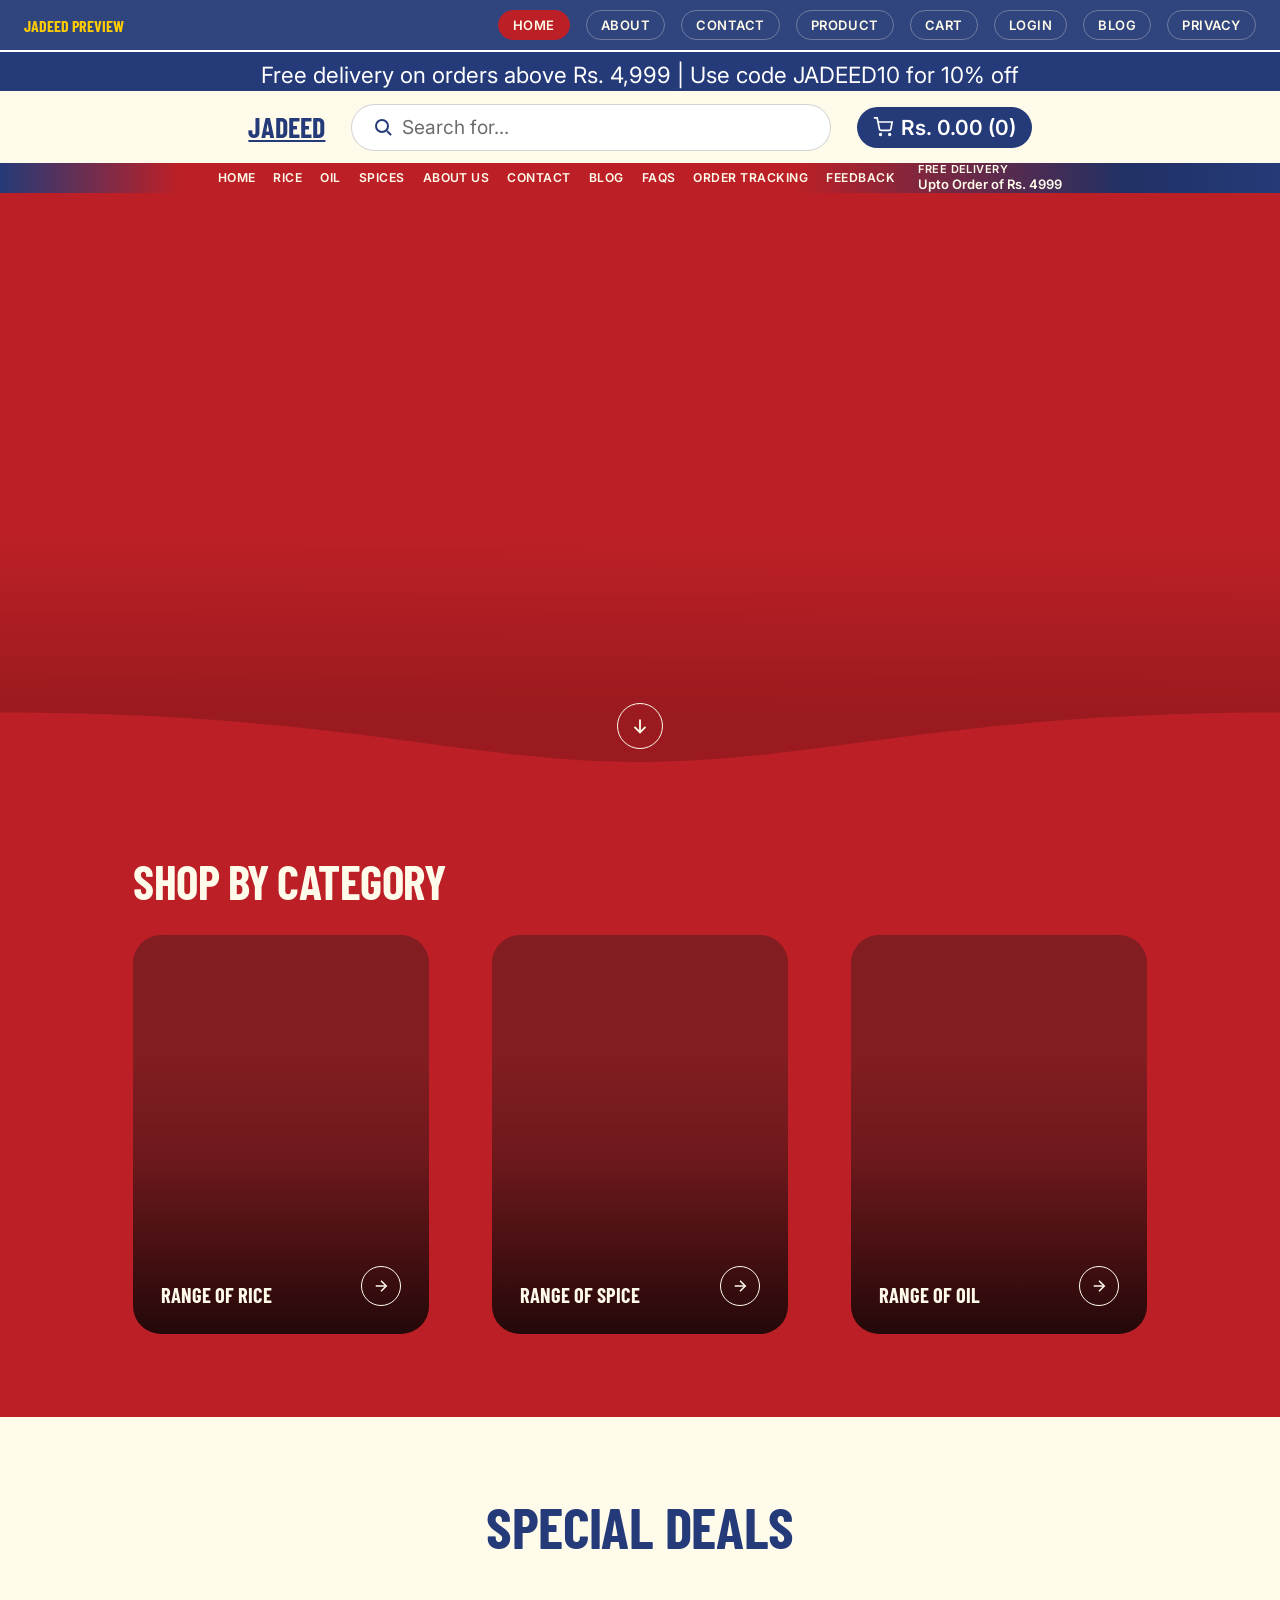
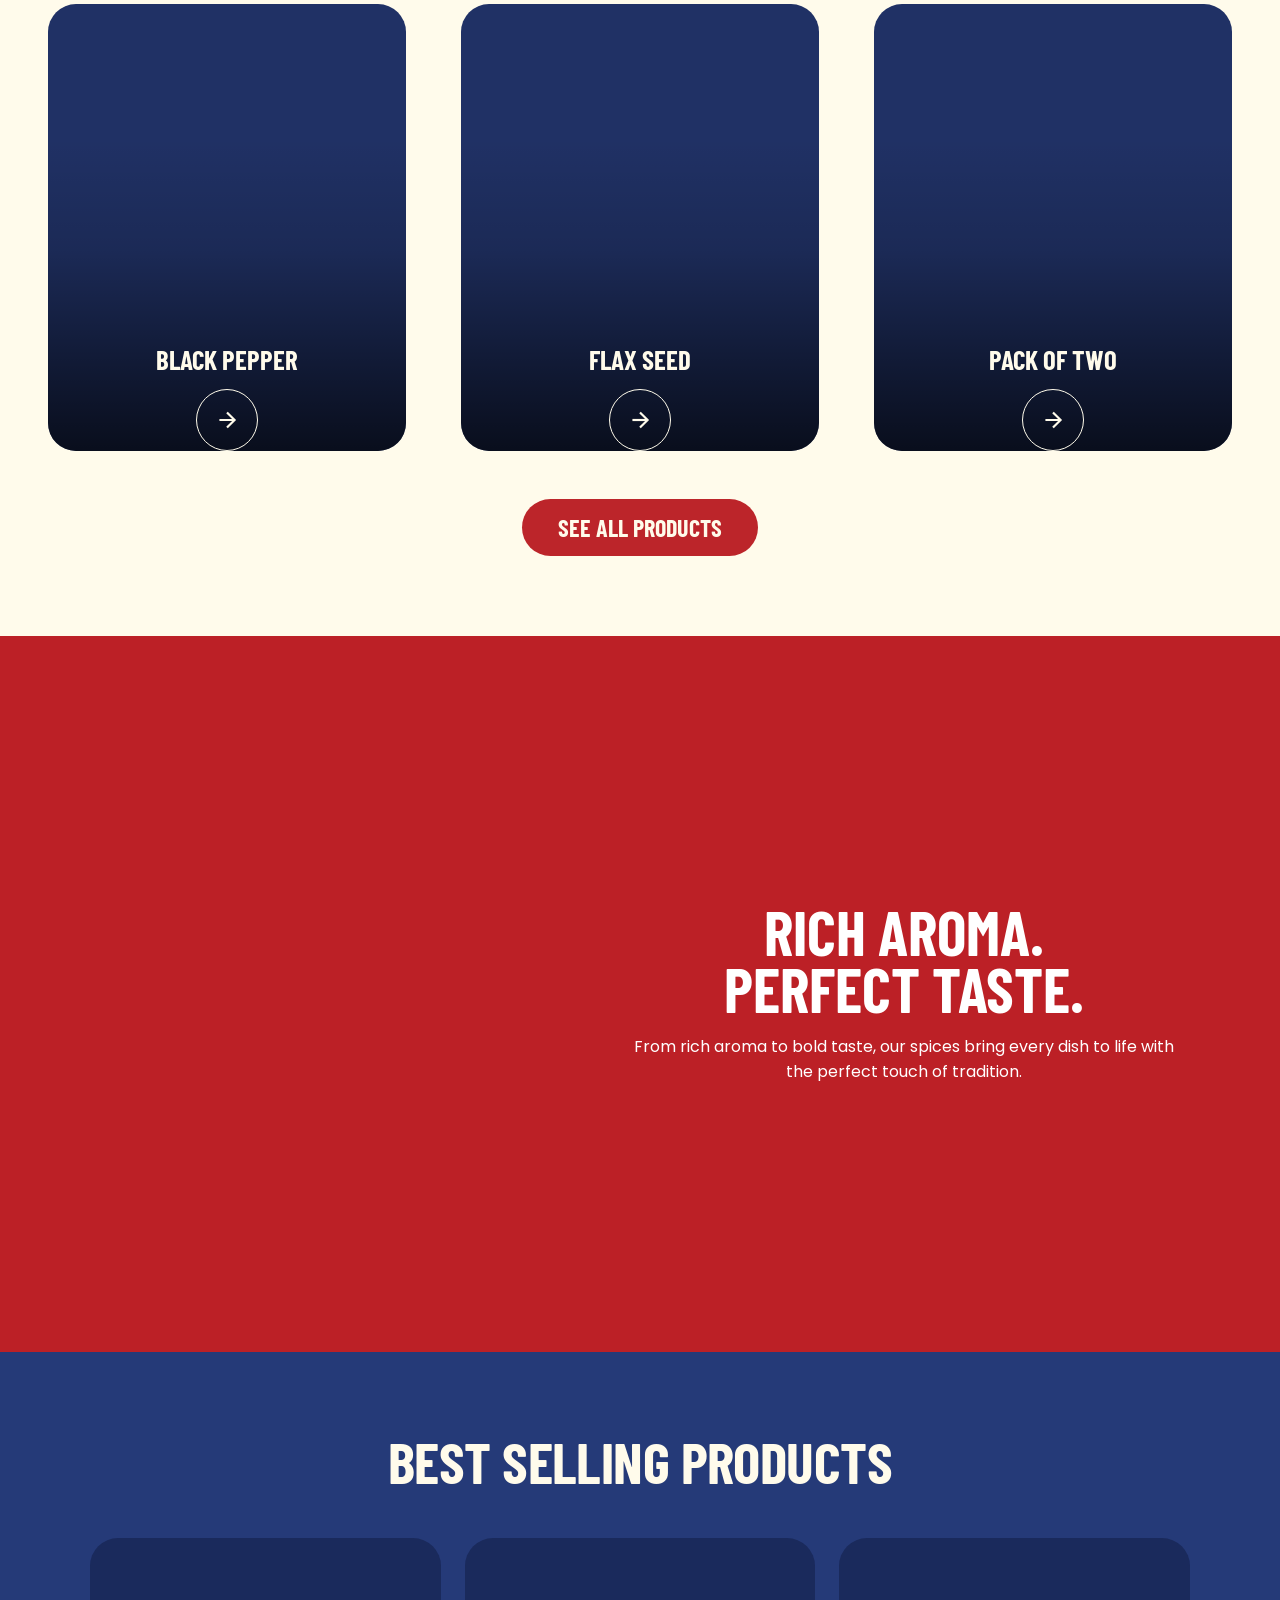
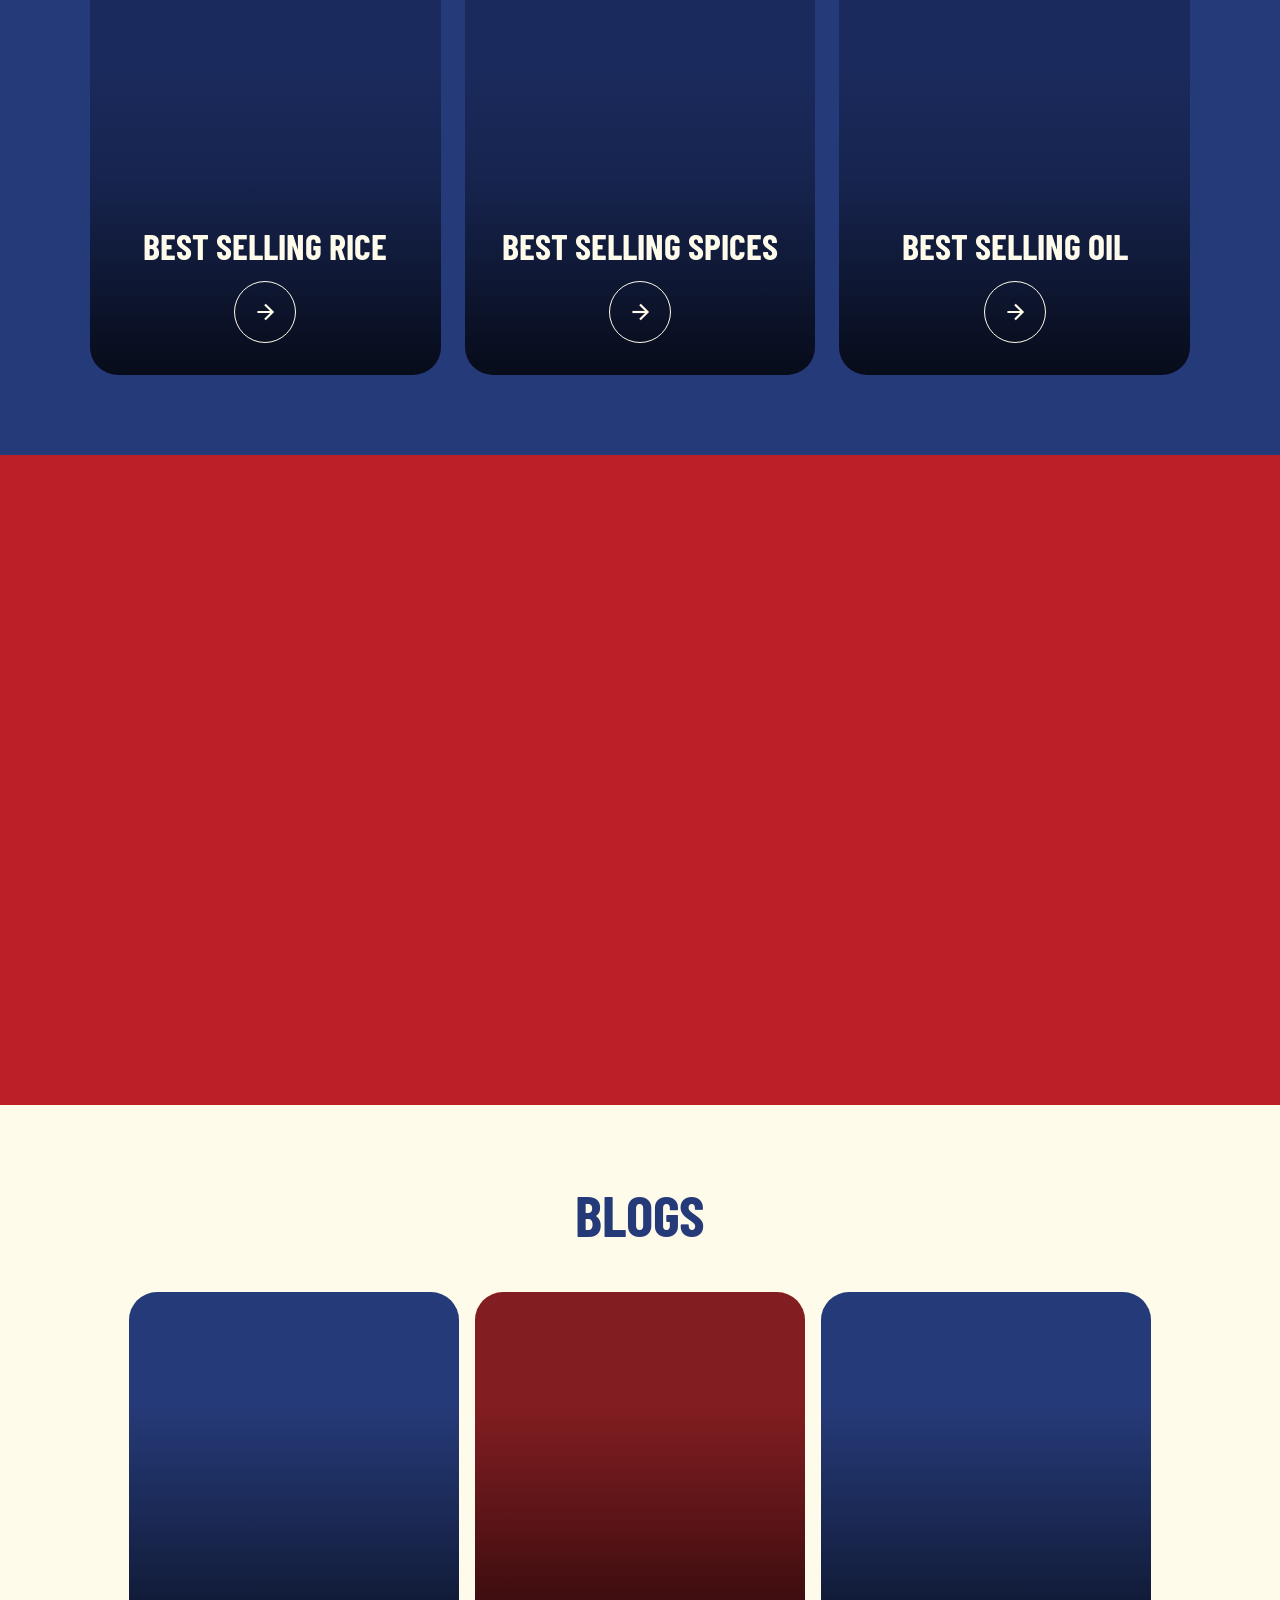
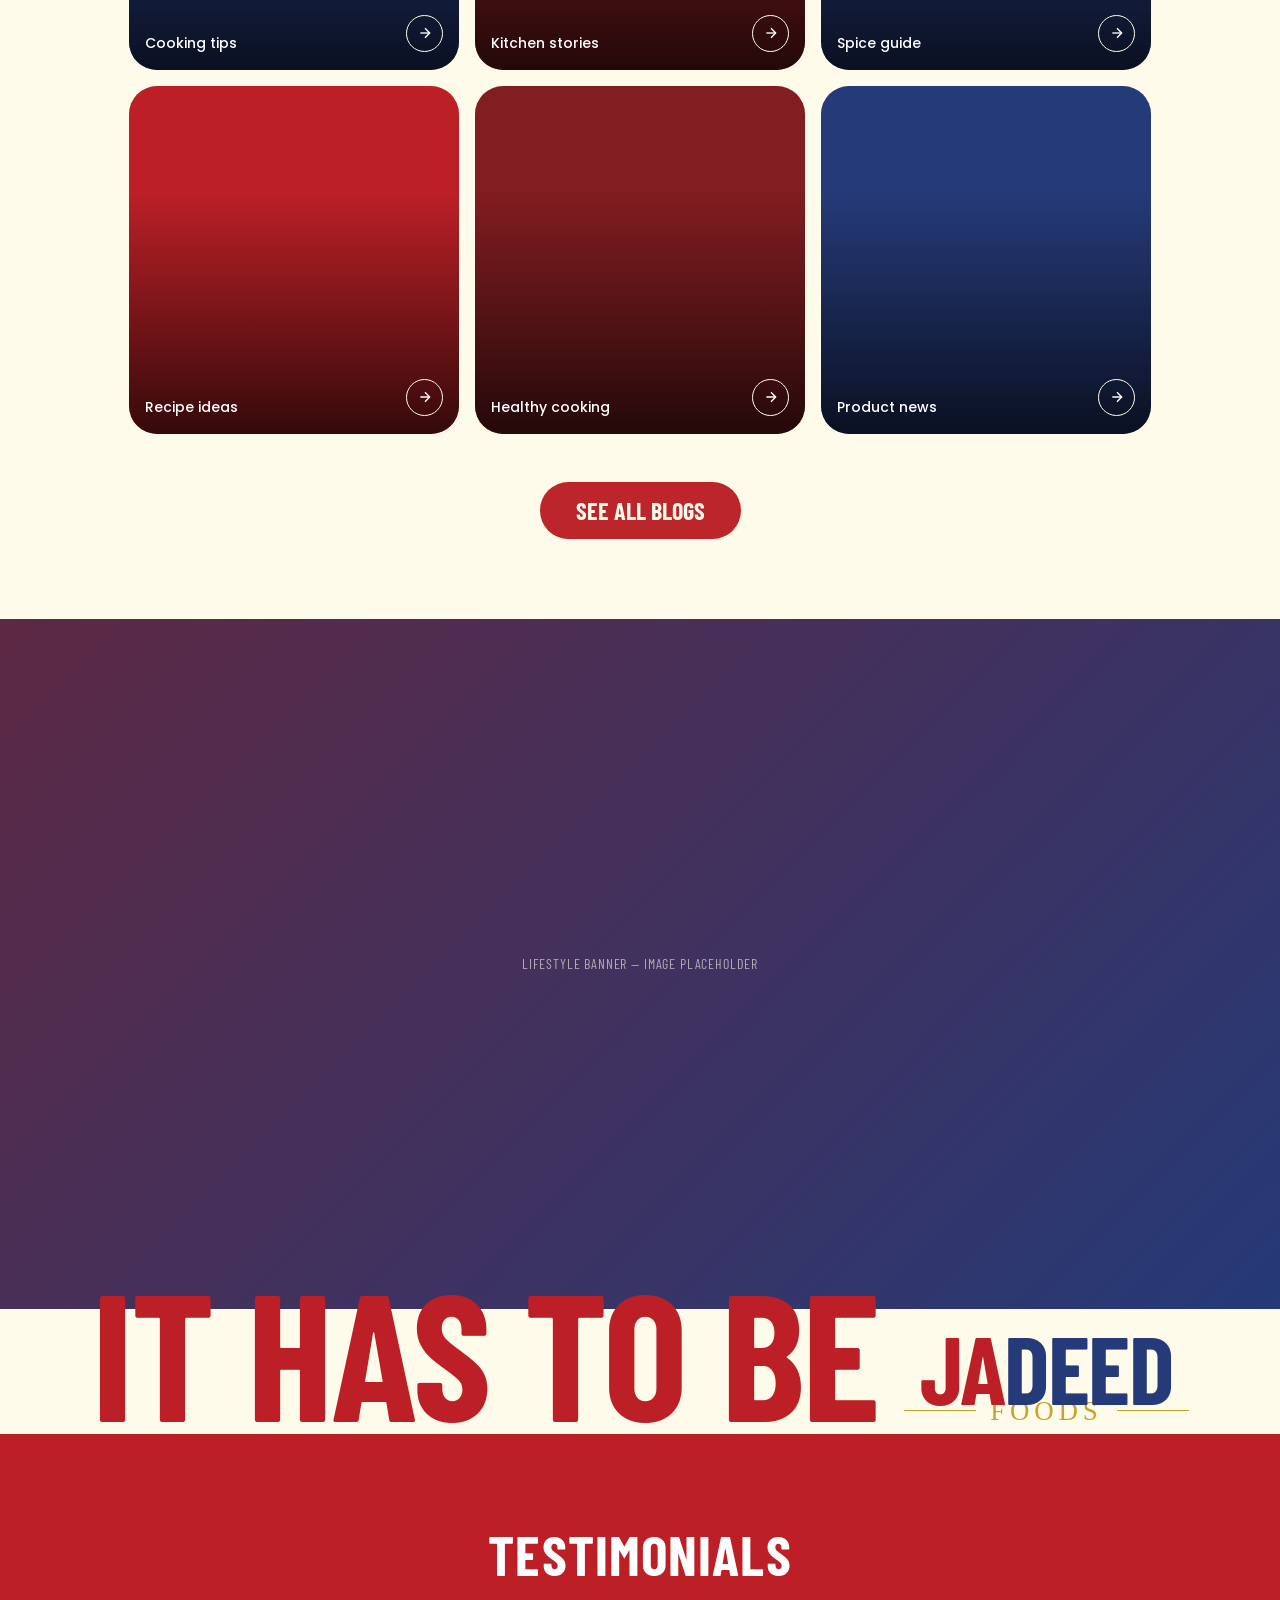
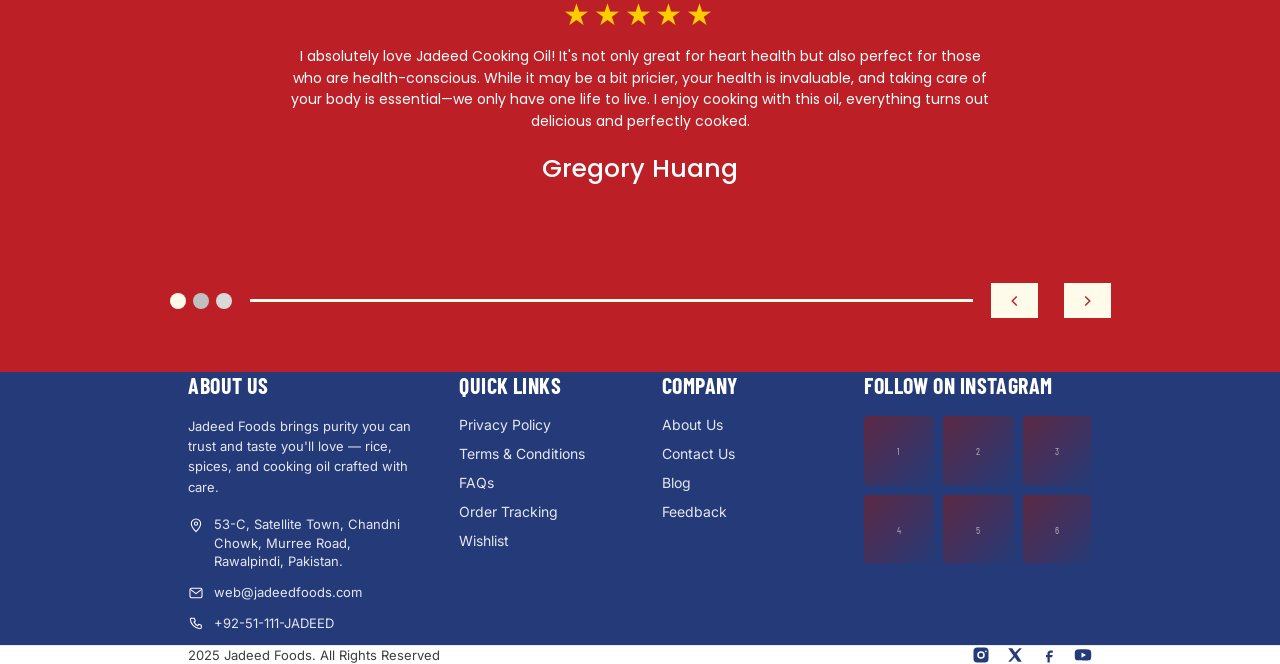
<file: preview/index.html>
<!DOCTYPE html>
<html lang="en">
<head>
<meta charset="UTF-8">
<meta name="viewport" content="width=device-width, initial-scale=1.0">
<title>Jadeed Foods — Homepage Preview</title>
<link rel="preconnect" href="https://fonts.googleapis.com">
<link rel="preconnect" href="https://fonts.gstatic.com" crossorigin>
<link href="https://fonts.googleapis.com/css2?family=Barlow+Condensed:wght@500;600;700&family=Poppins:wght@400;500;600&family=Inter:wght@400;500;600;700&display=swap" rel="stylesheet">
<link rel="stylesheet" href="../assets/jadeed.css">
<style>
  *,*::before,*::after{box-sizing:border-box;margin:0;padding:0;}
  body{font-family:var(--jf-font-body);color:var(--jf-ink);background:#fff;}
  img{max-width:100%;height:auto;display:block;}
  a{color:inherit;}
  .visually-hidden{position:absolute!important;width:1px!important;height:1px!important;padding:0!important;margin:-1px!important;overflow:hidden!important;clip:rect(0,0,0,0)!important;white-space:nowrap!important;border:0!important;}
  .page-width{max-width:var(--jf-container-max);margin:0 auto;padding:0 24px;}
  .preview-nav{position:fixed;top:0;left:0;right:0;z-index:9999;background:rgba(37,58,120,0.95);backdrop-filter:blur(8px);padding:10px 24px;display:flex;align-items:center;gap:16px;flex-wrap:wrap;}
  .preview-nav a{color:#FFFBEB;font-family:var(--jf-font-ui);font-size:13px;font-weight:600;text-decoration:none;text-transform:uppercase;letter-spacing:0.04em;padding:6px 14px;border-radius:20px;border:1px solid rgba(255,251,235,0.3);transition:background 0.2s;}
  .preview-nav a:hover,.preview-nav a.active{background:var(--jf-red);border-color:var(--jf-red);}
  .preview-nav__title{color:var(--jf-yellow);font-family:var(--jf-font-heading);font-size:16px;font-weight:700;text-transform:uppercase;margin-right:auto;}
  body{padding-top:52px;}
  .placeholder-img{background:linear-gradient(135deg,rgba(130,29,33,0.6),rgba(37,58,120,0.6));display:flex;align-items:center;justify-content:center;color:rgba(255,251,235,0.6);font-family:var(--jf-font-heading);font-size:14px;text-transform:uppercase;letter-spacing:0.06em;}
</style>
</head>
<body>

<!-- ===== Preview Navigation ===== -->
<nav class="preview-nav">
  <span class="preview-nav__title">Jadeed Preview</span>
  <a href="#" class="active">Home</a>
  <a href="about.html">About</a>
  <a href="contact.html">Contact</a>
  <a href="product.html">Product</a>
  <a href="cart.html">Cart</a>
  <a href="login.html">Login</a>
  <a href="blog.html">Blog</a>
  <a href="privacy.html">Privacy</a>
</nav>

<!-- ===== Announcement Bar ===== -->
<div class="announcement-bar" style="background:var(--jf-navy);color:var(--jf-cream);text-align:center;padding:10px 16px;">
  <p class="announcement-bar__message" style="margin:0;font-family:var(--jf-font-ui);font-size:1.4rem;">
    Free delivery on orders above Rs. 4,999 | Use code JADEED10 for 10% off
  </p>
</div>

<!-- ===== Header ===== -->
<div class="header-wrapper" style="background:var(--jf-cream);padding:0;">
  <header class="header header--middle-left page-width" style="display:flex;align-items:center;justify-content:center;padding:0.8rem 24px;">
    <div class="jf-header-brand-row">
      <a href="#" class="header__heading-link" style="flex:0 0 auto;">
        <div style="font-family:var(--jf-font-heading);font-weight:700;font-size:28px;color:var(--jf-navy);text-transform:uppercase;">JADEED</div>
      </a>
      <div class="header__search" style="flex:0 1 min(480px,42vw);">
        <div style="display:inline-flex;align-items:center;gap:0.6rem;border:1px solid rgba(0,0,0,0.17);border-radius:96px;padding:0.65rem 1.4rem;width:100%;background:#fff;min-height:44px;">
          <svg width="18" height="18" fill="none" stroke="#253A78" stroke-width="2"><circle cx="8" cy="8" r="6"/><path d="M13 13l4 4"/></svg>
          <span style="font-family:var(--jf-font-ui);font-size:1.2rem;color:var(--jf-muted);">Search for...</span>
        </div>
      </div>
      <div class="header__icons" style="flex:0 0 auto;display:flex;align-items:center;gap:0.8rem;">
        <a href="#" class="header__icon--cart" style="background:var(--jf-navy);color:#fff;border-radius:96px;padding:0.5rem 1rem;display:inline-flex;align-items:center;gap:0.5rem;text-decoration:none;">
          <svg width="20" height="20" viewBox="0 0 24 24" fill="none" stroke="white" stroke-width="2"><circle cx="9" cy="21" r="1"/><circle cx="20" cy="21" r="1"/><path d="M1 1h4l2.68 13.39a2 2 0 0 0 2 1.61h9.72a2 2 0 0 0 2-1.61L23 6H6"/></svg>
          <span style="font-family:var(--jf-font-ui);font-weight:600;font-size:1.3rem;color:#fff;white-space:nowrap;">Rs. 0.00 (0)</span>
        </a>
      </div>
    </div>
  </header>
  <!-- Nav bar -->
  <div class="jf-nav-bar" style="display:flex;">
    <div class="jf-nav-bar__inner page-width">
      <nav>
        <ul>
          <li><a href="#">Home</a></li>
          <li><a href="#">Rice</a></li>
          <li><a href="#">Oil</a></li>
          <li><a href="#">Spices</a></li>
          <li><a href="#">About Us</a></li>
          <li><a href="#">Contact</a></li>
          <li><a href="#">Blog</a></li>
          <li><a href="#">FAQs</a></li>
          <li><a href="#">Order Tracking</a></li>
          <li><a href="#">Feedback</a></li>
        </ul>
      </nav>
      <div class="jf-nav-bar__delivery">
        <div class="jf-delivery-badge">
          <div class="jf-delivery-badge__text">
            <span class="jf-delivery-badge__label">FREE DELIVERY</span>
            <span class="jf-delivery-badge__value">Upto Order of Rs. 4999</span>
          </div>
        </div>
      </div>
    </div>
  </div>
</div>

<!-- ===== 1. Hero Banner ===== -->
<section class="jf-hero" style="background-color:var(--jf-red);">
  <div class="jf-container">
    <div class="jf-hero__content">
      <h1 class="visually-hidden">Jadeed Foods</h1>
    </div>
  </div>
  <div class="jf-hero__notch" aria-hidden="true">
    <svg viewBox="0 0 1440 120" preserveAspectRatio="none"><path d="M0 28 C380 28 520 92 720 92 C920 92 1060 28 1440 28 V120 H0 Z"></path></svg>
  </div>
  <a class="jf-hero__scroll" href="#shop-by-category" aria-label="Scroll down">
    <svg viewBox="0 0 24 24" fill="none" stroke="currentColor" stroke-width="2"><line x1="12" y1="5" x2="12" y2="19"/><polyline points="6 13 12 19 18 13"/></svg>
  </a>
</section>

<!-- ===== 2. Shop by Category ===== -->
<section class="jf-section jf-section--red jf-section--category" id="shop-by-category">
  <div class="jf-container">
    <h2 class="jf-section__heading jf-section__heading--left">Shop by Category</h2>
    <div class="jf-category-grid">
      <a href="#" class="jf-card jf-card--category" style="background-color:#821D21;">
        <div class="jf-card__body">
          <span class="jf-card__title">RANGE OF RICE</span>
          <span class="jf-arrow-btn" aria-hidden="true">
            <svg viewBox="0 0 24 24" fill="none" stroke="currentColor" stroke-width="2"><line x1="5" y1="12" x2="19" y2="12"/><polyline points="12 5 19 12 12 19"/></svg>
          </span>
        </div>
      </a>
      <a href="#" class="jf-card jf-card--category" style="background-color:#821D21;">
        <div class="jf-card__body">
          <span class="jf-card__title">RANGE OF SPICE</span>
          <span class="jf-arrow-btn" aria-hidden="true">
            <svg viewBox="0 0 24 24" fill="none" stroke="currentColor" stroke-width="2"><line x1="5" y1="12" x2="19" y2="12"/><polyline points="12 5 19 12 12 19"/></svg>
          </span>
        </div>
      </a>
      <a href="#" class="jf-card jf-card--category" style="background-color:#821D21;">
        <div class="jf-card__body">
          <span class="jf-card__title">RANGE OF OIL</span>
          <span class="jf-arrow-btn" aria-hidden="true">
            <svg viewBox="0 0 24 24" fill="none" stroke="currentColor" stroke-width="2"><line x1="5" y1="12" x2="19" y2="12"/><polyline points="12 5 19 12 12 19"/></svg>
          </span>
        </div>
      </a>
    </div>
  </div>
</section>

<!-- ===== 3. Special Deals ===== -->
<section class="jf-section jf-section--cream">
  <div class="jf-container">
    <h2 class="jf-section__heading jf-section__heading--navy">Special Deals</h2>
    <div class="jf-deals-grid">
      <a href="#" class="jf-card jf-card--deal" style="background-color:#203165;">
        <div class="jf-card__body">
          <span class="jf-card__title">BLACK PEPPER</span>
          <span class="jf-arrow-btn" aria-hidden="true">
            <svg viewBox="0 0 24 24" fill="none" stroke="currentColor" stroke-width="2"><line x1="5" y1="12" x2="19" y2="12"/><polyline points="12 5 19 12 12 19"/></svg>
          </span>
        </div>
      </a>
      <a href="#" class="jf-card jf-card--deal" style="background-color:#203165;">
        <div class="jf-card__body">
          <span class="jf-card__title">FLAX SEED</span>
          <span class="jf-arrow-btn" aria-hidden="true">
            <svg viewBox="0 0 24 24" fill="none" stroke="currentColor" stroke-width="2"><line x1="5" y1="12" x2="19" y2="12"/><polyline points="12 5 19 12 12 19"/></svg>
          </span>
        </div>
      </a>
      <a href="#" class="jf-card jf-card--deal" style="background-color:#203165;">
        <div class="jf-card__body">
          <span class="jf-card__title">PACK OF TWO</span>
          <span class="jf-arrow-btn" aria-hidden="true">
            <svg viewBox="0 0 24 24" fill="none" stroke="currentColor" stroke-width="2"><line x1="5" y1="12" x2="19" y2="12"/><polyline points="12 5 19 12 12 19"/></svg>
          </span>
        </div>
      </a>
    </div>
    <div class="jf-section__footer">
      <a href="#" class="jf-btn">See all products</a>
    </div>
  </div>
</section>

<!-- ===== 4. Rich Aroma ===== -->
<section class="jf-rich-aroma" style="background-color:var(--jf-red);">
  <div class="jf-container jf-rich-aroma__grid">
    <div class="jf-rich-aroma__media" aria-hidden="true"></div>
    <div class="jf-rich-aroma__content">
      <h2 class="jf-rich-aroma__title">Rich Aroma. Perfect Taste.</h2>
      <p class="jf-rich-aroma__text">From rich aroma to bold taste, our spices bring every dish to life with the perfect touch of tradition.</p>
    </div>
  </div>
</section>

<!-- ===== 5. Best Selling Products ===== -->
<section class="jf-section jf-section--navy">
  <div class="jf-container">
    <h2 class="jf-section__heading">Best Selling Products</h2>
    <div class="jf-product-grid">
      <a href="#" class="jf-card jf-card--product" style="background-color:#1a2a5c;">
        <div class="jf-card__body">
          <span class="jf-card__title jf-card__title--product">BEST SELLING RICE</span>
          <span class="jf-arrow-btn" aria-hidden="true">
            <svg viewBox="0 0 24 24" fill="none" stroke="currentColor" stroke-width="2"><line x1="5" y1="12" x2="19" y2="12"/><polyline points="12 5 19 12 12 19"/></svg>
          </span>
        </div>
      </a>
      <a href="#" class="jf-card jf-card--product" style="background-color:#1a2a5c;">
        <div class="jf-card__body">
          <span class="jf-card__title jf-card__title--product">BEST SELLING SPICES</span>
          <span class="jf-arrow-btn" aria-hidden="true">
            <svg viewBox="0 0 24 24" fill="none" stroke="currentColor" stroke-width="2"><line x1="5" y1="12" x2="19" y2="12"/><polyline points="12 5 19 12 12 19"/></svg>
          </span>
        </div>
      </a>
      <a href="#" class="jf-card jf-card--product" style="background-color:#1a2a5c;">
        <div class="jf-card__body">
          <span class="jf-card__title jf-card__title--product">BEST SELLING OIL</span>
          <span class="jf-arrow-btn" aria-hidden="true">
            <svg viewBox="0 0 24 24" fill="none" stroke="currentColor" stroke-width="2"><line x1="5" y1="12" x2="19" y2="12"/><polyline points="12 5 19 12 12 19"/></svg>
          </span>
        </div>
      </a>
    </div>
  </div>
</section>

<!-- ===== 6. Purity Banner ===== -->
<section class="jf-purity" aria-label="PURITY">
  <div class="jf-purity__track">
    <p class="jf-purity__line">
      <span class="jf-purity__before">you can trust,</span>
      <span class="jf-purity__word">PURITY</span>
      <span class="jf-purity__after">taste you'll love!</span>
    </p>
    <p class="jf-purity__line">
      <span class="jf-purity__before">you can trust,</span>
      <span class="jf-purity__word">PURITY</span>
      <span class="jf-purity__after">taste you'll love!</span>
    </p>
  </div>
</section>

<!-- ===== 7. Blogs ===== -->
<section class="jf-section jf-section--cream" id="blogs">
  <div class="jf-container">
    <h2 class="jf-section__heading jf-section__heading--navy">Blogs</h2>
    <div class="jf-blog-grid jf-blog-grid--masonry">
      <a href="#" class="jf-blog-card" style="background-color:var(--jf-navy);">
        <div class="jf-blog-card__body"><span class="jf-blog-card__title">Cooking tips</span></div>
        <span class="jf-arrow-btn" aria-hidden="true"><svg viewBox="0 0 24 24" fill="none" stroke="currentColor" stroke-width="2"><line x1="5" y1="12" x2="19" y2="12"/><polyline points="12 5 19 12 12 19"/></svg></span>
      </a>
      <a href="#" class="jf-blog-card" style="background-color:var(--jf-maroon);">
        <div class="jf-blog-card__body"><span class="jf-blog-card__title">Kitchen stories</span></div>
        <span class="jf-arrow-btn" aria-hidden="true"><svg viewBox="0 0 24 24" fill="none" stroke="currentColor" stroke-width="2"><line x1="5" y1="12" x2="19" y2="12"/><polyline points="12 5 19 12 12 19"/></svg></span>
      </a>
      <a href="#" class="jf-blog-card" style="background-color:var(--jf-navy);">
        <div class="jf-blog-card__body"><span class="jf-blog-card__title">Spice guide</span></div>
        <span class="jf-arrow-btn" aria-hidden="true"><svg viewBox="0 0 24 24" fill="none" stroke="currentColor" stroke-width="2"><line x1="5" y1="12" x2="19" y2="12"/><polyline points="12 5 19 12 12 19"/></svg></span>
      </a>
      <a href="#" class="jf-blog-card" style="background-color:var(--jf-red);">
        <div class="jf-blog-card__body"><span class="jf-blog-card__title">Recipe ideas</span></div>
        <span class="jf-arrow-btn" aria-hidden="true"><svg viewBox="0 0 24 24" fill="none" stroke="currentColor" stroke-width="2"><line x1="5" y1="12" x2="19" y2="12"/><polyline points="12 5 19 12 12 19"/></svg></span>
      </a>
      <a href="#" class="jf-blog-card" style="background-color:var(--jf-maroon);">
        <div class="jf-blog-card__body"><span class="jf-blog-card__title">Healthy cooking</span></div>
        <span class="jf-arrow-btn" aria-hidden="true"><svg viewBox="0 0 24 24" fill="none" stroke="currentColor" stroke-width="2"><line x1="5" y1="12" x2="19" y2="12"/><polyline points="12 5 19 12 12 19"/></svg></span>
      </a>
      <a href="#" class="jf-blog-card" style="background-color:var(--jf-navy);">
        <div class="jf-blog-card__body"><span class="jf-blog-card__title">Product news</span></div>
        <span class="jf-arrow-btn" aria-hidden="true"><svg viewBox="0 0 24 24" fill="none" stroke="currentColor" stroke-width="2"><line x1="5" y1="12" x2="19" y2="12"/><polyline points="12 5 19 12 12 19"/></svg></span>
      </a>
    </div>
    <div class="jf-section__footer">
      <a href="#" class="jf-btn">See all blogs</a>
    </div>
  </div>
</section>

<!-- ===== 8. Lifestyle Banner ===== -->
<section class="jf-lifestyle" style="background-color:var(--jf-navy);">
  <h2 class="visually-hidden">Friends enjoying Jadeed Foods</h2>
  <div class="placeholder-img" style="width:100%;height:100%;position:absolute;inset:0;">LIFESTYLE BANNER — Image placeholder</div>
</section>

<!-- ===== 9. Testimonials ===== -->
<section class="jf-testimonials-wrap">
  <div class="jf-testimonials-lockup">
    <p class="jf-testimonials-lockup__it">It has to be</p>
    <div class="jf-testimonials-lockup__brand">
      <span class="jf-testimonials-lockup__wordmark">
        <span class="jf-testimonials-lockup__ja">Ja</span><span class="jf-testimonials-lockup__deed">deed</span>
      </span>
      <p class="jf-testimonials-lockup__foods">
        <span class="jf-testimonials-lockup__rule"></span>
        Foods
        <span class="jf-testimonials-lockup__rule"></span>
      </p>
    </div>
  </div>

  <div class="jf-testimonial-banner">
    <h2 class="jf-testimonial-banner__section-title">Testimonials</h2>
    <div class="jf-testimonial" data-testimonial-carousel>
      <div class="jf-testimonial__slide">
        <div class="jf-testimonial__stars" aria-label="5 out of 5 stars">★★★★★</div>
        <p class="jf-testimonial__quote">I absolutely love Jadeed Cooking Oil! It's not only great for heart health but also perfect for those who are health-conscious. While it may be a bit pricier, your health is invaluable, and taking care of your body is essential—we only have one life to live. I enjoy cooking with this oil, everything turns out delicious and perfectly cooked.</p>
        <p class="jf-testimonial__name">Gregory Huang</p>
      </div>
      <div class="jf-testimonial__slide" hidden>
        <div class="jf-testimonial__stars">★★★★★</div>
        <p class="jf-testimonial__quote">Jadeed spices bring authentic flavor to every dish. Quality I can trust for my family every day.</p>
        <p class="jf-testimonial__name">Sara Ahmed</p>
      </div>
      <div class="jf-testimonial__slide" hidden>
        <div class="jf-testimonial__stars">★★★★★</div>
        <p class="jf-testimonial__quote">The rice quality is outstanding — fluffy, fragrant, and consistently excellent. Highly recommend!</p>
        <p class="jf-testimonial__name">Ali Khan</p>
      </div>
      <div class="jf-testimonial__controls">
        <div class="jf-testimonial__dots" role="tablist">
          <button type="button" class="is-active" data-dot="0"></button>
          <button type="button" data-dot="1"></button>
          <button type="button" data-dot="2"></button>
        </div>
        <div class="jf-testimonial__divider"></div>
        <div class="jf-testimonial__arrows">
          <button type="button" class="jf-testimonial__arrow" data-dir="prev"><svg viewBox="0 0 24 24" width="18" height="18" fill="none" stroke="currentColor" stroke-width="2"><polyline points="15 18 9 12 15 6"/></svg></button>
          <button type="button" class="jf-testimonial__arrow" data-dir="next"><svg viewBox="0 0 24 24" width="18" height="18" fill="none" stroke="currentColor" stroke-width="2"><polyline points="9 18 15 12 9 6"/></svg></button>
        </div>
      </div>
    </div>
  </div>
</section>

<!-- ===== Footer ===== -->
<footer class="jf-footer">
  <div class="jf-footer__main page-width">
    <div class="jf-footer__grid">
      <div class="jf-footer__col">
        <h2 class="jf-footer__heading">About Us</h2>
        <div class="jf-footer__text"><p>Jadeed Foods brings purity you can trust and taste you'll love — rice, spices, and cooking oil crafted with care.</p></div>
        <p class="jf-footer__meta">
          <svg class="jf-footer__meta-icon" viewBox="0 0 24 24" fill="none"><path d="M12 22s7-7.2 7-12a7 7 0 1 0-14 0c0 4.8 7 12 7 12z" stroke="currentColor" stroke-width="1.6"/><circle cx="12" cy="10" r="2.4" stroke="currentColor" stroke-width="1.6"/></svg>
          <span>53-C, Satellite Town, Chandni Chowk, Murree Road, Rawalpindi, Pakistan.</span>
        </p>
        <p class="jf-footer__meta">
          <svg class="jf-footer__meta-icon" viewBox="0 0 24 24" fill="none"><rect x="3" y="5" width="18" height="14" rx="2" stroke="currentColor" stroke-width="1.6"/><path d="M4 7l8 6 8-6" stroke="currentColor" stroke-width="1.6"/></svg>
          <a href="mailto:web@jadeedfoods.com">web@jadeedfoods.com</a>
        </p>
        <p class="jf-footer__meta">
          <svg class="jf-footer__meta-icon" viewBox="0 0 24 24" fill="none"><path d="M6.5 3.5h3l1.5 4-2 1.5a12 12 0 0 0 5.5 5.5l1.5-2 4 1.5v3A2 2 0 0 1 18 19 15 15 0 0 1 3.5 4.5a2 2 0 0 1 3-1z" stroke="currentColor" stroke-width="1.6" stroke-linejoin="round"/></svg>
          <a href="tel:+9251111JADEED">+92-51-111-JADEED</a>
        </p>
      </div>
      <div class="jf-footer__col">
        <h2 class="jf-footer__heading">Quick Links</h2>
        <ul class="jf-footer__links">
          <li><a href="#">Privacy Policy</a></li>
          <li><a href="#">Terms & Conditions</a></li>
          <li><a href="#">FAQs</a></li>
          <li><a href="#">Order Tracking</a></li>
          <li><a href="#">Wishlist</a></li>
        </ul>
      </div>
      <div class="jf-footer__col">
        <h2 class="jf-footer__heading">Company</h2>
        <ul class="jf-footer__links">
          <li><a href="#">About Us</a></li>
          <li><a href="#">Contact Us</a></li>
          <li><a href="#">Blog</a></li>
          <li><a href="#">Feedback</a></li>
        </ul>
      </div>
      <div class="jf-footer__col">
        <h2 class="jf-footer__heading">Follow on Instagram</h2>
        <div class="jf-footer__insta-grid">
          <span class="jf-footer__insta-item placeholder-img" style="font-size:10px;">1</span>
          <span class="jf-footer__insta-item placeholder-img" style="font-size:10px;">2</span>
          <span class="jf-footer__insta-item placeholder-img" style="font-size:10px;">3</span>
          <span class="jf-footer__insta-item placeholder-img" style="font-size:10px;">4</span>
          <span class="jf-footer__insta-item placeholder-img" style="font-size:10px;">5</span>
          <span class="jf-footer__insta-item placeholder-img" style="font-size:10px;">6</span>
        </div>
      </div>
    </div>
  </div>
  <div class="jf-footer__bottom">
    <div class="jf-footer__bottom-inner page-width">
      <p class="jf-footer__copyright">2025 Jadeed Foods. All Rights Reserved</p>
      <div class="jf-footer__social">
        <a href="#" aria-label="Instagram"><svg viewBox="0 0 24 24"><path d="M7 2h10a5 5 0 0 1 5 5v10a5 5 0 0 1-5 5H7a5 5 0 0 1-5-5V7a5 5 0 0 1 5-5zm5 5a5 5 0 1 0 0 10 5 5 0 0 0 0-10zm6.5-.9a1.1 1.1 0 1 0 0 2.2 1.1 1.1 0 0 0 0-2.2zM12 9a3 3 0 1 1 0 6 3 3 0 0 1 0-6z"/></svg></a>
        <a href="#" aria-label="Twitter"><svg viewBox="0 0 24 24"><path d="M3 3h5.2l4 5.7L17.8 3H21l-6.7 7.7L21 21h-5.2l-4.3-6.1L6.2 21H3l7-8.1L3 3z"/></svg></a>
        <a href="#" aria-label="Facebook"><svg viewBox="0 0 24 24"><path d="M14 9h3V6h-3c-2.2 0-4 1.8-4 4v2H8v3h2v7h3v-7h3l1-3h-4v-2c0-.6.4-1 1-1z"/></svg></a>
        <a href="#" aria-label="YouTube"><svg viewBox="0 0 24 24"><path d="M23 12s0-3.4-.4-5a3 3 0 0 0-2.1-2.1C18.7 4.4 12 4.4 12 4.4s-6.7 0-8.5.5A3 3 0 0 0 1.4 7C1 8.6 1 12 1 12s0 3.4.4 5a3 3 0 0 0 2.1 2.1c1.8.5 8.5.5 8.5.5s6.7 0 8.5-.5a3 3 0 0 0 2.1-2.1c.4-1.6.4-5 .4-5zM10 15.5v-7l6 3.5-6 3.5z"/></svg></a>
      </div>
    </div>
  </div>
</footer>

<!-- Testimonial carousel JS -->
<script>
(function(){
  const carousels=document.querySelectorAll('[data-testimonial-carousel]');
  carousels.forEach(function(carousel){
    const slides=carousel.querySelectorAll('.jf-testimonial__slide');
    const dots=carousel.querySelectorAll('[data-dot]');
    const prev=carousel.querySelector('[data-dir="prev"]');
    const next=carousel.querySelector('[data-dir="next"]');
    let index=0;
    function show(i){
      if(!slides.length)return;
      index=(i+slides.length)%slides.length;
      slides.forEach(function(s,n){s.hidden=n!==index;});
      dots.forEach(function(d,n){d.classList.toggle('is-active',n===index);});
    }
    dots.forEach(function(dot){dot.addEventListener('click',function(){show(parseInt(dot.dataset.dot,10));});});
    if(prev)prev.addEventListener('click',function(){show(index-1);});
    if(next)next.addEventListener('click',function(){show(index+1);});
    if(slides.length>1)setInterval(function(){show(index+1);},6000);
  });
})();
</script>

</body>
</html>
</file>
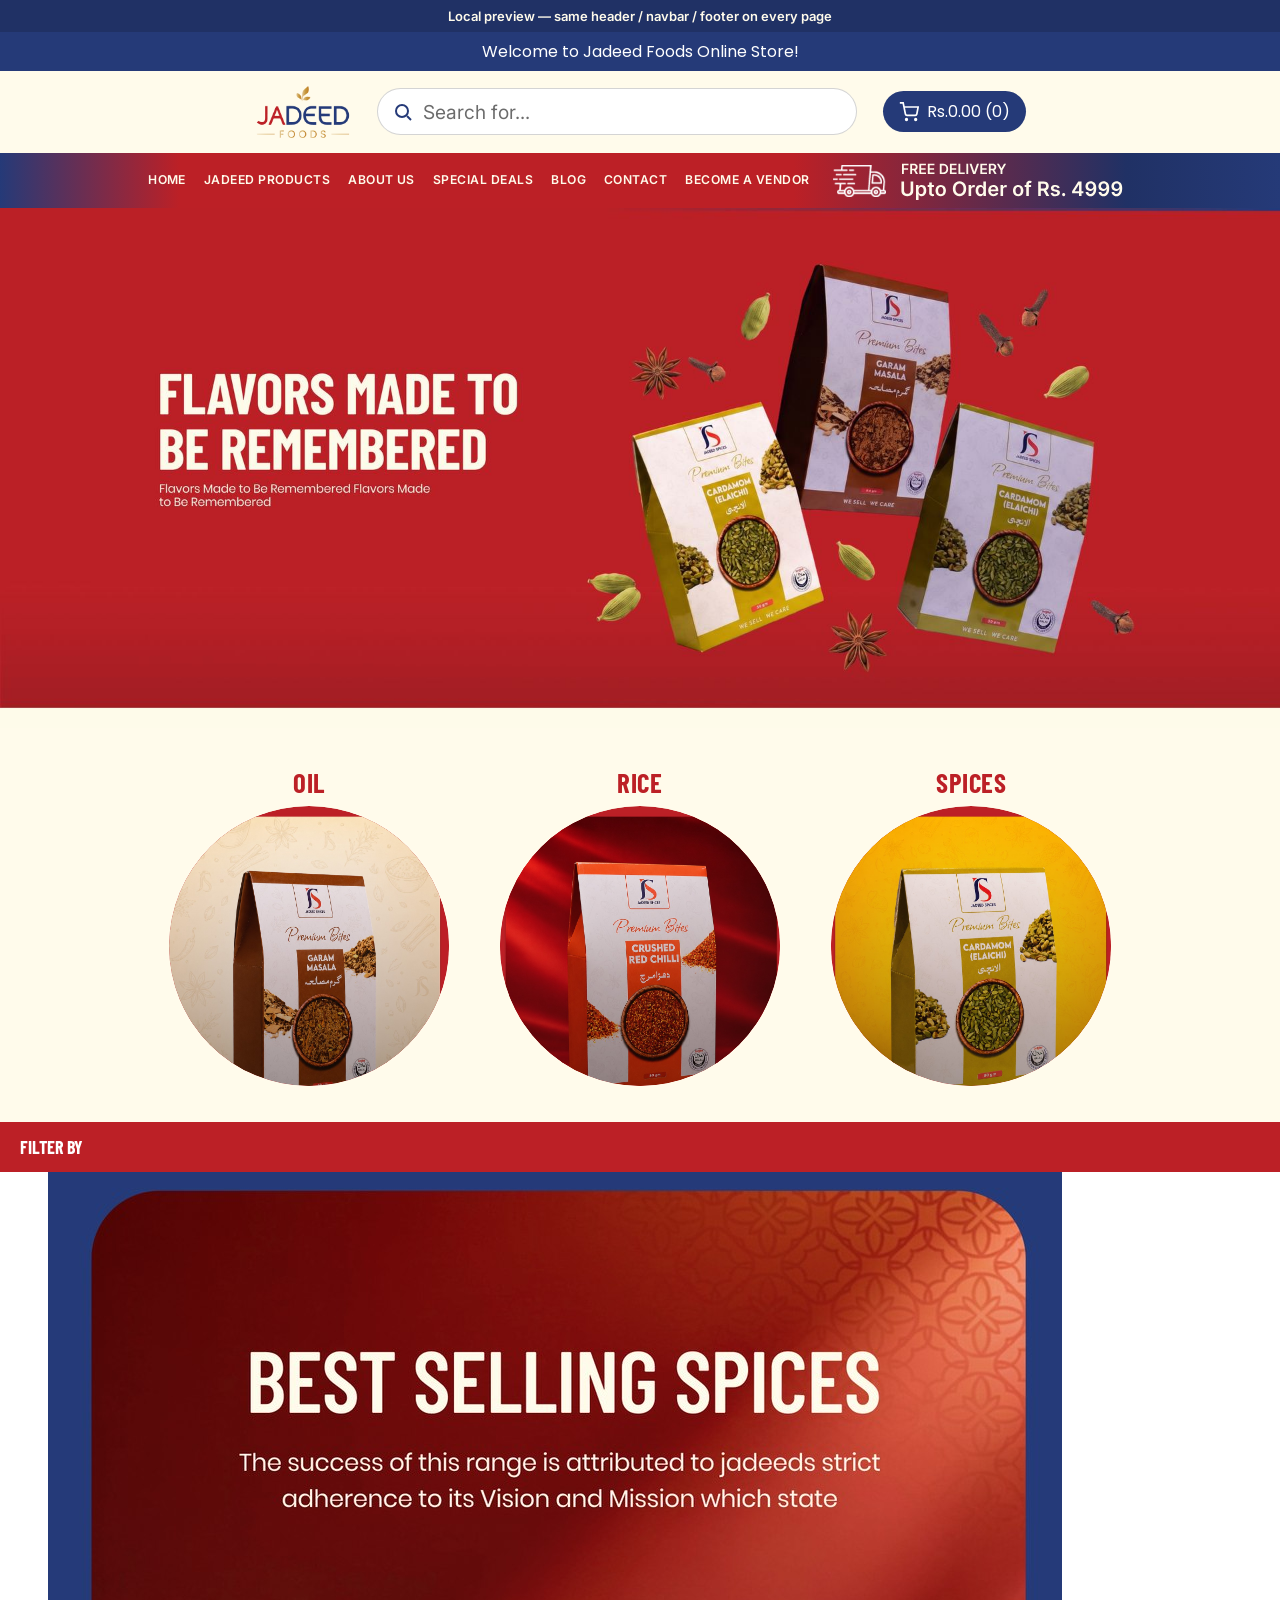
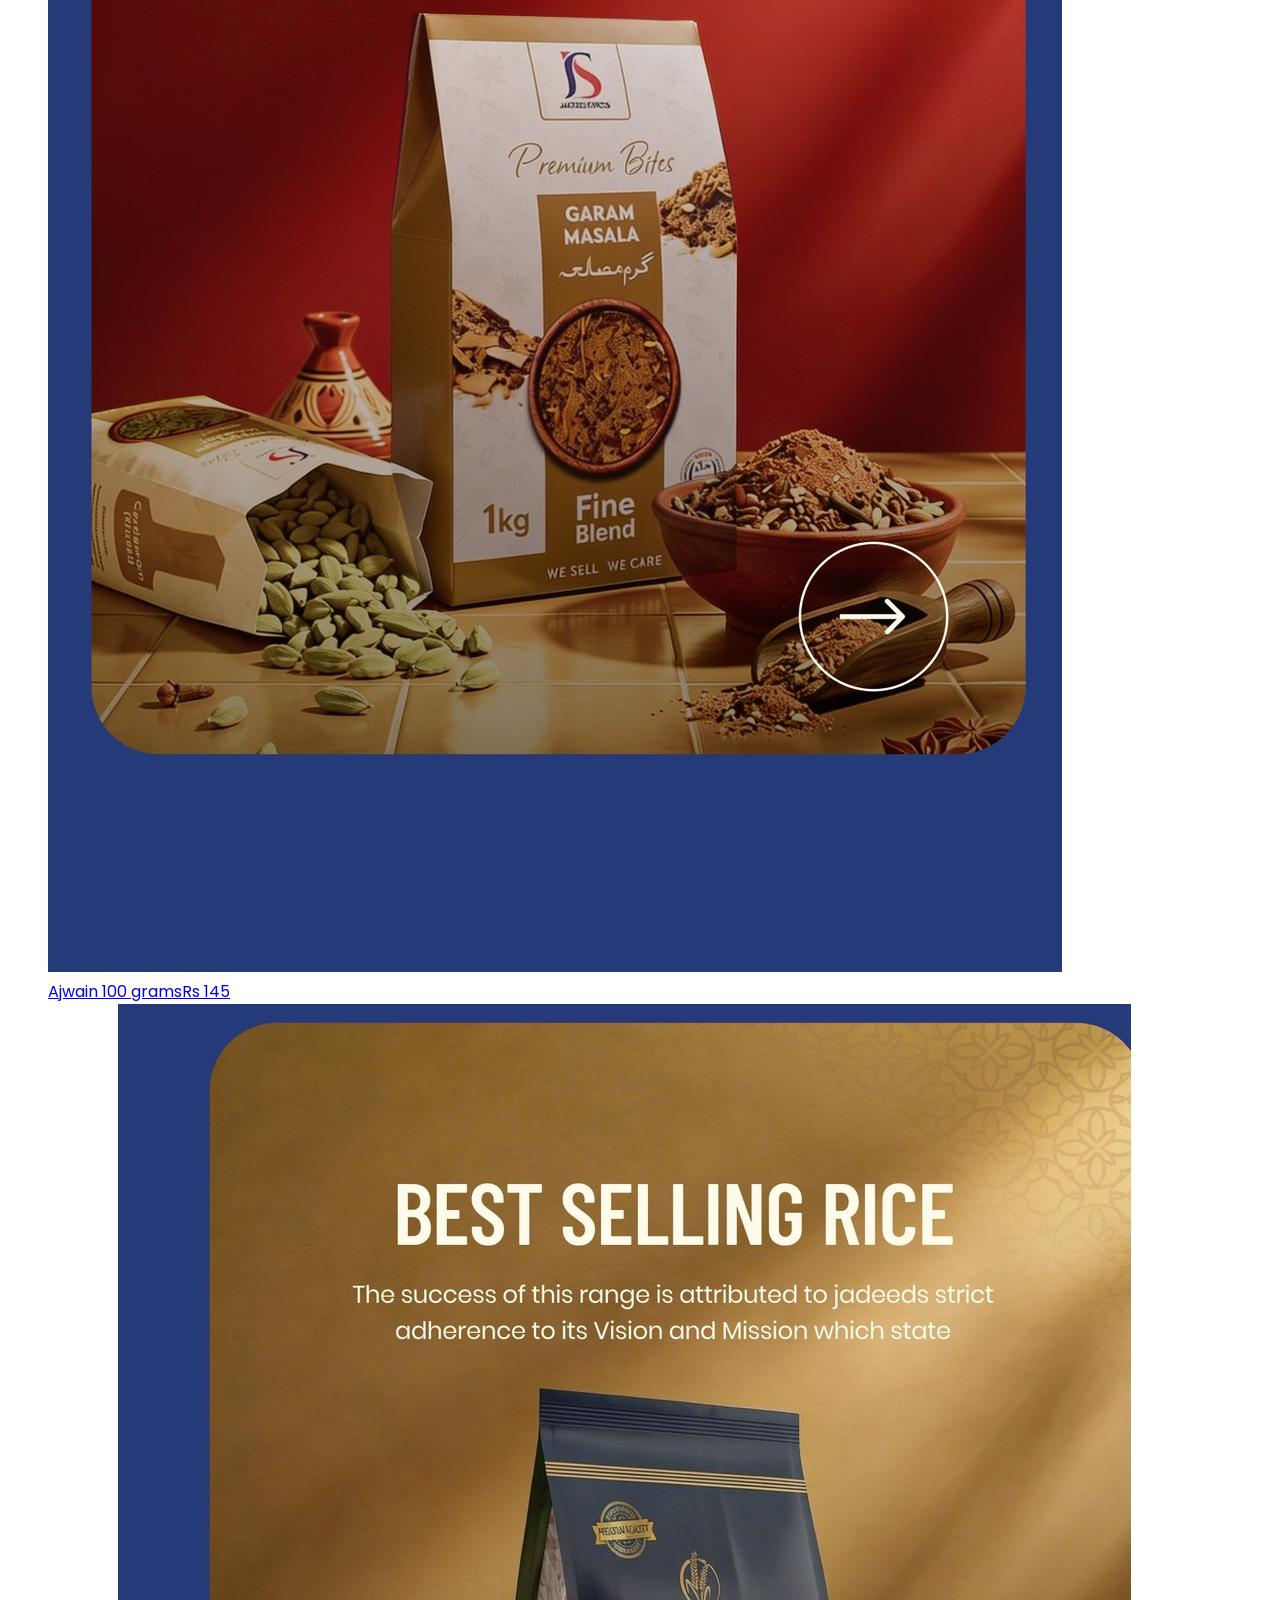
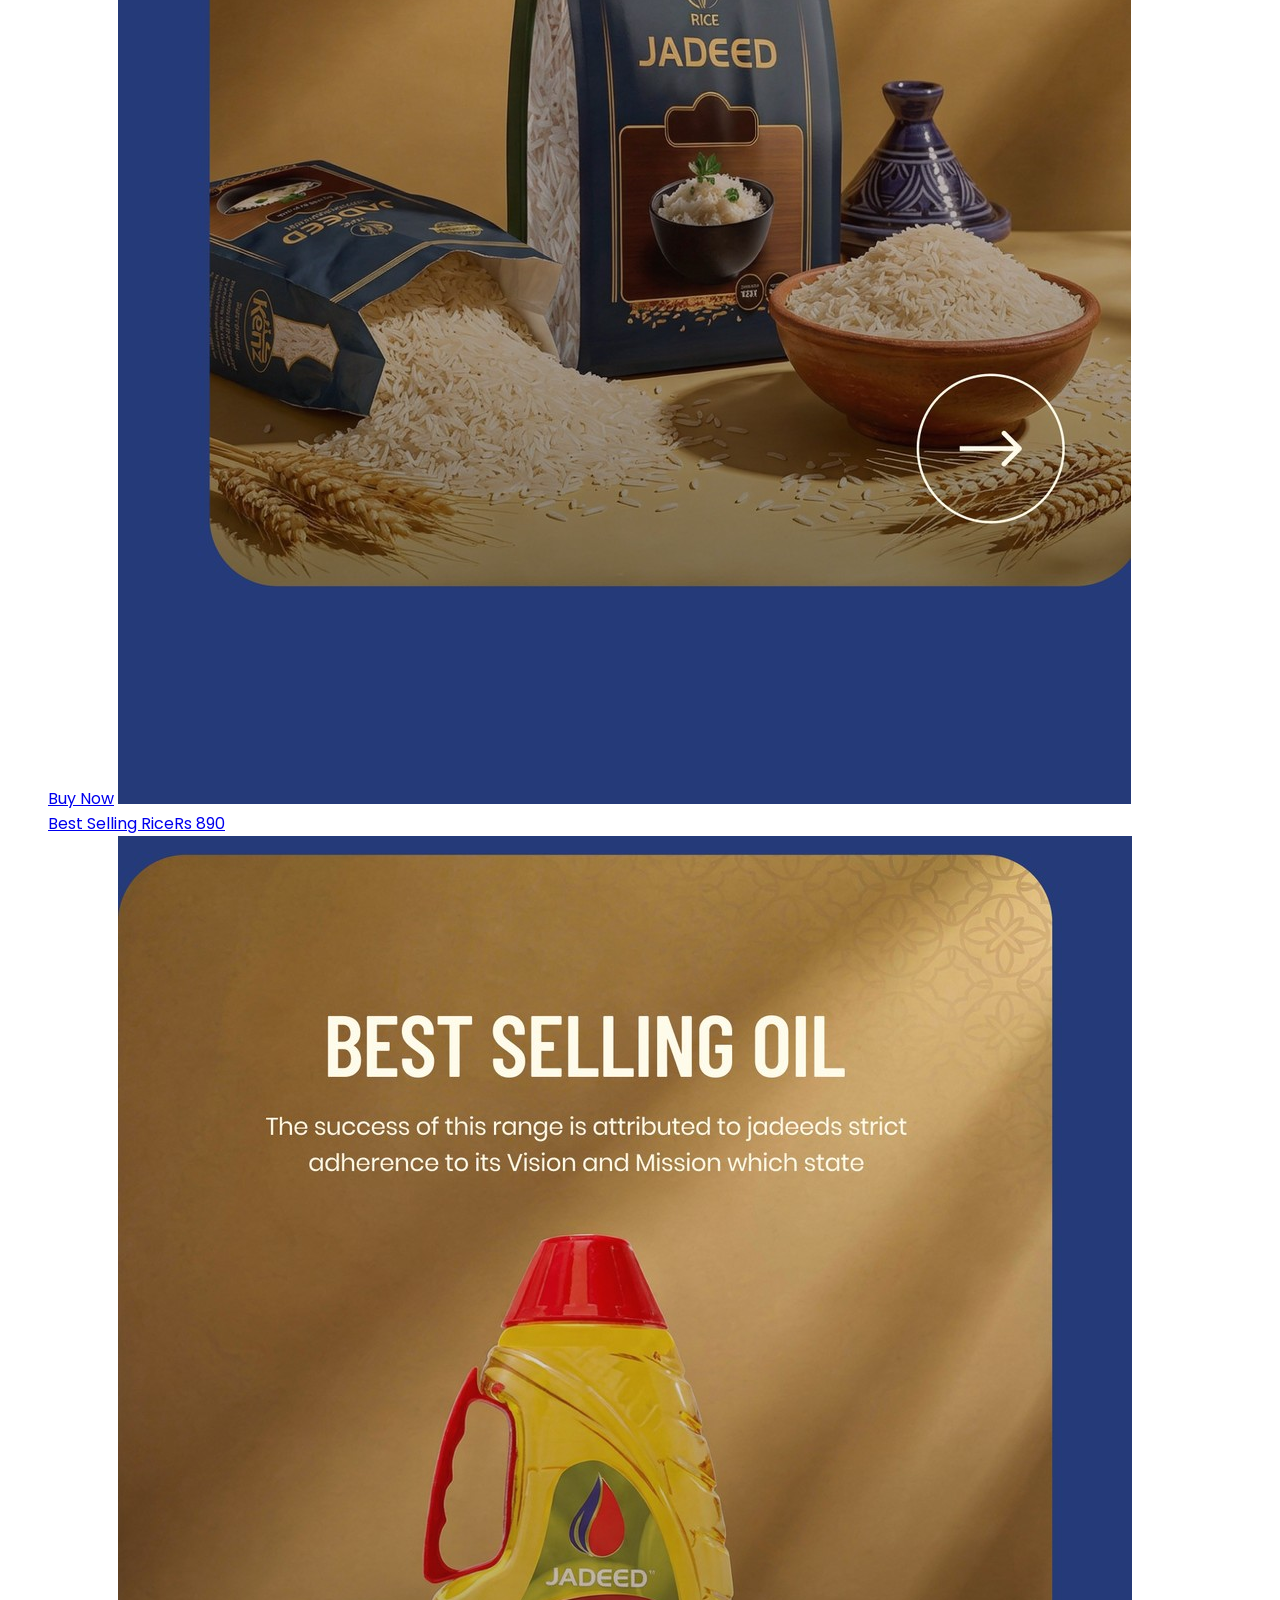
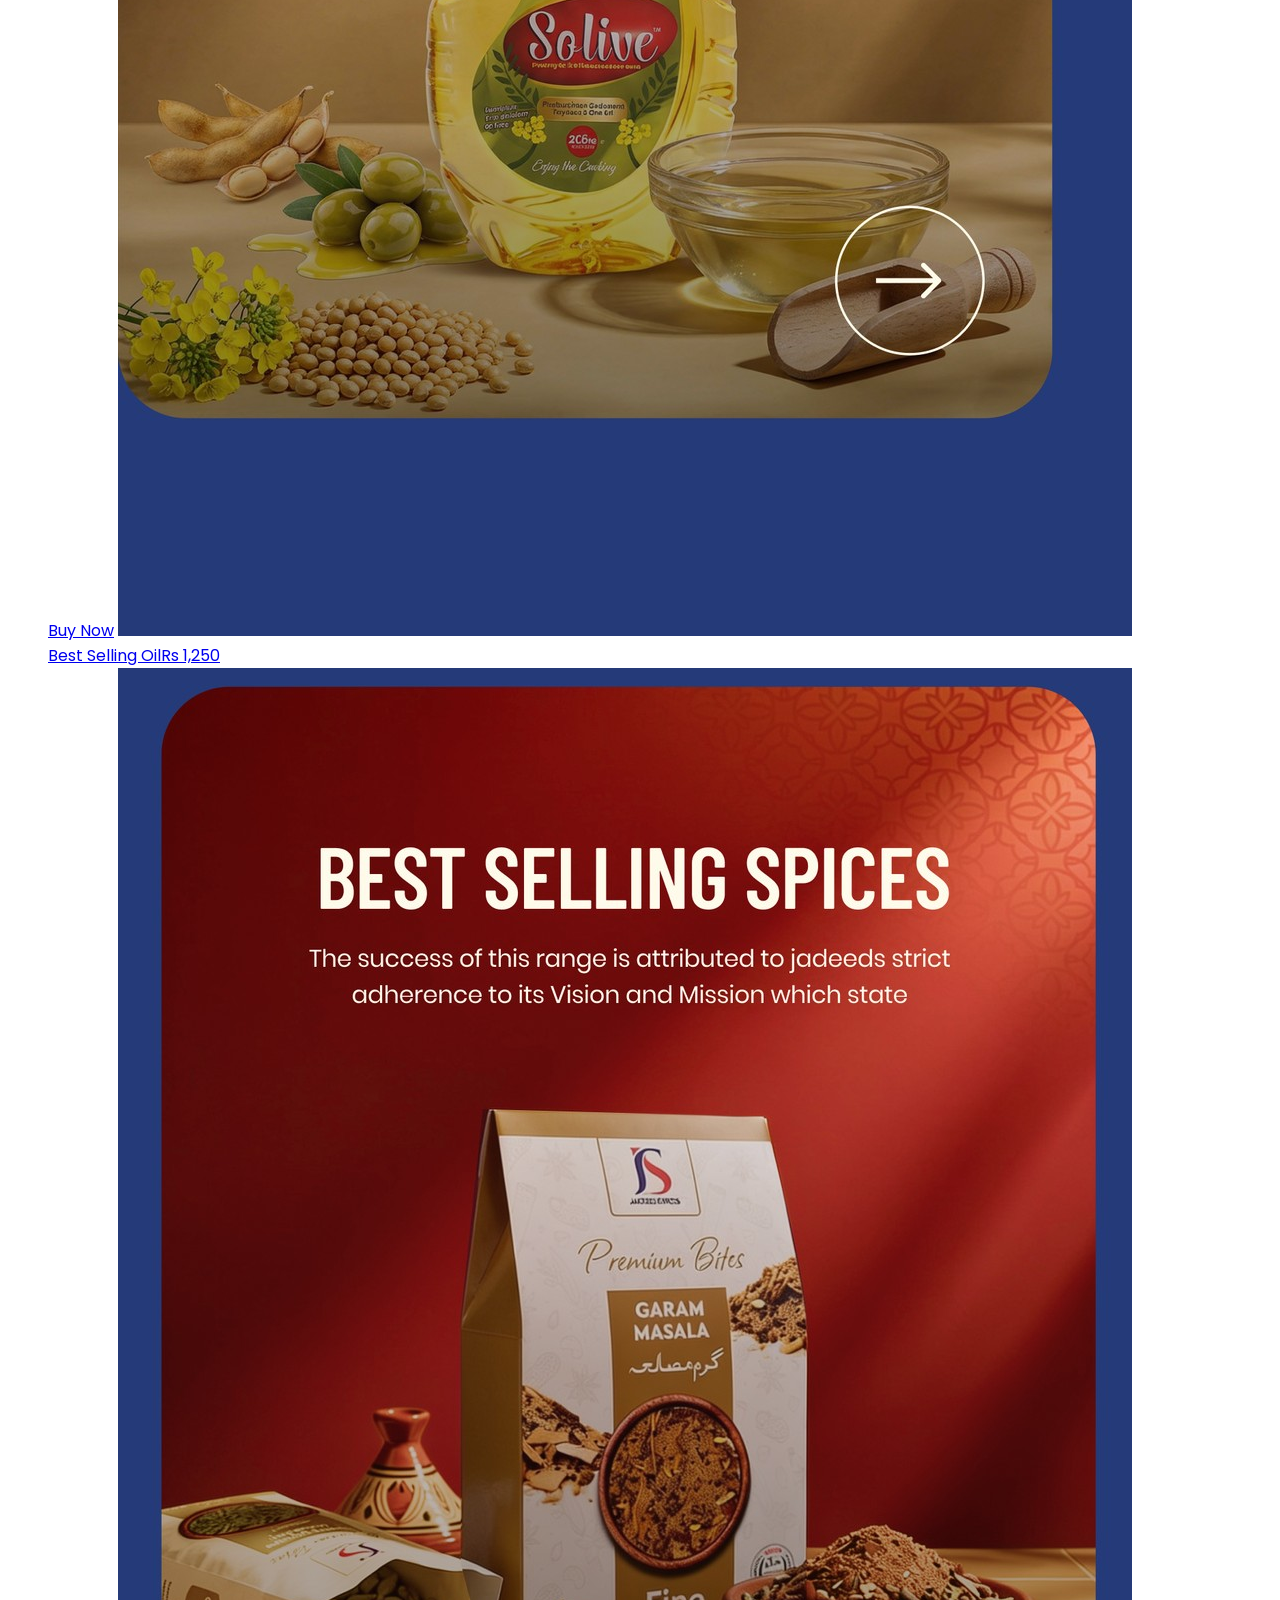
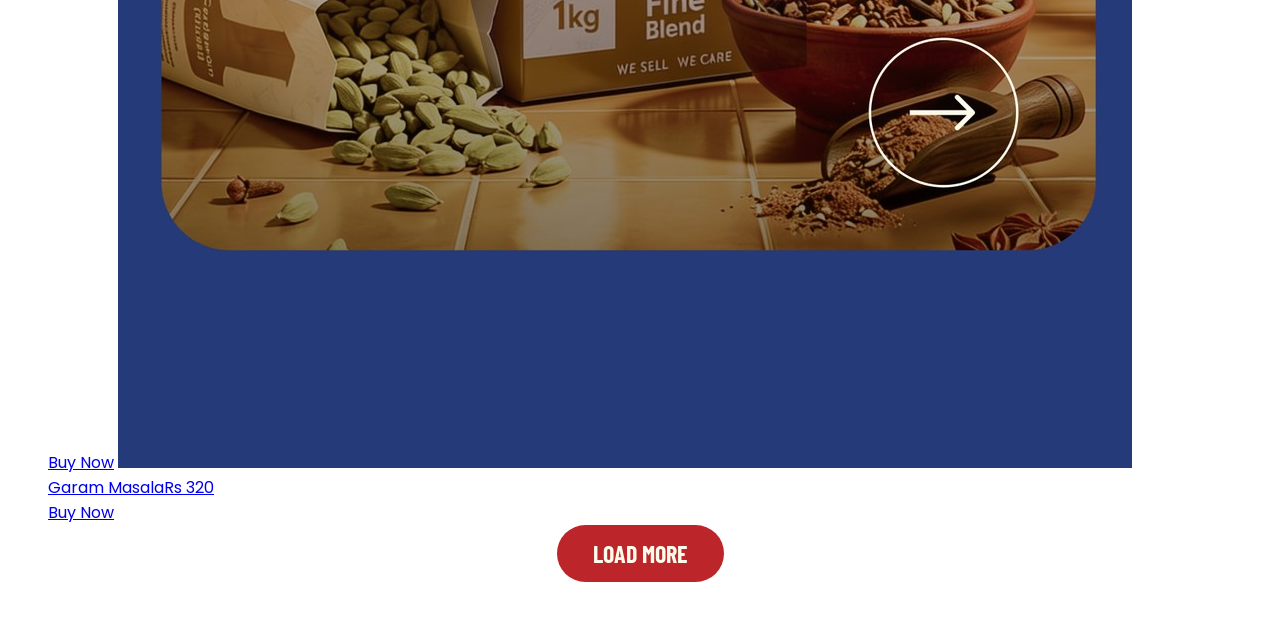
<file: preview/collection.html>
<!doctype html>
<html lang="en">
<head>
  <meta charset="utf-8">
  <meta name="viewport" content="width=device-width,initial-scale=1">
  <meta http-equiv="Cache-Control" content="no-cache, no-store, must-revalidate">
  <title>Jadeed Foods — Collection</title>
  <link href="https://fonts.googleapis.com/css2?family=Barlow+Condensed:wght@500;600;700&family=Poppins:wght@400;500&family=Inter:wght@400;600&display=swap" rel="stylesheet">
  <link rel="stylesheet" href="../assets/jadeed.css">
  <style>
    body { margin: 0; }
    .preview-note { position: sticky; top: 0; z-index: 9999; background: #203165; color: #FFFBEB; text-align: center; font: 600 13px Inter,sans-serif; padding: 8px; }
    .cart-demo{max-width:1100px;margin:40px auto;padding:0 24px}
    .cart-demo table{width:100%;border-collapse:collapse;background:#fff}
    .cart-demo th,.cart-demo td{padding:14px;border-bottom:1px solid #eee;text-align:left}
  </style>
</head>
<body>
  <div class="preview-note">Local preview — same header / navbar / footer on every page</div>
  <div class="utility-bar">Welcome to Jadeed Foods Online Store!</div>
  <div class="header-wrapper">
    <header class="header header--middle-left">
      <div class="jf-header-brand-row">
        <a href="./index.html" class="header__heading-link"><img src="../assets/jadeed-logo.png" alt="Jadeed Foods" height="56" onerror="this.style.display='none';this.nextElementSibling.style.display='inline'"><span style="display:none">Jadeed Foods</span></a>
        <div class="header__search-mock">Search for...</div>
        <a href="./cart.html" class="header__icon--cart"><svg width="20" height="20" viewBox="0 0 24 24" fill="none" stroke="currentColor" stroke-width="2" aria-hidden="true"><circle cx="9" cy="21" r="1"/><circle cx="20" cy="21" r="1"/><path d="M1 1h4l2.68 13.39a2 2 0 0 0 2 1.61h9.72a2 2 0 0 0 2-1.61L23 6H6"/></svg> Rs.0.00 (0)</a>
      </div>
    </header>
    <div class="jf-nav-bar">
      <div class="jf-nav-bar__inner">
        <nav class="header__inline-menu">
          <ul class="list-menu list-menu--inline" style="list-style:none;display:flex;flex-wrap:wrap;gap:clamp(16px,2.2vw,32px);margin:0;padding:0">
            <li><a href="./index.html">Home</a></li>
            <li><a href="./index.html#shop-products">Jadeed Products</a></li>
            <li><a href="./about.html">About Us</a></li>
            <li><a href="./index.html#shop-products">Special Deals</a></li>
            <li><a href="./index.html#blogs">Blog</a></li>
            <li><a href="./contact.html">Contact</a></li>
            <li><a href="./contact.html">Become a Vendor</a></li>
          </ul>
        </nav>
        <div class="jf-nav-bar__delivery">
          <div class="jf-delivery-badge jf-delivery-badge--lockup">
            <img class="jf-delivery-badge__lockup" src="../assets/jadeed-free-delivery.svg" alt="FREE DELIVERY Upto Order of Rs. 4999" width="299" height="41">
          </div>
        </div>
      </div>
    </div>
  </div>

  <main>
    <section class="jf-collection-hero jf-collection-hero--photo" style="background-image:url('../assets/jadeed-collection-hero.jpg')" aria-label="Collection hero"></section>
    <section class="jf-category-strip"><div class="jf-container"><div class="jf-category-strip__row">
      <a class="jf-category-strip__item" href="#"><span class="jf-category-strip__label">Oil</span><span class="jf-category-strip__media"><img src="../assets/jadeed-category-oil.jpg" alt=""></span></a>
      <a class="jf-category-strip__item" href="#"><span class="jf-category-strip__label">Rice</span><span class="jf-category-strip__media"><img src="../assets/jadeed-category-rice.jpg" alt=""></span></a>
      <a class="jf-category-strip__item" href="#"><span class="jf-category-strip__label">Spices</span><span class="jf-category-strip__media"><img src="../assets/jadeed-category-spices.jpg" alt=""></span></a>
    </div></div></section>
    <div class="jf-container" style="background:#BC2026;color:#fff;padding:14px 20px;font:700 18px 'Barlow Condensed',sans-serif;text-transform:uppercase">Filter By</div>
    <div class="jf-container"><div class="jf-plp-grid">
      <a class="jf-plp-card" href="./product.html"><img src="../assets/jadeed-product-spices.jpg" alt=""><div class="jf-plp-card__meta"><span>Ajwain 100 grams</span><span>Rs 145</span></div><span class="jf-plp-buy">Buy Now</span></a>
      <a class="jf-plp-card" href="./product.html"><img src="../assets/jadeed-product-rice.jpg" alt=""><div class="jf-plp-card__meta"><span>Best Selling Rice</span><span>Rs 890</span></div><span class="jf-plp-buy">Buy Now</span></a>
      <a class="jf-plp-card" href="./product.html"><img src="../assets/jadeed-product-oil.jpg" alt=""><div class="jf-plp-card__meta"><span>Best Selling Oil</span><span>Rs 1,250</span></div><span class="jf-plp-buy">Buy Now</span></a>
      <a class="jf-plp-card" href="./product.html"><img src="../assets/jadeed-product-spices.jpg" alt=""><div class="jf-plp-card__meta"><span>Garam Masala</span><span>Rs 320</span></div><span class="jf-plp-buy">Buy Now</span></a>
    </div>
    <div style="text-align:center;padding-bottom:48px"><a class="jf-btn" href="#">Load More</a></div></div>
  </main>
</body>
</html>
</file>
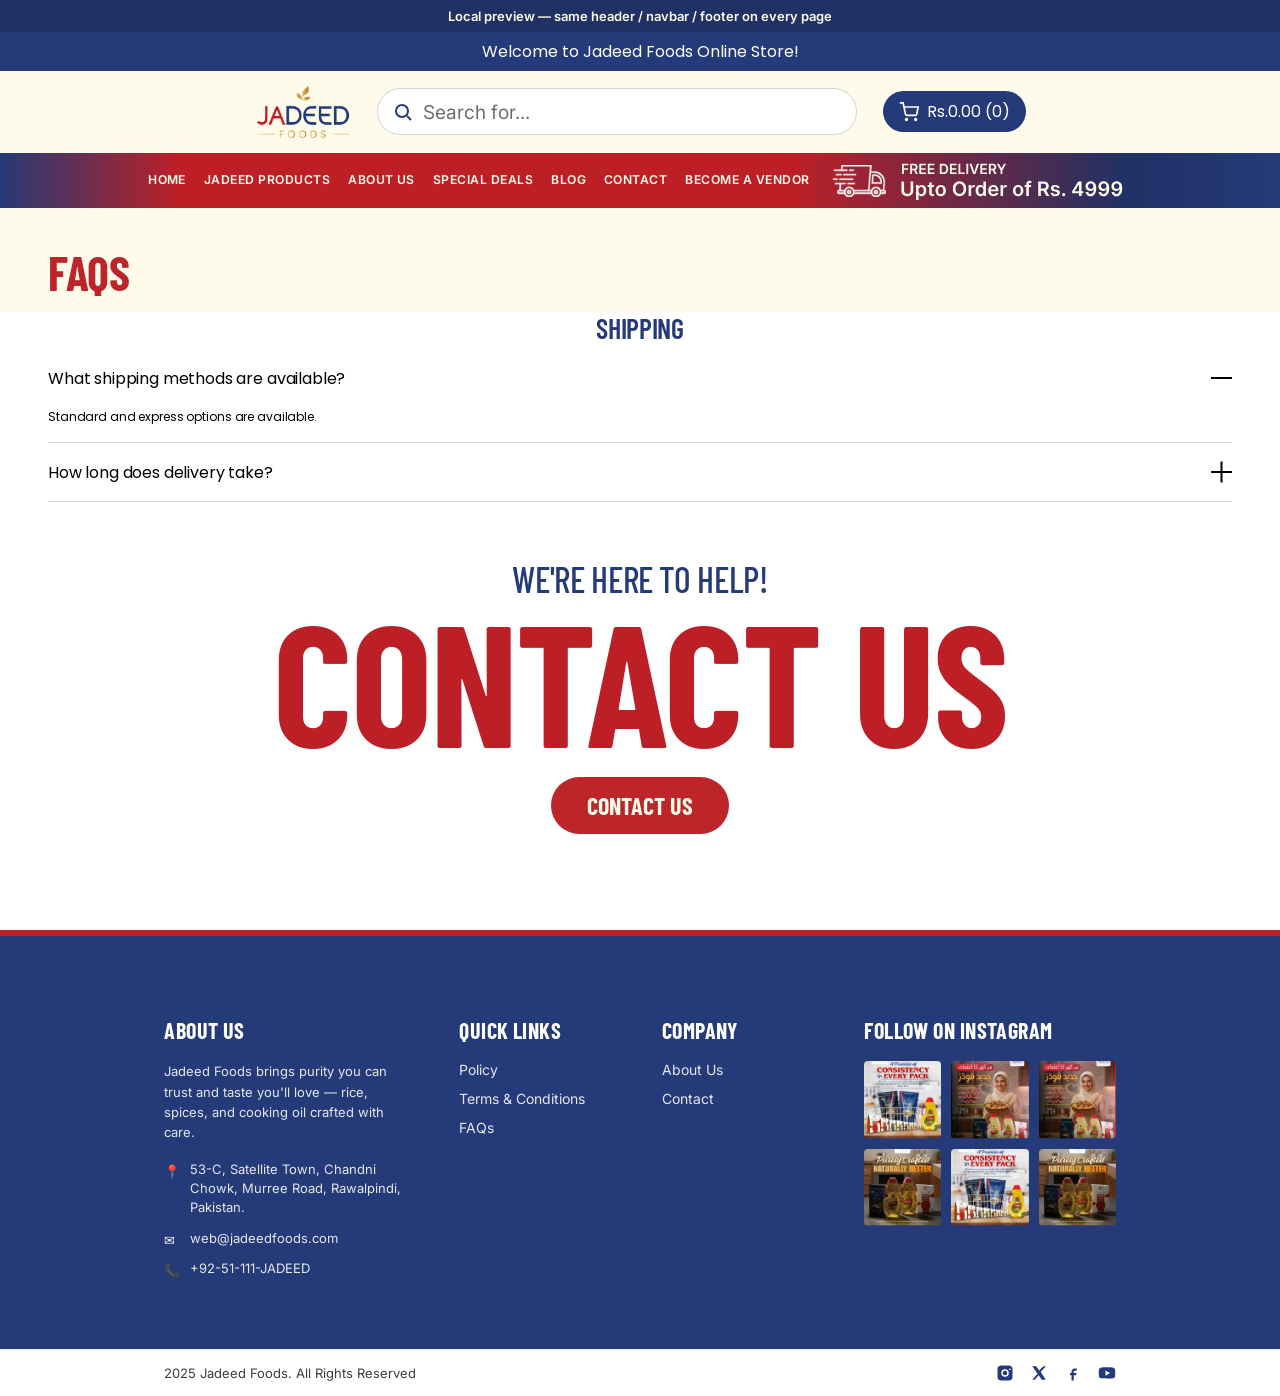
<file: preview/faqs.html>
<!doctype html>
<html lang="en">
<head>
  <meta charset="utf-8">
  <meta name="viewport" content="width=device-width,initial-scale=1">
  <meta http-equiv="Cache-Control" content="no-cache, no-store, must-revalidate">
  <meta http-equiv="Pragma" content="no-cache">
  <meta http-equiv="Expires" content="0">
  <title>Jadeed Foods — FAQs</title>
  <link rel="preconnect" href="https://fonts.googleapis.com">
  <link rel="preconnect" href="https://fonts.gstatic.com" crossorigin>
  <link href="https://fonts.googleapis.com/css2?family=Barlow+Condensed:wght@500;600;700&family=Poppins:wght@400;500&family=Inter:wght@400;600&display=swap" rel="stylesheet">
  <link rel="stylesheet" href="../assets/jadeed.css">
  <style>
    body { margin: 0; }
    .preview-note { position: sticky; top: 0; z-index: 9999; background: #203165; color: #FFFBEB; text-align: center; font: 600 13px Inter,sans-serif; padding: 8px; }
    .cart-demo{max-width:1100px;margin:40px auto;padding:0 24px}
    .cart-demo table{width:100%;border-collapse:collapse;background:#fff}
    .cart-demo th,.cart-demo td{padding:14px;border-bottom:1px solid #eee;text-align:left}
  </style>
</head>
<body>
  <div class="preview-note">Local preview — same header / navbar / footer on every page</div>
  <div class="utility-bar">Welcome to Jadeed Foods Online Store!</div>
  <div class="header-wrapper">
    <header class="header header--middle-left">
      <div class="jf-header-brand-row">
        <a href="./index.html" class="header__heading-link"><img src="../assets/jadeed-logo.png" alt="Jadeed Foods" height="56" onerror="this.style.display='none';this.nextElementSibling.style.display='inline'"><span style="display:none">Jadeed Foods</span></a>
        <div class="header__search-mock">Search for...</div>
        <a href="./cart.html" class="header__icon--cart"><svg width="20" height="20" viewBox="0 0 24 24" fill="none" stroke="currentColor" stroke-width="2" aria-hidden="true"><circle cx="9" cy="21" r="1"/><circle cx="20" cy="21" r="1"/><path d="M1 1h4l2.68 13.39a2 2 0 0 0 2 1.61h9.72a2 2 0 0 0 2-1.61L23 6H6"/></svg> Rs.0.00 (0)</a>
      </div>
    </header>
    <div class="jf-nav-bar">
      <div class="jf-nav-bar__inner">
        <nav class="header__inline-menu">
          <ul class="list-menu list-menu--inline" style="list-style:none;display:flex;flex-wrap:wrap;gap:clamp(16px,2.2vw,32px);margin:0;padding:0">
            <li><a href="./index.html">Home</a></li>
            <li><a href="./index.html#shop-products">Jadeed Products</a></li>
            <li><a href="./about.html">About Us</a></li>
            <li><a href="./index.html#shop-products">Special Deals</a></li>
            <li><a href="./index.html#blogs">Blog</a></li>
            <li><a href="./contact.html">Contact</a></li>
            <li><a href="./contact.html">Become a Vendor</a></li>
          </ul>
        </nav>
        <div class="jf-nav-bar__delivery">
          <div class="jf-delivery-badge jf-delivery-badge--lockup">
            <img class="jf-delivery-badge__lockup" src="../assets/jadeed-free-delivery.svg" alt="FREE DELIVERY Upto Order of Rs. 4999" width="299" height="41">
          </div>
        </div>
      </div>
    </div>
  </div>

  <main>
    <section class="jf-cart-title"><div class="jf-container"><h1 class="jf-cart-title__heading">FAQs</h1></div></section>
    <section class="jf-faq-group"><div class="jf-container"><h2 class="jf-faq-group__title">Shipping</h2><details class="jf-faq-group__item" open><summary><span>What shipping methods are available?</span><span class="jf-faq-group__icon"></span></summary><div class="jf-faq-group__answer"><p>Standard and express options are available.</p></div></details><details class="jf-faq-group__item"><summary><span>How long does delivery take?</span><span class="jf-faq-group__icon"></span></summary><div class="jf-faq-group__answer"><p>Most orders arrive within 2-5 working days.</p></div></details></div></section>
    <section class="jf-faq-cta"><div class="jf-container"><p class="jf-faq-cta__eyebrow">We're here to help!</p><h2 class="jf-faq-cta__title">Contact us</h2><p><a class="jf-btn" href="./contact.html">Contact Us</a></p></div></section>
  </main>

  <footer class="jf-footer">
    <div class="jf-footer__main">
      <div class="jf-footer__grid" style="max-width:1729px;margin:0 auto">
        <div class="jf-footer__col">
          <h2 class="jf-footer__heading">About Us</h2>
          <div class="jf-footer__text"><p>Jadeed Foods brings purity you can trust and taste you'll love — rice, spices, and cooking oil crafted with care.</p></div>
          <p class="jf-footer__meta"><span class="jf-footer__meta-icon">📍</span><span>53-C, Satellite Town, Chandni Chowk, Murree Road, Rawalpindi, Pakistan.</span></p>
          <p class="jf-footer__meta"><span class="jf-footer__meta-icon">✉</span><span>web@jadeedfoods.com</span></p>
          <p class="jf-footer__meta"><span class="jf-footer__meta-icon">📞</span><span>+92-51-111-JADEED</span></p>
        </div>
        <div class="jf-footer__col">
          <h2 class="jf-footer__heading">Quick Links</h2>
          <ul class="jf-footer__links">
            <li><a href="./privacy.html">Policy</a></li>
            <li><a href="./terms.html">Terms &amp; Conditions</a></li>
            <li><a href="./faqs.html">FAQs</a></li>
          </ul>
        </div>
        <div class="jf-footer__col">
          <h2 class="jf-footer__heading">Company</h2>
          <ul class="jf-footer__links">
            <li><a href="./about.html">About Us</a></li>
            <li><a href="./contact.html">Contact</a></li>
          </ul>
        </div>
        <div class="jf-footer__col">
          <h2 class="jf-footer__heading">Follow on Instagram</h2>
          <div class="jf-footer__insta-grid">
            <a href="#" class="jf-footer__insta-item"><img src="../assets/jadeed-insta-1.jpg" alt=""></a>
            <a href="#" class="jf-footer__insta-item"><img src="../assets/jadeed-insta-2.jpg" alt=""></a>
            <a href="#" class="jf-footer__insta-item"><img src="../assets/jadeed-insta-3.jpg" alt=""></a>
            <a href="#" class="jf-footer__insta-item"><img src="../assets/jadeed-insta-4.jpg" alt=""></a>
            <a href="#" class="jf-footer__insta-item"><img src="../assets/jadeed-insta-5.jpg" alt=""></a>
            <a href="#" class="jf-footer__insta-item"><img src="../assets/jadeed-insta-6.jpg" alt=""></a>
          </div>
        </div>
      </div>
    </div>
    <div class="jf-footer__bottom">
      <div class="jf-footer__bottom-inner" style="max-width:1729px;margin:0 auto">
        <p class="jf-footer__copyright">2025 Jadeed Foods. All Rights Reserved</p>
        <div class="jf-footer__social">
          <a href="#" aria-label="Instagram"><svg viewBox="0 0 24 24"><path d="M7 2h10a5 5 0 0 1 5 5v10a5 5 0 0 1-5 5H7a5 5 0 0 1-5-5V7a5 5 0 0 1 5-5zm5 5a5 5 0 1 0 0 10 5 5 0 0 0 0-10zm6.5-.9a1.1 1.1 0 1 0 0 2.2 1.1 1.1 0 0 0 0-2.2zM12 9a3 3 0 1 1 0 6 3 3 0 0 1 0-6z"/></svg></a>
          <a href="#" aria-label="Twitter"><svg viewBox="0 0 24 24"><path d="M3 3h5.2l4 5.7L17.8 3H21l-6.7 7.7L21 21h-5.2l-4.3-6.1L6.2 21H3l7-8.1L3 3z"/></svg></a>
          <a href="#" aria-label="Facebook"><svg viewBox="0 0 24 24"><path d="M14 9h3V6h-3c-2.2 0-4 1.8-4 4v2H8v3h2v7h3v-7h3l1-3h-4v-2c0-.6.4-1 1-1z"/></svg></a>
          <a href="#" aria-label="YouTube"><svg viewBox="0 0 24 24"><path d="M23 12s0-3.4-.4-5a3 3 0 0 0-2.1-2.1C18.7 4.4 12 4.4 12 4.4s-6.7 0-8.5.5A3 3 0 0 0 1.4 7C1 8.6 1 12 1 12s0 3.4.4 5a3 3 0 0 0 2.1 2.1c1.8.5 8.5.5 8.5.5s6.7 0 8.5-.5a3 3 0 0 0 2.1-2.1c.4-1.6.4-5 .4-5zM10 15.5v-7l6 3.5-6 3.5z"/></svg></a>
        </div>
      </div>
    </div>
  </footer>
</body>
</html>
</file>
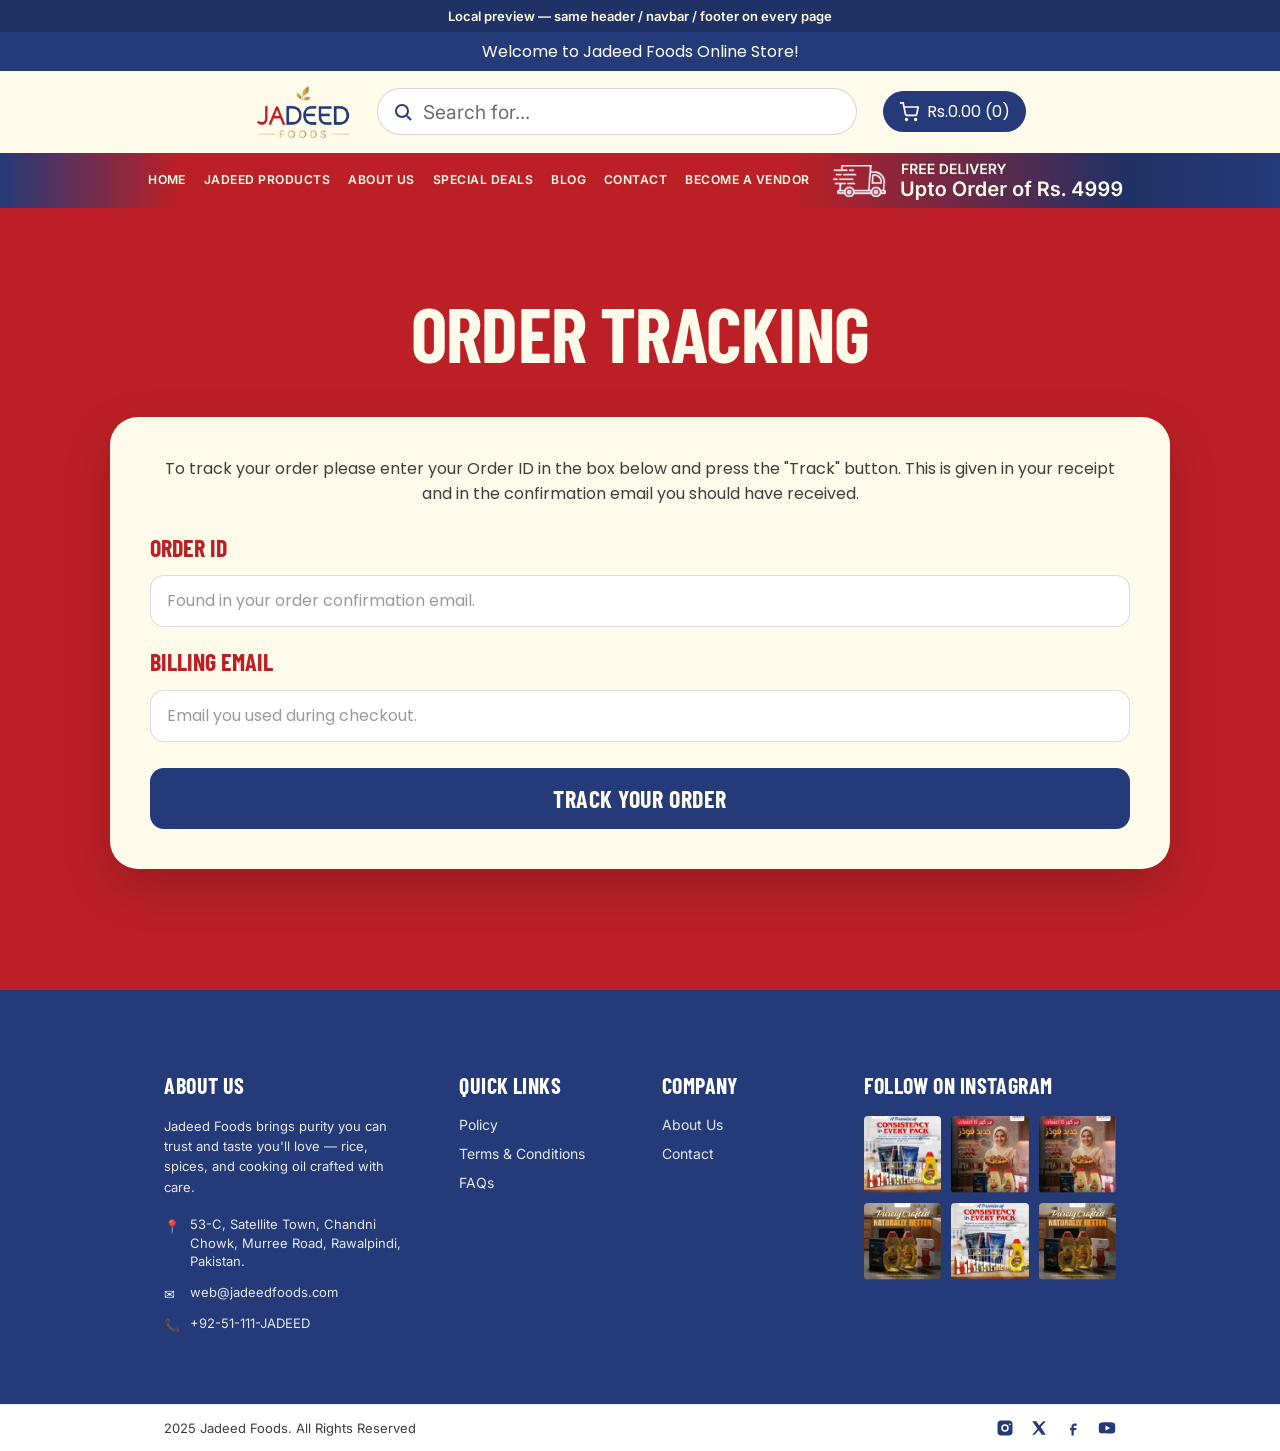
<file: preview/order-tracking.html>
<!doctype html>
<html lang="en">
<head>
  <meta charset="utf-8">
  <meta name="viewport" content="width=device-width,initial-scale=1">
  <meta http-equiv="Cache-Control" content="no-cache, no-store, must-revalidate">
  <meta http-equiv="Pragma" content="no-cache">
  <meta http-equiv="Expires" content="0">
  <title>Jadeed Foods — Order Tracking</title>
  <link rel="preconnect" href="https://fonts.googleapis.com">
  <link rel="preconnect" href="https://fonts.gstatic.com" crossorigin>
  <link href="https://fonts.googleapis.com/css2?family=Barlow+Condensed:wght@500;600;700&family=Poppins:wght@400;500&family=Inter:wght@400;600&display=swap" rel="stylesheet">
  <link rel="stylesheet" href="../assets/jadeed.css">
  <style>
    body { margin: 0; }
    .preview-note { position: sticky; top: 0; z-index: 9999; background: #203165; color: #FFFBEB; text-align: center; font: 600 13px Inter,sans-serif; padding: 8px; }
    .cart-demo{max-width:1100px;margin:40px auto;padding:0 24px}
    .cart-demo table{width:100%;border-collapse:collapse;background:#fff}
    .cart-demo th,.cart-demo td{padding:14px;border-bottom:1px solid #eee;text-align:left}
  </style>
</head>
<body>
  <div class="preview-note">Local preview — same header / navbar / footer on every page</div>
  <div class="utility-bar">Welcome to Jadeed Foods Online Store!</div>
  <div class="header-wrapper">
    <header class="header header--middle-left">
      <div class="jf-header-brand-row">
        <a href="./index.html" class="header__heading-link"><img src="../assets/jadeed-logo.png" alt="Jadeed Foods" height="56" onerror="this.style.display='none';this.nextElementSibling.style.display='inline'"><span style="display:none">Jadeed Foods</span></a>
        <div class="header__search-mock">Search for...</div>
        <a href="./cart.html" class="header__icon--cart"><svg width="20" height="20" viewBox="0 0 24 24" fill="none" stroke="currentColor" stroke-width="2" aria-hidden="true"><circle cx="9" cy="21" r="1"/><circle cx="20" cy="21" r="1"/><path d="M1 1h4l2.68 13.39a2 2 0 0 0 2 1.61h9.72a2 2 0 0 0 2-1.61L23 6H6"/></svg> Rs.0.00 (0)</a>
      </div>
    </header>
    <div class="jf-nav-bar">
      <div class="jf-nav-bar__inner">
        <nav class="header__inline-menu">
          <ul class="list-menu list-menu--inline" style="list-style:none;display:flex;flex-wrap:wrap;gap:clamp(16px,2.2vw,32px);margin:0;padding:0">
            <li><a href="./index.html">Home</a></li>
            <li><a href="./index.html#shop-products">Jadeed Products</a></li>
            <li><a href="./about.html">About Us</a></li>
            <li><a href="./index.html#shop-products">Special Deals</a></li>
            <li><a href="./index.html#blogs">Blog</a></li>
            <li><a href="./contact.html">Contact</a></li>
            <li><a href="./contact.html">Become a Vendor</a></li>
          </ul>
        </nav>
        <div class="jf-nav-bar__delivery">
          <div class="jf-delivery-badge jf-delivery-badge--lockup">
            <img class="jf-delivery-badge__lockup" src="../assets/jadeed-free-delivery.svg" alt="FREE DELIVERY Upto Order of Rs. 4999" width="299" height="41">
          </div>
        </div>
      </div>
    </div>
  </div>

  <main>
    <section class="jf-order-tracking-page">
      <div class="jf-order-tracking-page__overlay"></div>
      <div class="jf-container jf-order-tracking-page__inner">
        <h1 class="jf-order-tracking-page__title">Order Tracking</h1>
        <div class="jf-order-tracking-page__card">
          <p class="jf-order-tracking-page__intro">To track your order please enter your Order ID in the box below and press the "Track" button. This is given in your receipt and in the confirmation email you should have received.</p>
          <form class="jf-order-tracking-form" action="#" method="get">
            <div class="jf-order-tracking-form__field">
              <label for="JadeedOrderId">Order ID</label>
              <input id="JadeedOrderId" class="jf-order-tracking-form__input" type="text" name="order_id" placeholder="Found in your order confirmation email.">
            </div>
            <div class="jf-order-tracking-form__field">
              <label for="JadeedBillingEmail">Billing email</label>
              <input id="JadeedBillingEmail" class="jf-order-tracking-form__input" type="email" name="billing_email" placeholder="Email you used during checkout.">
            </div>
            <button type="submit" class="jf-order-tracking-form__submit">Track your order</button>
          </form>
        </div>
      </div>
    </section>
  </main>

  <footer class="jf-footer">
    <div class="jf-footer__main">
      <div class="jf-footer__grid" style="max-width:1729px;margin:0 auto">
        <div class="jf-footer__col">
          <h2 class="jf-footer__heading">About Us</h2>
          <div class="jf-footer__text"><p>Jadeed Foods brings purity you can trust and taste you'll love — rice, spices, and cooking oil crafted with care.</p></div>
          <p class="jf-footer__meta"><span class="jf-footer__meta-icon">📍</span><span>53-C, Satellite Town, Chandni Chowk, Murree Road, Rawalpindi, Pakistan.</span></p>
          <p class="jf-footer__meta"><span class="jf-footer__meta-icon">✉</span><span>web@jadeedfoods.com</span></p>
          <p class="jf-footer__meta"><span class="jf-footer__meta-icon">📞</span><span>+92-51-111-JADEED</span></p>
        </div>
        <div class="jf-footer__col">
          <h2 class="jf-footer__heading">Quick Links</h2>
          <ul class="jf-footer__links">
            <li><a href="./privacy.html">Policy</a></li>
            <li><a href="./terms.html">Terms &amp; Conditions</a></li>
            <li><a href="./faqs.html">FAQs</a></li>
          </ul>
        </div>
        <div class="jf-footer__col">
          <h2 class="jf-footer__heading">Company</h2>
          <ul class="jf-footer__links">
            <li><a href="./about.html">About Us</a></li>
            <li><a href="./contact.html">Contact</a></li>
          </ul>
        </div>
        <div class="jf-footer__col">
          <h2 class="jf-footer__heading">Follow on Instagram</h2>
          <div class="jf-footer__insta-grid">
            <a href="#" class="jf-footer__insta-item"><img src="../assets/jadeed-insta-1.jpg" alt=""></a>
            <a href="#" class="jf-footer__insta-item"><img src="../assets/jadeed-insta-2.jpg" alt=""></a>
            <a href="#" class="jf-footer__insta-item"><img src="../assets/jadeed-insta-3.jpg" alt=""></a>
            <a href="#" class="jf-footer__insta-item"><img src="../assets/jadeed-insta-4.jpg" alt=""></a>
            <a href="#" class="jf-footer__insta-item"><img src="../assets/jadeed-insta-5.jpg" alt=""></a>
            <a href="#" class="jf-footer__insta-item"><img src="../assets/jadeed-insta-6.jpg" alt=""></a>
          </div>
        </div>
      </div>
    </div>
    <div class="jf-footer__bottom">
      <div class="jf-footer__bottom-inner" style="max-width:1729px;margin:0 auto">
        <p class="jf-footer__copyright">2025 Jadeed Foods. All Rights Reserved</p>
        <div class="jf-footer__social">
          <a href="#" aria-label="Instagram"><svg viewBox="0 0 24 24"><path d="M7 2h10a5 5 0 0 1 5 5v10a5 5 0 0 1-5 5H7a5 5 0 0 1-5-5V7a5 5 0 0 1 5-5zm5 5a5 5 0 1 0 0 10 5 5 0 0 0 0-10zm6.5-.9a1.1 1.1 0 1 0 0 2.2 1.1 1.1 0 0 0 0-2.2zM12 9a3 3 0 1 1 0 6 3 3 0 0 1 0-6z"/></svg></a>
          <a href="#" aria-label="Twitter"><svg viewBox="0 0 24 24"><path d="M3 3h5.2l4 5.7L17.8 3H21l-6.7 7.7L21 21h-5.2l-4.3-6.1L6.2 21H3l7-8.1L3 3z"/></svg></a>
          <a href="#" aria-label="Facebook"><svg viewBox="0 0 24 24"><path d="M14 9h3V6h-3c-2.2 0-4 1.8-4 4v2H8v3h2v7h3v-7h3l1-3h-4v-2c0-.6.4-1 1-1z"/></svg></a>
          <a href="#" aria-label="YouTube"><svg viewBox="0 0 24 24"><path d="M23 12s0-3.4-.4-5a3 3 0 0 0-2.1-2.1C18.7 4.4 12 4.4 12 4.4s-6.7 0-8.5.5A3 3 0 0 0 1.4 7C1 8.6 1 12 1 12s0 3.4.4 5a3 3 0 0 0 2.1 2.1c1.8.5 8.5.5 8.5.5s6.7 0 8.5-.5a3 3 0 0 0 2.1-2.1c.4-1.6.4-5 .4-5zM10 15.5v-7l6 3.5-6 3.5z"/></svg></a>
        </div>
      </div>
    </div>
  </footer>
</body>
</html>
</file>
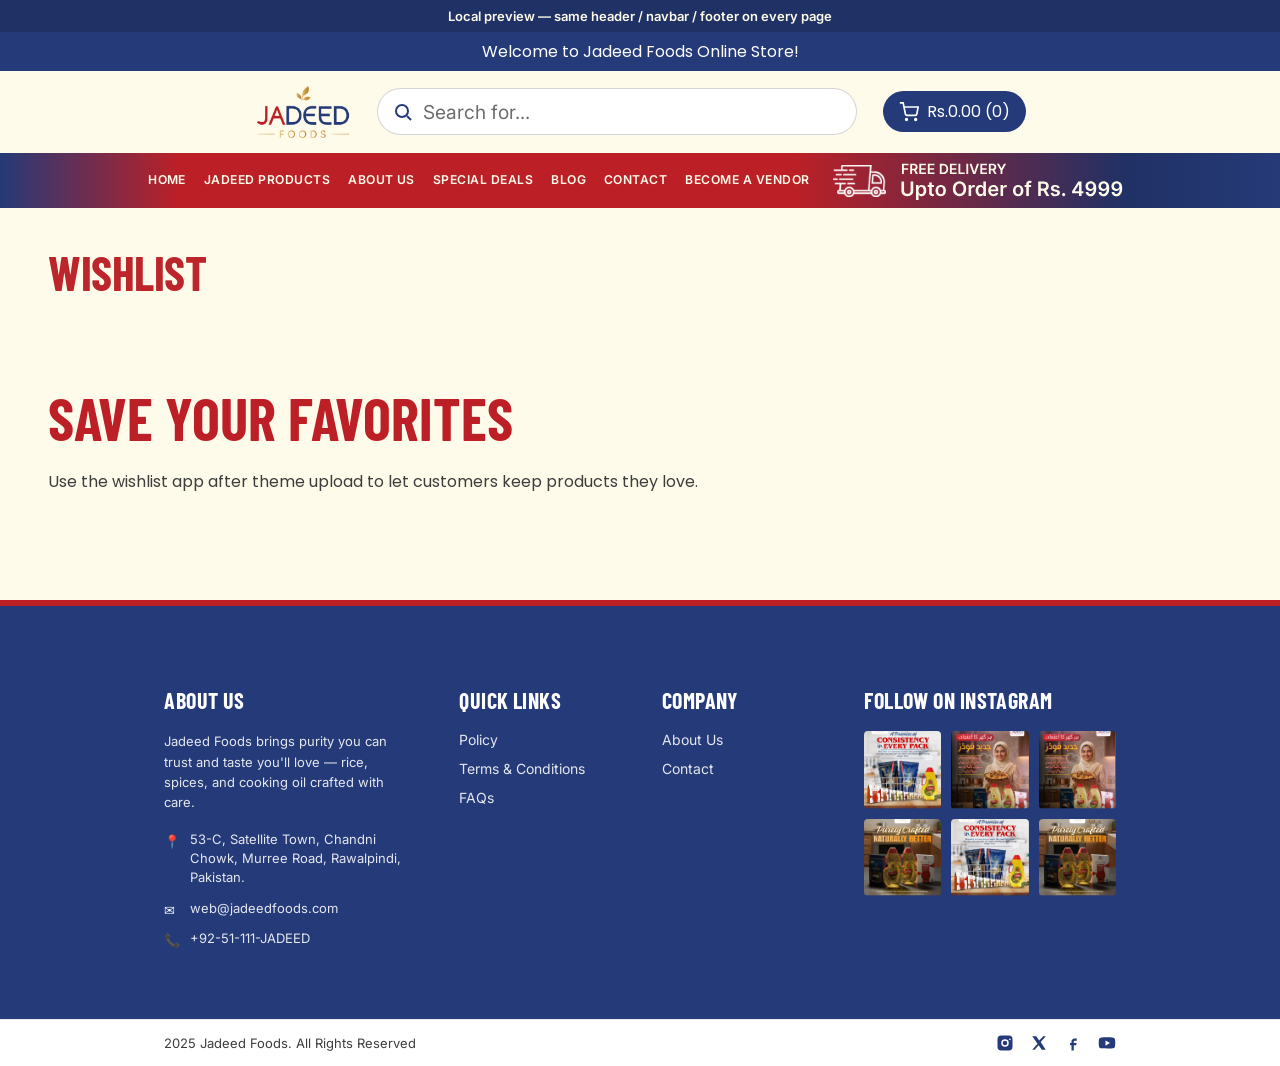
<file: preview/wishlist.html>
<!doctype html>
<html lang="en">
<head>
  <meta charset="utf-8">
  <meta name="viewport" content="width=device-width,initial-scale=1">
  <meta http-equiv="Cache-Control" content="no-cache, no-store, must-revalidate">
  <meta http-equiv="Pragma" content="no-cache">
  <meta http-equiv="Expires" content="0">
  <title>Jadeed Foods — Wishlist</title>
  <link rel="preconnect" href="https://fonts.googleapis.com">
  <link rel="preconnect" href="https://fonts.gstatic.com" crossorigin>
  <link href="https://fonts.googleapis.com/css2?family=Barlow+Condensed:wght@500;600;700&family=Poppins:wght@400;500&family=Inter:wght@400;600&display=swap" rel="stylesheet">
  <link rel="stylesheet" href="../assets/jadeed.css">
  <style>
    body { margin: 0; }
    .preview-note { position: sticky; top: 0; z-index: 9999; background: #203165; color: #FFFBEB; text-align: center; font: 600 13px Inter,sans-serif; padding: 8px; }
    .cart-demo{max-width:1100px;margin:40px auto;padding:0 24px}
    .cart-demo table{width:100%;border-collapse:collapse;background:#fff}
    .cart-demo th,.cart-demo td{padding:14px;border-bottom:1px solid #eee;text-align:left}
  </style>
</head>
<body>
  <div class="preview-note">Local preview — same header / navbar / footer on every page</div>
  <div class="utility-bar">Welcome to Jadeed Foods Online Store!</div>
  <div class="header-wrapper">
    <header class="header header--middle-left">
      <div class="jf-header-brand-row">
        <a href="./index.html" class="header__heading-link"><img src="../assets/jadeed-logo.png" alt="Jadeed Foods" height="56" onerror="this.style.display='none';this.nextElementSibling.style.display='inline'"><span style="display:none">Jadeed Foods</span></a>
        <div class="header__search-mock">Search for...</div>
        <a href="./cart.html" class="header__icon--cart"><svg width="20" height="20" viewBox="0 0 24 24" fill="none" stroke="currentColor" stroke-width="2" aria-hidden="true"><circle cx="9" cy="21" r="1"/><circle cx="20" cy="21" r="1"/><path d="M1 1h4l2.68 13.39a2 2 0 0 0 2 1.61h9.72a2 2 0 0 0 2-1.61L23 6H6"/></svg> Rs.0.00 (0)</a>
      </div>
    </header>
    <div class="jf-nav-bar">
      <div class="jf-nav-bar__inner">
        <nav class="header__inline-menu">
          <ul class="list-menu list-menu--inline" style="list-style:none;display:flex;flex-wrap:wrap;gap:clamp(16px,2.2vw,32px);margin:0;padding:0">
            <li><a href="./index.html">Home</a></li>
            <li><a href="./index.html#shop-products">Jadeed Products</a></li>
            <li><a href="./about.html">About Us</a></li>
            <li><a href="./index.html#shop-products">Special Deals</a></li>
            <li><a href="./index.html#blogs">Blog</a></li>
            <li><a href="./contact.html">Contact</a></li>
            <li><a href="./contact.html">Become a Vendor</a></li>
          </ul>
        </nav>
        <div class="jf-nav-bar__delivery">
          <div class="jf-delivery-badge jf-delivery-badge--lockup">
            <img class="jf-delivery-badge__lockup" src="../assets/jadeed-free-delivery.svg" alt="FREE DELIVERY Upto Order of Rs. 4999" width="299" height="41">
          </div>
        </div>
      </div>
    </div>
  </div>

  <main>
    <section class="jf-cart-title"><div class="jf-container"><h1 class="jf-cart-title__heading">Wishlist</h1></div></section>
    <section class="jf-wishlist-placeholder">
      <div class="jf-container">
        <h2 class="jf-wishlist-placeholder__title">Save your favorites</h2>
        <p>Use the wishlist app after theme upload to let customers keep products they love.</p>
      </div>
    </section>
  </main>

  <footer class="jf-footer">
    <div class="jf-footer__main">
      <div class="jf-footer__grid" style="max-width:1729px;margin:0 auto">
        <div class="jf-footer__col">
          <h2 class="jf-footer__heading">About Us</h2>
          <div class="jf-footer__text"><p>Jadeed Foods brings purity you can trust and taste you'll love — rice, spices, and cooking oil crafted with care.</p></div>
          <p class="jf-footer__meta"><span class="jf-footer__meta-icon">📍</span><span>53-C, Satellite Town, Chandni Chowk, Murree Road, Rawalpindi, Pakistan.</span></p>
          <p class="jf-footer__meta"><span class="jf-footer__meta-icon">✉</span><span>web@jadeedfoods.com</span></p>
          <p class="jf-footer__meta"><span class="jf-footer__meta-icon">📞</span><span>+92-51-111-JADEED</span></p>
        </div>
        <div class="jf-footer__col">
          <h2 class="jf-footer__heading">Quick Links</h2>
          <ul class="jf-footer__links">
            <li><a href="./privacy.html">Policy</a></li>
            <li><a href="./terms.html">Terms &amp; Conditions</a></li>
            <li><a href="./faqs.html">FAQs</a></li>
          </ul>
        </div>
        <div class="jf-footer__col">
          <h2 class="jf-footer__heading">Company</h2>
          <ul class="jf-footer__links">
            <li><a href="./about.html">About Us</a></li>
            <li><a href="./contact.html">Contact</a></li>
          </ul>
        </div>
        <div class="jf-footer__col">
          <h2 class="jf-footer__heading">Follow on Instagram</h2>
          <div class="jf-footer__insta-grid">
            <a href="#" class="jf-footer__insta-item"><img src="../assets/jadeed-insta-1.jpg" alt=""></a>
            <a href="#" class="jf-footer__insta-item"><img src="../assets/jadeed-insta-2.jpg" alt=""></a>
            <a href="#" class="jf-footer__insta-item"><img src="../assets/jadeed-insta-3.jpg" alt=""></a>
            <a href="#" class="jf-footer__insta-item"><img src="../assets/jadeed-insta-4.jpg" alt=""></a>
            <a href="#" class="jf-footer__insta-item"><img src="../assets/jadeed-insta-5.jpg" alt=""></a>
            <a href="#" class="jf-footer__insta-item"><img src="../assets/jadeed-insta-6.jpg" alt=""></a>
          </div>
        </div>
      </div>
    </div>
    <div class="jf-footer__bottom">
      <div class="jf-footer__bottom-inner" style="max-width:1729px;margin:0 auto">
        <p class="jf-footer__copyright">2025 Jadeed Foods. All Rights Reserved</p>
        <div class="jf-footer__social">
          <a href="#" aria-label="Instagram"><svg viewBox="0 0 24 24"><path d="M7 2h10a5 5 0 0 1 5 5v10a5 5 0 0 1-5 5H7a5 5 0 0 1-5-5V7a5 5 0 0 1 5-5zm5 5a5 5 0 1 0 0 10 5 5 0 0 0 0-10zm6.5-.9a1.1 1.1 0 1 0 0 2.2 1.1 1.1 0 0 0 0-2.2zM12 9a3 3 0 1 1 0 6 3 3 0 0 1 0-6z"/></svg></a>
          <a href="#" aria-label="Twitter"><svg viewBox="0 0 24 24"><path d="M3 3h5.2l4 5.7L17.8 3H21l-6.7 7.7L21 21h-5.2l-4.3-6.1L6.2 21H3l7-8.1L3 3z"/></svg></a>
          <a href="#" aria-label="Facebook"><svg viewBox="0 0 24 24"><path d="M14 9h3V6h-3c-2.2 0-4 1.8-4 4v2H8v3h2v7h3v-7h3l1-3h-4v-2c0-.6.4-1 1-1z"/></svg></a>
          <a href="#" aria-label="YouTube"><svg viewBox="0 0 24 24"><path d="M23 12s0-3.4-.4-5a3 3 0 0 0-2.1-2.1C18.7 4.4 12 4.4 12 4.4s-6.7 0-8.5.5A3 3 0 0 0 1.4 7C1 8.6 1 12 1 12s0 3.4.4 5a3 3 0 0 0 2.1 2.1c1.8.5 8.5.5 8.5.5s6.7 0 8.5-.5a3 3 0 0 0 2.1-2.1c.4-1.6.4-5 .4-5zM10 15.5v-7l6 3.5-6 3.5z"/></svg></a>
        </div>
      </div>
    </div>
  </footer>
</body>
</html>
</file>
<file: assets/jadeed.css>
/* ==========================================================================
   Jadeed Foods — brand layer on Dawn
   Homepage sections (.jf-*) + header/footer chrome overrides
   ========================================================================== */

:root {
  --jf-red: #BC2026;
  --jf-red-alt: #BC252A;
  --jf-navy: #253A78;
  --jf-navy-dark: #203165;
  --jf-maroon: #821D21;
  --jf-cream: #FFFBEB;
  --jf-yellow: #FFCC00;
  --jf-white: #FFFFFF;
  --jf-ink: #3C3D3C;
  --jf-muted: #6C6C6C;
  --jf-muted-light: #ACACAC;

  --jf-font-heading: 'Barlow Condensed', sans-serif;
  --jf-font-body: 'Poppins', sans-serif;
  --jf-font-ui: 'Inter', sans-serif;

  --jf-container-max: 1729px;
  --jf-home-artboard: 1729;
  --jf-home-gutter: clamp(24px, 9.25vw, 160px);
  --jf-home-category-gutter: clamp(24px, 10.4vw, 180px);
  --jf-home-content: min(calc(100% - (2 * var(--jf-home-gutter))), 1410px);
  --jf-home-gap-lg: clamp(24px, 4.92vw, 85px);
  --jf-home-gap-md: clamp(20px, 4.34vw, 75px);
  --jf-radius-lg: 28px;
  --jf-radius-pill: 96px;
}

/* ---- Global typography (Barlow Condensed / Poppins / Inter) ---- */
html {
  -webkit-font-smoothing: antialiased;
  -moz-osx-font-smoothing: grayscale;
}
@media (max-width: 749px) {
  html,
  body {
    overflow-x: hidden;
    max-width: 100%;
  }
  .header-wrapper,
  .shopify-section-header,
  #MainContent,
  .shopify-section {
    max-width: 100%;
    overflow-x: hidden;
  }
}
body,
.body,
.gradient,
.shopify-policy__container,
.rte,
.rte p,
.page-width,
main {
  font-family: var(--jf-font-body);
  color: var(--jf-ink);
}
h1,
h2,
h3,
h4,
h5,
h6,
.h0,
.h1,
.h2,
.h3,
.h4,
.h5,
.h6,
caption,
th {
  font-family: var(--jf-font-heading);
}
button,
.button,
input,
textarea,
select,
label,
summary,
.announcement-bar__message,
.header__menu-item,
.menu-drawer__menu-item {
  font-family: var(--jf-font-ui);
}

/* ---- Global brand font overrides for chrome feel ---- */
.header__heading-link .h2,
.header__heading,
.footer-block__heading,
.jf-heading {
  font-family: var(--jf-font-heading);
  font-weight: 700;
  text-transform: uppercase;
  letter-spacing: -0.01em;
}

/* Cart drawer must sit above sticky header / announcement (1000–1001) */
cart-drawer.drawer,
.drawer.cart-drawer,
cart-drawer {
  z-index: 1200 !important;
}
cart-drawer .cart-drawer__overlay,
.cart-drawer__overlay {
  z-index: 1199 !important;
}

/* ---- Announcement bar — Figma 1:253 / 1:255 (#253a78, 39px, Inter 16px, #fff) ---- */
#shopify-section-announcement-bar {
  position: relative;
  z-index: 1001;
  background: #253a78;
}
.utility-bar,
.announcement-bar {
  background: #253a78 !important;
  color: #fff !important;
  border: none !important;
}
.utility-bar {
  min-height: 39px;
  height: 39px;
  padding: 0 !important;
  display: flex;
  align-items: center;
  justify-content: center;
  text-align: center;
}
.utility-bar .page-width {
  max-width: none;
  padding: 0 16px !important;
  width: 100%;
}
.utility-bar__grid {
  display: flex !important;
  justify-content: center !important;
  align-items: center;
  width: 100%;
  min-height: 39px;
}
.announcement-bar {
  justify-content: center;
  align-items: center;
  text-align: center;
  width: 100%;
  height: 39px;
}
.utility-bar .announcement-bar__link,
.announcement-bar__link {
  color: #fff !important;
  height: 39px;
}
.announcement-bar__message,
.announcement-bar__message.h5 {
  font-family: var(--jf-font-ui);
  font-weight: 400;
  font-size: 16px;
  line-height: 1.2;
  letter-spacing: 0;
  text-transform: none;
  color: #fff !important;
  background: transparent !important;
  text-align: center;
  width: 100%;
  justify-content: center;
  align-items: center;
  padding: 0;
  min-height: 0;
  margin: 0;
}

/* ---- Dawn header → cream bar + centered brand row ---- */

/* Sticky header must sit above page banners/cards when it reappears on scroll-up.
   Static {% section 'header' %} is not in header-group, so Dawn's group z-index never applies. */
#shopify-section-header.section-header,
#shopify-section-header.shopify-section-header-sticky,
.shopify-section.section-header {
  position: sticky;
  top: 0;
  z-index: 1000;
  isolation: isolate;
  background: var(--jf-cream);
}
#shopify-section-announcement-bar {
  position: relative;
  z-index: 1001;
  background: #253a78;
}
.header-wrapper {
  background: var(--jf-cream) !important;
  border-bottom: none !important;
}
.header-wrapper--border-bottom {
  box-shadow: none !important;
  border-bottom: none !important;
}
.header {
  background: transparent;
}
.header.page-width {
  max-width: var(--jf-container-max);
}
.jf-header-brand-row {
  display: flex;
  flex-wrap: nowrap;
  align-items: center;
  justify-content: center;
  gap: clamp(16px, 2vw, 32px);
  width: 100%;
  max-width: var(--jf-container-max);
  margin: 0 auto;
}
.header:has(.jf-header-brand-row) {
  display: flex;
  justify-content: center;
  align-items: center;
  padding: 0.8rem 24px;
  max-width: var(--jf-container-max);
  margin: 0 auto;
}
@media screen and (max-width: 989px) {
  .header__search-mock {
    display: none;
  }
  .header.page-width,
  .header:has(.jf-header-brand-row),
  .header--middle-left {
    display: grid !important;
    grid-template-columns: 44px minmax(0, 1fr) auto !important;
    grid-template-areas:
      "left-icons heading icons"
      "search search search" !important;
    align-items: center;
    column-gap: 10px;
    row-gap: 8px;
    width: 100%;
    max-width: 100%;
    padding: 0.8rem 12px !important;
    box-sizing: border-box;
  }
  .header .jf-header-brand-row {
    display: contents !important;
  }
  /* Keep drawer trigger in the grid cell, but do NOT make header-drawer
     the containing block — menu-drawer must span the full header width. */
  .header header-drawer {
    grid-area: left-icons !important;
    margin: 0 !important;
    position: static !important;
    transform: none !important;
    justify-self: start !important;
    z-index: 4;
  }
  .header header-drawer .menu-drawer-container,
  .header header-drawer details.menu-drawer-container {
    position: static;
  }
  .header-wrapper,
  .shopify-section-header,
  .section-header.shopify-section-group-header-group,
  #shopify-section-header {
    overflow: visible !important;
  }
  .header .menu-drawer,
  header-drawer .menu-drawer {
    position: absolute;
    left: 0;
    right: 0;
    width: 100%;
    max-width: 100%;
    box-sizing: border-box;
    z-index: 20;
  }
  .header .header__heading,
  .header .header__heading-link {
    grid-area: heading !important;
    justify-self: center !important;
    text-align: center;
    margin: 0;
    min-width: 0;
  }
  .header .header__search {
    grid-area: search !important;
    width: 100%;
    max-width: 100%;
    flex: none;
    min-width: 0;
  }
  .header .header__icons {
    grid-area: icons !important;
    justify-self: end !important;
    width: auto;
  }
  .header__heading-logo,
  .header__heading-link img {
    max-width: 110px !important;
  }
  .header__search .header__icon--search,
  .header__search summary.header__icon {
    min-width: 0;
    padding: 0.55rem 1rem !important;
  }
  .header__search summary.header__icon::after {
    content: "Search";
  }
  .header__icon--account.large-up-hide {
    display: none !important;
  }
}
.header__heading-link,
.header__heading-link .h2 {
  color: var(--jf-navy) !important;
}
.header__heading-link,
.header__heading {
  flex: 0 0 auto;
  margin: 0;
}
.header__heading-logo,
.header__heading-link img {
  max-height: 56px !important;
  max-width: 160px !important;
  width: auto !important;
  height: auto !important;
  object-fit: contain;
  display: block;
}
@media screen and (max-width: 989px) {
  .header__heading-logo,
  .header__heading-link img {
    max-width: 110px !important;
    max-height: 44px !important;
  }
}

/* Never let header/nav images blow out the chrome (e.g. product photo uploaded as icon) */
.header-wrapper img,
.jf-nav-bar img,
.jf-delivery-badge img {
  max-height: 56px;
  width: auto;
  object-fit: contain;
}
.jf-delivery-badge__lockup {
  display: block;
  width: min(299px, 32vw) !important;
  max-width: 299px !important;
  height: auto !important;
  max-height: 41px !important;
}
.jf-delivery-badge__icon {
  width: 40px !important;
  max-width: 40px !important;
  height: auto !important;
  max-height: 32px !important;
  flex-shrink: 0;
}
.header__icon {
  color: var(--jf-navy) !important;
}
.header__icon .svg-wrapper svg {
  color: var(--jf-navy);
}
.header__icons {
  flex: 0 0 auto;
  width: max-content;
}
.header__icon--cart {
  background: var(--jf-navy);
  color: var(--jf-white) !important;
  border-radius: var(--jf-radius-pill);
  padding: 0.5rem 1rem;
  gap: 0.5rem;
  text-decoration: none;
  display: inline-flex !important;
  align-items: center;
  justify-content: center;
  width: auto !important;
  height: auto !important;
  min-height: 0;
  max-width: max-content;
  margin-right: 0;
}
.header__icon--cart .svg-wrapper {
  width: 1.8rem;
  height: 1.8rem;
  flex-shrink: 0;
  color: var(--jf-white);
}
.header__icon--cart .svg-wrapper svg {
  color: var(--jf-white);
  fill: none;
  stroke: currentColor;
}
.jf-cart-total {
  font-family: var(--jf-font-ui);
  font-weight: 600;
  font-size: 1.3rem;
  color: var(--jf-white);
  white-space: nowrap;
}
.cart-count-bubble {
  background: var(--jf-red) !important;
  color: var(--jf-cream) !important;
}

/* Login — Figma cream header is cart-only; keep account link discreet */
.jf-header-login {
  display: none !important;
}
.header__icon--account.large-up-hide {
  display: none;
}
@media screen and (max-width: 989px) {
  .header__icon--account.large-up-hide {
    display: none !important;
  }
}

/* Search pill — centered between logo and cart */
.header__search {
  line-height: normal;
}

.header__search .header__icon--search,
.header__search summary.header__icon {
  display: inline-flex !important;
  align-items: center;
  justify-content: flex-start;
  gap: 0.6rem;
  border: 1px solid rgba(0, 0, 0, 0.17);
  border-radius: var(--jf-radius-pill);
  padding: 0.65rem 1.4rem !important;
  min-width: 0;
  width: 100%;
  height: auto !important;
  min-height: 44px;
  box-sizing: border-box;
  background: var(--jf-white);
  text-decoration: none !important;
  line-height: 1.4;
  cursor: pointer;
}

.header__search summary.header__icon > span {
  display: inline-flex !important;
  align-items: center;
  justify-content: center;
  width: auto !important;
  height: auto !important;
  flex: 0 0 auto;
}

.header__search summary.header__icon .svg-wrapper {
  width: 18px;
  height: 18px;
}

.header__search summary.header__icon .icon {
  width: 18px;
  height: 18px;
}

.header__search summary.header__icon::after {
  content: "Search for...";
  font-family: var(--jf-font-ui);
  font-size: 1.2rem;
  font-weight: 400;
  color: var(--jf-muted);
  text-transform: none;
  line-height: 1.4;
  white-space: nowrap;
  text-decoration: none;
}

.header__search-mock {
  flex: 0 1 min(480px, 42vw);
  width: min(480px, 42vw);
  max-width: 480px;
  border: 1px solid rgba(0, 0, 0, 0.17);
  border-radius: var(--jf-radius-pill);
  padding: 0.65rem 1.4rem 0.65rem 2.8rem;
  color: var(--jf-muted);
  font-family: var(--jf-font-ui);
  font-size: 1.2rem;
  background: var(--jf-white) url("data:image/svg+xml,%3Csvg xmlns='http://www.w3.org/2000/svg' width='18' height='18' fill='none' stroke='%23253A78' stroke-width='2'%3E%3Ccircle cx='8' cy='8' r='6'/%3E%3Cpath d='M13 13l4 4'/%3E%3C/svg%3E") 1rem center no-repeat;
  box-sizing: border-box;
}
@media screen and (min-width: 990px) {
  .header,
  .header--middle-left {
    display: flex !important;
    flex-wrap: nowrap;
    justify-content: center;
    align-items: center;
    gap: 0;
    padding-top: 0.8rem !important;
    padding-bottom: 0.8rem !important;
    position: relative;
  }
  .header--middle-left .jf-header-brand-row {
    display: flex;
    flex-wrap: nowrap;
    align-items: center;
    justify-content: center;
    gap: clamp(16px, 2vw, 32px);
    width: 100%;
  }
  .header--middle-left .jf-header-brand-row > .header__search,
  .header--middle-left > .header__search {
    flex: 0 1 min(480px, 42vw);
    width: min(480px, 42vw);
    max-width: 480px;
  }
  .header--middle-left .jf-header-brand-row > .header__search summary.header__icon,
  .header--middle-left > .header__search summary.header__icon {
    min-width: min(480px, 42vw);
    width: 100%;
  }
  .header--middle-left header-drawer {
    position: absolute;
    left: 1.6rem;
    top: 50%;
    transform: translateY(-50%);
  }
  .header__icons {
    justify-content: flex-end;
    gap: 0.8rem;
  }
}

/* ---- Nav bar — navy → red → navy, matching HOMEPAGE.png ---- */
.jf-nav-bar {
  background: linear-gradient(
    90deg,
    var(--jf-navy) 0%,
    var(--jf-red) 14%,
    var(--jf-red) 62%,
    var(--jf-navy-dark) 88%,
    var(--jf-navy) 100%
  );
  position: relative;
  overflow: visible;
  z-index: 5;
}
.jf-nav-bar__inner {
  position: relative;
  z-index: 1;
  display: flex;
  flex-wrap: nowrap;
  align-items: center;
  justify-content: center;
  gap: clamp(10px, 1.2vw, 20px);
  min-height: 0;
  max-width: var(--jf-container-max);
  margin: 0 auto;
  padding: 0.45rem clamp(1rem, 2.5vw, 2.4rem);
}
.jf-nav-bar nav {
  display: flex;
  align-items: center;
  flex: 0 1 auto;
  min-width: 0;
}
.jf-nav-bar nav ul {
  display: flex;
  flex-wrap: nowrap;
  align-items: stretch;
  gap: clamp(10px, 1.4vw, 22px);
  margin: 0;
  padding: 0;
  list-style: none;
  min-height: 100%;
}
.jf-nav-bar nav > ul > li {
  position: relative;
  display: flex;
  align-items: center;
}
.jf-nav-bar nav > ul > li > a:not(.jf-nav-flash) {
  color: var(--jf-cream) !important;
  font-family: var(--jf-font-ui);
  font-weight: 600;
  font-size: clamp(11px, 0.95vw, 14px);
  letter-spacing: 0.04em;
  text-transform: uppercase;
  text-decoration: none !important;
  line-height: 1.2;
  white-space: nowrap;
  display: inline-flex;
  align-items: center;
}
.jf-nav-bar nav a.jf-nav-flash,
.jf-nav-bar nav a.jf-nav-flash span {
  font-family: var(--jf-font-ui);
  font-size: clamp(11px, 0.95vw, 14px);
  letter-spacing: 0.04em;
  text-transform: uppercase;
  text-decoration: none !important;
  line-height: 1.2;
  white-space: nowrap;
}
.jf-nav-bar .header__inline-menu .icon-caret,
.jf-nav-bar .icon-caret {
  display: none !important;
}
.jf-nav-bar .header__inline-menu {
  flex: 0 1 auto;
  margin: 0;
  padding: 0;
  background: none;
  width: auto;
  min-width: 0;
  max-width: none;
}
.jf-nav-bar .header__inline-menu .list-menu,
.jf-nav-bar .header__inline-menu .list-menu--inline {
  display: flex !important;
  flex-wrap: nowrap !important;
  align-items: stretch;
  justify-content: flex-start;
  gap: clamp(10px, 1.4vw, 22px) !important;
  margin: 0;
  padding: 0;
  list-style: none;
  width: auto;
  min-height: 100%;
}
.jf-nav-bar .header__inline-menu .list-menu > li {
  flex: 0 0 auto;
  margin: 0;
  padding: 0;
  display: flex;
  align-items: center;
}
.jf-nav-bar .header__inline-menu .list-menu > li > .list-menu__item:not(.jf-nav-flash),
.jf-nav-bar .header__inline-menu .list-menu > li > .header__menu-item:not(.jf-nav-flash),
.jf-nav-bar .header__inline-menu .list-menu > li > .header__menu-item:not(.jf-nav-flash) span,
.jf-nav-bar .header__inline-menu .list-menu > li > .header__menu-item:not(.jf-nav-flash):hover,
.jf-nav-bar .header__inline-menu .list-menu > li > a:not(.jf-nav-flash) {
  color: var(--jf-cream) !important;
  font-family: var(--jf-font-ui);
  font-weight: 600;
  font-size: clamp(11px, 0.95vw, 14px);
  letter-spacing: 0.04em;
  text-transform: uppercase;
  text-decoration: none;
  padding: 0 !important;
  line-height: 1.2;
  white-space: nowrap !important;
  display: inline-flex;
  align-items: center;
  vertical-align: middle;
}
.jf-nav-bar .header__inline-menu .header__active-menu-item {
  text-decoration: underline;
  text-underline-offset: 4px;
}
.jf-nav-bar .header__inline-menu .icon-caret,
.jf-nav-bar .icon-caret {
  display: none !important;
}
.jf-nav-bar .jf-nav-dropdown-trigger {
  display: inline-flex !important;
  align-items: center;
  gap: 0;
  cursor: pointer;
  list-style: none;
  line-height: 1.2 !important;
  margin: 0;
  vertical-align: middle;
  height: 100%;
}
.jf-nav-bar .jf-nav-item--dropdown {
  position: relative;
  display: flex;
  align-items: center;
  align-self: stretch;
}
.jf-nav-bar nav ul.jf-nav-dropdown,
.jf-nav-bar .jf-nav-item--dropdown > .jf-nav-dropdown {
  display: none !important;
  flex-direction: column !important;
  flex-wrap: nowrap !important;
  align-items: stretch !important;
  justify-content: flex-start !important;
  gap: 0 !important;
  position: absolute !important;
  top: calc(100% - 2px);
  left: 0;
  right: auto;
  transform: none !important;
  width: max-content;
  min-width: 200px;
  margin: 0 !important;
  padding: 8px 0 !important;
  list-style: none;
  background: #fff !important;
  border: 1px solid rgba(37, 58, 120, 0.14);
  border-radius: 8px;
  box-shadow: 0 10px 28px rgba(0, 0, 0, 0.18);
  z-index: 200;
  pointer-events: auto;
}
.jf-nav-bar .jf-nav-item--dropdown > .jf-nav-dropdown::before {
  content: "";
  position: absolute;
  left: 0;
  right: 0;
  top: -18px;
  height: 20px;
  background: transparent;
}
.jf-nav-bar .jf-nav-item--dropdown:hover > .jf-nav-dropdown,
.jf-nav-bar .jf-nav-item--dropdown:focus-within > .jf-nav-dropdown {
  display: flex !important;
}
.jf-nav-bar .jf-nav-dropdown > li {
  display: block;
  width: 100%;
  margin: 0;
  padding: 0;
  flex: none;
}
.jf-nav-bar nav ul.jf-nav-dropdown a,
.jf-nav-bar .jf-nav-dropdown .header__menu-item,
.jf-nav-bar .header__inline-menu .jf-nav-dropdown .header__menu-item,
.jf-nav-bar .header__inline-menu .jf-nav-dropdown a {
  color: var(--jf-navy) !important;
  display: block !important;
  width: 100%;
  box-sizing: border-box;
  padding: 11px 20px !important;
  white-space: nowrap !important;
  text-transform: uppercase;
  font-size: 13px !important;
  font-weight: 600;
  line-height: 1.3;
  text-align: left;
  background: transparent !important;
}
.jf-nav-bar nav ul.jf-nav-dropdown a:hover,
.jf-nav-bar .jf-nav-dropdown .header__menu-item:hover,
.jf-nav-bar .header__inline-menu .jf-nav-dropdown .header__menu-item:hover,
.jf-nav-bar .header__inline-menu .jf-nav-dropdown a:hover {
  color: var(--jf-red) !important;
  background: rgba(188, 32, 38, 0.08) !important;
}

/* Special Deals — yellow blink, bolder + bigger on peak */
@keyframes jf-nav-flash {
  0%,
  100% {
    color: var(--jf-cream) !important;
    font-weight: 600;
    transform: scale(1);
    text-shadow: none;
  }
  50% {
    color: #ffe14a !important;
    font-weight: 800;
    transform: scale(1.14);
    text-shadow:
      0 0 6px rgba(255, 215, 0, 0.95),
      0 0 16px rgba(255, 200, 0, 0.75),
      0 0 28px rgba(255, 180, 0, 0.45);
  }
}
.jf-nav-bar .jf-nav-flash,
.jf-nav-bar .jf-nav-flash span {
  display: inline-flex;
  align-items: center;
  transform-origin: center center;
  animation: jf-nav-flash 1.5s ease-in-out infinite;
  will-change: color, transform, font-weight, text-shadow;
}
@keyframes jf-nav-flash-drawer {
  0%,
  100% {
    color: inherit;
    font-weight: 600;
    transform: scale(1);
    text-shadow: none;
  }
  50% {
    color: #c9a000;
    font-weight: 800;
    transform: scale(1.08);
    text-shadow: 0 0 10px rgba(255, 200, 0, 0.35);
  }
}
.menu-drawer__menu-item.jf-nav-flash {
  transform-origin: left center;
  animation: jf-nav-flash-drawer 1.5s ease-in-out infinite;
}
@media (prefers-reduced-motion: reduce) {
  .jf-nav-bar .jf-nav-flash,
  .jf-nav-bar .jf-nav-flash span,
  .menu-drawer__menu-item.jf-nav-flash {
    animation: none;
    color: #ffe14a !important;
    font-weight: 700;
  }
}

.jf-nav-bar__delivery {
  flex: 0 0 auto;
  margin-left: 8px;
}

.jf-delivery-badge {
  display: flex;
  align-items: center;
  gap: 8px;
  color: var(--jf-cream);
  font-family: var(--jf-font-ui);
  white-space: nowrap;
}
.jf-delivery-badge--lockup {
  gap: 0;
}
.jf-delivery-badge__text {
  display: flex;
  flex-direction: column;
  gap: 1px;
}
.jf-delivery-badge__label {
  display: block;
  font-size: 11px;
  font-weight: 600;
  line-height: 1.15;
  letter-spacing: 0.04em;
  text-transform: uppercase;
}
.jf-delivery-badge__value {
  display: block;
  font-size: 13px;
  font-weight: 600;
  line-height: 1.2;
}

@media (max-width: 1100px) {
  .jf-nav-bar .header__inline-menu .list-menu__item,
  .jf-nav-bar .header__inline-menu .header__menu-item,
  .jf-nav-bar .header__inline-menu a {
    font-size: 11px;
  }
  .jf-nav-bar .header__inline-menu .list-menu--inline {
    gap: 10px !important;
  }
  .jf-delivery-badge__lockup {
    width: min(240px, 26vw);
  }
  .jf-delivery-badge__value { font-size: 12px; }
}

/* Mobile drawer menu accents */
.menu-drawer__navigation .menu-drawer__menu-item {
  font-family: var(--jf-font-ui);
  text-transform: uppercase;
  font-weight: 600;
  font-size: 1.5rem;
  line-height: 1.3;
  white-space: normal;
}
.menu-drawer__menu-item:hover,
.menu-drawer__menu-item:focus {
  color: var(--jf-red);
}
@media screen and (max-width: 989px) {
  .menu-drawer__navigation {
    padding: 1.6rem 0;
  }
  .menu-drawer__menu-item {
    padding: 1.2rem 2rem;
  }
}

/* ---- Dawn footer → navy ---- */
.footer {
  background: var(--jf-navy) !important;
  color: var(--jf-white) !important;
  border-top: none !important;
}
.footer .footer-block__heading,
.footer h2,
.footer .inline-richtext {
  font-family: var(--jf-font-heading);
  text-transform: uppercase;
  color: var(--jf-cream) !important;
}
.footer a,
.footer .link,
.footer .list-menu__item--link,
.footer .rte,
.footer .footer-block__details-content,
.footer .copyright__content,
.footer .copyright__content a {
  color: rgba(255, 255, 255, 0.85) !important;
}
.footer__content-bottom {
  border-top: 1px solid rgba(255, 255, 255, 0.15);
}
.footer .field__input {
  background: rgba(255, 255, 255, 0.08);
  color: var(--jf-cream);
}
.footer .field__label {
  color: rgba(255, 251, 235, 0.7);
}
.footer .newsletter-form__button {
  color: var(--jf-cream);
}

/* ---- Homepage section primitives ---- */
.jf-container {
  max-width: var(--jf-container-max);
  margin: 0 auto;
  padding: 0 24px;
}
@media (min-width: 1024px) {
  .jf-container { padding: 0 48px; }
}

.jf-btn {
  display: inline-flex;
  align-items: center;
  justify-content: center;
  gap: 8px;
  border-radius: var(--jf-radius-pill);
  background: var(--jf-red-alt);
  color: var(--jf-cream);
  font-family: var(--jf-font-heading);
  font-weight: 700;
  text-transform: uppercase;
  padding: 14px 36px;
  font-size: clamp(18px, 2vw, 24px);
  text-decoration: none;
  border: none;
  cursor: pointer;
  transition: transform 0.2s ease, opacity 0.2s ease;
}
.jf-btn:hover { transform: translateY(-2px); opacity: 0.92; color: var(--jf-cream); }
.jf-btn--navy {
  background: var(--jf-navy);
  color: var(--jf-cream);
}
.jf-btn--navy:hover {
  background: var(--jf-navy-dark);
  color: var(--jf-cream);
}

.jf-arrow-btn {
  width: 62px;
  height: 62px;
  border-radius: 50%;
  border: 1px solid var(--jf-cream);
  display: inline-flex;
  align-items: center;
  justify-content: center;
  color: inherit;
  text-decoration: none;
  flex-shrink: 0;
  transition: background 0.2s ease;
}
.jf-arrow-btn:hover { background: rgba(255, 255, 255, 0.15); }
.jf-arrow-btn svg { width: 26px; height: 26px; }

.section-jadeed-hero,
.section-jadeed-blogs,
#blogs {
  overflow-x: hidden;
}
.jf-hero {
  position: relative;
  background-color: var(--jf-red);
  aspect-ratio: 1729 / 797;
  width: 100%;
  min-height: 0;
  max-height: none;
  display: flex;
  align-items: flex-start;
  padding: clamp(36px, 5vw, 72px) 0 clamp(72px, 8vw, 120px);
  color: var(--jf-cream);
  overflow: hidden;
}
.jf-hero--web-banner {
  aspect-ratio: 3458 / 1553;
  background-color: var(--jf-red);
  padding-bottom: clamp(48px, 6vw, 88px);
}
.jf-hero--web-banner::after {
  display: none;
}
.jf-hero--web-banner .jf-hero__media {
  object-fit: cover;
  object-position: center bottom;
}
/* Cover PNG anti-alias fringe along the baked-in wave */
.jf-hero--web-banner .jf-hero__notch {
  height: calc(100% * 216 / 1553);
  bottom: -2px;
}
.jf-hero--web-banner .jf-hero__scroll {
  color: var(--jf-cream);
  border-color: var(--jf-cream);
}
.jf-hero__media {
  position: absolute;
  inset: 0;
  z-index: 0;
  width: 100%;
  height: 100%;
  object-fit: cover;
  object-position: center center;
  pointer-events: none;
}
.jf-hero::after {
  content: "";
  position: absolute;
  inset: 0;
  z-index: 1;
  background: linear-gradient(180.21deg, rgba(34, 34, 34, 0) 58%, rgba(0, 0, 0, 0.18) 88%);
  pointer-events: none;
}
.jf-hero__notch {
  position: absolute;
  left: 0;
  right: 0;
  bottom: -1px;
  height: calc(100% * 125.032 / 797);
  z-index: 2;
  pointer-events: none;
  color: var(--jf-red);
}
.jf-hero__notch svg {
  display: block;
  width: 100%;
  height: 100%;
  fill: currentColor;
}
.jf-hero__scroll {
  position: absolute;
  left: calc(100% * 834 / 1729);
  top: calc(100% * 689 / 797);
  bottom: auto;
  transform: none;
  z-index: 3;
  width: clamp(40px, 3.586vw, 62px);
  height: clamp(40px, 3.586vw, 62px);
  border-radius: 50%;
  border: 1.5px solid var(--jf-cream);
  color: var(--jf-cream);
  display: flex;
  align-items: center;
  justify-content: center;
  background: transparent;
  text-decoration: none;
}
.jf-hero__scroll svg {
  width: 22px;
  height: 22px;
}
.jf-hero__content { position: relative; z-index: 2; text-align: center; margin: 0 auto; width: 100%; }
.jf-hero__title {
  font-family: var(--jf-font-heading);
  font-weight: 700;
  text-transform: uppercase;
  font-size: clamp(36px, 5.5vw, 64px);
  line-height: 1.02;
  margin: 0;
  color: var(--jf-cream);
}
.jf-hero__subtitle {
  font-family: var(--jf-font-body);
  font-size: clamp(14px, 1.4vw, 16px);
  max-width: 460px;
  margin: 16px auto 0;
  text-align: center;
}
@media (max-width: 900px) {
  :root {
    --jf-home-gutter: clamp(16px, 5vw, 40px);
    --jf-home-category-gutter: clamp(16px, 5vw, 40px);
  }
  .jf-hero {
    aspect-ratio: auto;
    min-height: min(72vw, 420px);
    padding: clamp(48px, 12vw, 72px) 16px clamp(80px, 18vw, 110px);
  }
  .jf-hero--web-banner {
    min-height: min(56vw, 360px);
    padding: clamp(24px, 6vw, 40px) 16px clamp(56px, 12vw, 80px);
  }
  .jf-hero__scroll {
    left: 50%;
    top: auto;
    bottom: clamp(28px, 8vw, 48px);
    transform: translateX(-50%);
  }
  .jf-hero__title {
    font-size: clamp(32px, 9vw, 48px);
    padding-inline: 8px;
  }
  .jf-card {
    padding: 20px;
  }
  .jf-card--composite {
    padding: 0;
  }
}

.jf-section { padding: 80px 0; }
.jf-section--red { background: var(--jf-red); color: var(--jf-cream); }
.jf-section--navy { background: var(--jf-navy); color: var(--jf-cream); }
.jf-section--cream { background: var(--jf-cream); color: var(--jf-navy); }
.jf-section--category {
  padding:
    clamp(44px, 5.8vw, 100px)
    0
    clamp(56px, 6.48vw, 112px);
}
.jf-section__heading--left {
  text-align: left !important;
}

/* Shop by Category: measured against the desktop reference */
#shop-by-category .jf-container {
  width: min(calc(100% - (2 * var(--jf-home-category-gutter))), 1370px);
  max-width: none;
  padding: 0;
}

#shop-by-category .jf-section__heading {
  margin: 0 0 clamp(24px, 2.31vw, 40px);
  color: var(--jf-cream);
  font-family: var(--jf-font-heading);
  font-weight: 700;
  font-size: clamp(32px, 3.7vw, 64px);
  line-height: 1.015625;
  letter-spacing: -0.01em;
  text-transform: uppercase;
  overflow-wrap: break-word;
}

#shop-by-category .jf-category-grid {
  width: 100%;
  max-width: none;
  grid-template-columns: repeat(3, minmax(0, 1fr));
  gap: var(--jf-home-gap-lg);
  margin: 0;
}

#shop-by-category .jf-card--category {
  aspect-ratio: 400 / 540;
  padding: 28px;
  text-align: left;
  background-position: center center;
  background-size: cover;
}
#shop-by-category .jf-card--category .jf-card__body {
  width: 100%;
  flex-direction: row;
  align-items: flex-end;
  justify-content: space-between;
  gap: 12px;
  text-align: left;
}
#shop-by-category .jf-card--category .jf-card__title {
  flex: 1 1 auto;
  min-width: 0;
  font-size: clamp(18px, 1.6vw, 26px);
  line-height: 1.05;
  white-space: nowrap;
}
#shop-by-category .jf-card--category .jf-arrow-btn {
  flex: 0 0 auto;
  width: 40px;
  height: 40px;
}
#shop-by-category .jf-card--category .jf-arrow-btn svg {
  width: 18px;
  height: 18px;
}

.jf-btn--sm {
  font-size: clamp(16px, 1.6vw, 24px);
  padding: 12px 28px;
}

.jf-section__heading {
  font-family: var(--jf-font-heading);
  font-weight: 700;
  text-transform: uppercase;
  font-size: clamp(32px, 4.5vw, 64px);
  text-align: center;
  margin: 0 0 48px;
  line-height: 1.02;
  letter-spacing: -0.01em;
  color: inherit;
}

.jf-section__heading--navy { color: var(--jf-navy); }
.jf-section__subheading {
  text-align: center;
  max-width: 600px;
  margin: -24px auto 48px;
  font-size: 18px;
  font-family: var(--jf-font-body);
}

.jf-category-grid,
.jf-product-grid {
  display: grid;
  grid-template-columns: repeat(3, 1fr);
  gap: 24px;
  max-width: 1100px;
  margin-left: auto;
  margin-right: auto;
}

@media (max-width: 900px) {
  .jf-category-grid,
  .jf-product-grid { grid-template-columns: 1fr; }

  .jf-section--category {
    padding: 44px 0 56px;
  }

  #shop-by-category .jf-container {
    width: min(calc(100% - 40px), 420px);
  }

  #shop-by-category .jf-section__heading {
    margin-bottom: 24px;
    font-size: clamp(32px, 10vw, 48px);
    line-height: 1.02;
  }

  #shop-by-category .jf-category-grid {
    grid-template-columns: 1fr;
    gap: 24px;
  }
}

.jf-card {
  position: relative;
  border-radius: var(--jf-radius-lg);
  overflow: hidden;
  aspect-ratio: 387 / 482;
  background-size: cover;
  background-position: center center;
  background-repeat: no-repeat;
  background-color: var(--jf-maroon);
  display: flex;
  flex-direction: column;
  justify-content: flex-end;
  padding: 32px;
  text-align: center;
  color: var(--jf-cream);
  text-decoration: none;
}
.jf-card:hover { color: var(--jf-cream); }
.jf-card::before {
  content: "";
  position: absolute;
  inset: 0;
  background: linear-gradient(0deg, rgba(0, 0, 0, 0.72) 0%, rgba(0, 0, 0, 0.15) 45%, rgba(0, 0, 0, 0) 70%);
}
.jf-card--composite {
  padding: 0;
}
.jf-card--composite::before {
  display: none;
}
.jf-card--composite .jf-card__body {
  position: absolute;
  width: 1px;
  height: 1px;
  padding: 0;
  margin: -1px;
  overflow: hidden;
  clip: rect(0, 0, 0, 0);
  white-space: nowrap;
  border: 0;
}
.jf-card--category {
  background-position: center center;
  background-size: cover;
}
.jf-card--deal {
  background-position: center center;
}
.jf-card--product {
  background-position: center center;
}
.jf-card__body {
  position: relative;
  z-index: 1;
  display: flex;
  flex-direction: column;
  align-items: center;
  gap: 16px;
}
.jf-card__title {
  font-family: var(--jf-font-heading);
  font-weight: 700;
  text-transform: uppercase;
  font-size: clamp(28px, 3vw, 36px);
  line-height: 1.02;
}
.jf-card__text {
  font-family: var(--jf-font-body);
  font-size: 16px;
  line-height: 1.44;
  max-width: min(462px, 100%);
  margin: 0 auto;
  letter-spacing: -0.01em;
  white-space: normal;
}
.jf-card__title--product { font-size: clamp(28px, 3vw, 36px); }

.section-jadeed-products > .jf-section {
  min-height: min(47.8vw, 826px);
  padding-block: clamp(40px, 3.82vw, 66px);
  box-sizing: border-box;
}

.section-jadeed-products .jf-container {
  width: var(--jf-home-content);
  max-width: none;
  padding: 0;
}

.section-jadeed-products .jf-product-grid {
  width: 100%;
  max-width: none;
  grid-template-columns: repeat(3, minmax(0, 1fr));
  gap: var(--jf-home-gap-md);
}

@media (max-width: 900px) {
  .section-jadeed-products .jf-container {
    width: min(calc(100% - 40px), 420px);
  }
  .section-jadeed-products .jf-product-grid {
    grid-template-columns: 1fr;
    gap: 24px;
  }
}

.section-jadeed-products .jf-card--product {
  aspect-ratio: 420 / 580;
  padding: 0;
}

.jf-card--deal {
  aspect-ratio: 1080 / 1350;
  background-size: cover;
  background-repeat: no-repeat;
  background-position: center center;
  padding: 0;
}

.jf-card--deal.jf-card--promo::before {
  display: none;
}

.jf-card--deal.jf-card--promo .jf-card__body {
  position: absolute;
  width: 1px;
  height: 1px;
  padding: 0;
  margin: -1px;
  overflow: hidden;
  clip: rect(0, 0, 0, 0);
  white-space: nowrap;
  border: 0;
}

.jf-card--deal.jf-card--composite::before {
  display: block;
}

.jf-card--deal.jf-card--composite .jf-card__body {
  position: absolute;
  inset: auto 18px 16px;
  width: auto;
  height: auto;
  clip: auto;
  white-space: normal;
  border: 0;
  padding: 0;
  overflow: visible;
  z-index: 2;
  display: flex;
  flex-direction: row;
  align-items: flex-end;
  justify-content: space-between;
  gap: 12px;
}

.jf-card--deal .jf-card__title {
  margin: 0;
  max-width: 72%;
  text-align: left;
  font-size: clamp(20px, 2.1vw, 38px);
  line-height: 0.95;
}

.jf-deals-grid {
  display: grid;
  grid-template-columns: repeat(3, 1fr);
  gap: var(--jf-home-gap-md);
  align-items: stretch;
}

.section-jadeed-deals > .jf-section {
  min-height: 0;
  padding-block: clamp(32px, 3.6vw, 48px);
  box-sizing: border-box;
}
.section-jadeed-deals .jf-section__heading {
  margin-bottom: clamp(20px, 2.2vw, 28px);
}
.section-jadeed-deals .jf-section__footer {
  margin-top: clamp(24px, 2.4vw, 32px);
}

.section-jadeed-deals .jf-container {
  width: var(--jf-home-content);
  max-width: none;
  padding: 0;
}
@media (max-width: 900px) {
  .jf-deals-grid { grid-template-columns: 1fr; }
}
.jf-deals-grid .jf-card:nth-child(2) { transform: none; }
@media (max-width: 900px) {
  .jf-deals-grid .jf-card:nth-child(2) { transform: none; }
}

.jf-purity {
  position: relative;
  background: var(--jf-red);
  color: var(--jf-white);
  text-align: center;
  min-height: min(50.78vw, 878px);
  padding: clamp(56px, 8vw, 138px) 0;
  overflow: hidden;
  border-top: 0;
  box-sizing: border-box;
  display: flex;
  align-items: center;
  justify-content: center;
}
.jf-purity__track {
  position: relative;
  z-index: 2;
  display: flex;
  flex-direction: column;
  align-items: flex-start;
  justify-content: center;
  width: min(100%, 1200px);
  min-height: clamp(280px, 30vw, 520px);
  padding-inline: clamp(20px, 4vw, 56px);
}
.jf-purity__line {
  font-family: var(--jf-font-heading);
  font-weight: 700;
  text-transform: uppercase;
  line-height: 0.9;
  letter-spacing: -0.01em;
  margin: 0;
  white-space: nowrap;
  opacity: 0;
}
.jf-purity__line--word {
  align-self: center;
  color: var(--jf-white);
  font-size: clamp(112px, 13vw, 232px);
  animation: jf-purity-word-loop 3600ms ease-out infinite;
}
.jf-purity__line--trust {
  align-self: center;
  color: var(--jf-white);
  font-size: clamp(88px, 10.3vw, 184px);
  margin-top: clamp(4px, 0.65vw, 12px);
  opacity: 1;
}
.jf-purity__line--taste {
  align-self: center;
  color: var(--jf-yellow);
  font-weight: 700;
  font-size: clamp(88px, 10.3vw, 184px);
  margin-top: clamp(2px, 0.45vw, 8px);
  opacity: 1;
}
.jf-purity__line-flow {
  position: relative;
  display: inline-block;
  will-change: transform, opacity;
  transform: translateZ(0);
  backface-visibility: hidden;
}
.jf-purity__line-flow--left {
  animation: jf-purity-flow-left 3600ms ease-out infinite;
}
.jf-purity__line-flow--right {
  animation: jf-purity-flow-right 3600ms ease-out infinite;
}
@keyframes jf-purity-word-loop {
  0%,
  10% {
    transform: translateY(-72px);
    opacity: 0;
  }
  28%,
  96% {
    transform: translateY(0);
    opacity: 1;
  }
  97%,
  100% {
    transform: translateY(-72px);
    opacity: 0;
  }
}
@keyframes jf-purity-flow-left {
  0%,
  10% {
    transform: translate3d(-115%, 0, 0);
    opacity: 0;
  }
  28%,
  96% {
    transform: translate3d(0, 0, 0);
    opacity: 1;
  }
  97%,
  100% {
    transform: translate3d(-115%, 0, 0);
    opacity: 0;
  }
}
@keyframes jf-purity-flow-right {
  0%,
  10% {
    transform: translate3d(115%, 0, 0);
    opacity: 0;
  }
  28%,
  96% {
    transform: translate3d(0, 0, 0);
    opacity: 1;
  }
  97%,
  100% {
    transform: translate3d(115%, 0, 0);
    opacity: 0;
  }
}
@media (prefers-reduced-motion: reduce) {
  .jf-purity__line {
    animation: none !important;
    opacity: 1;
    transform: none;
  }
}

.jf-blog-grid {
  display: grid;
  grid-template-columns: repeat(3, 1fr);
  gap: 24px;
}
.jf-blog-card {
  position: relative;
  border-radius: var(--jf-radius-lg);
  overflow: hidden;
  aspect-ratio: 4 / 5;
  min-height: 210px;
  background-size: cover;
  background-position: center;
  background-color: var(--jf-navy);
  display: flex;
  align-items: flex-end;
  justify-content: space-between;
  gap: 12px;
  padding: 16px 16px 18px;
  color: var(--jf-white);
  text-decoration: none;
}
.jf-blog-card:hover { color: var(--jf-white); }
.jf-blog-card::before {
  content: "";
  position: absolute;
  inset: 0;
  background: linear-gradient(
    0deg,
    rgba(0, 0, 0, 0.72) 0%,
    rgba(0, 0, 0, 0.28) 42%,
    rgba(126, 55, 55, 0) 70%
  );
}
.jf-blog-card__body {
  position: relative;
  z-index: 1;
  max-width: calc(100% - 52px);
  display: flex;
  flex-direction: column;
  justify-content: flex-end;
  gap: 6px;
}
.jf-blog-card__title {
  display: block;
  font-family: var(--jf-font-body);
  font-weight: 500;
  font-size: 14px;
  line-height: 1.3;
}
.jf-blog-card__excerpt {
  margin: 0;
  font: 400 12px/1.4 var(--jf-font-body);
  color: rgba(255, 255, 255, 0.9);
  max-width: 28ch;
  display: -webkit-box;
  -webkit-line-clamp: 2;
  -webkit-box-orient: vertical;
  overflow: hidden;
}
.jf-blog-card .jf-arrow-btn {
  position: relative;
  z-index: 1;
  width: 37px;
  height: 37px;
  flex-shrink: 0;
  align-self: flex-end;
}
.jf-blog-card .jf-arrow-btn svg { width: 16px; height: 16px; }

/* Blogs: 2 from left, 2 from right, middle from top / bottom */
.jf-blog-card--from-left { --enter-x: -88px; --enter-y: 0; }
.jf-blog-card--from-right { --enter-x: 88px; --enter-y: 0; }
.jf-blog-card--from-top { --enter-x: 0; --enter-y: -72px; }
.jf-blog-card--from-bottom { --enter-x: 0; --enter-y: 72px; }
.jf-blog-card--enter {
  opacity: 0;
  transform: translate3d(var(--enter-x, 0), var(--enter-y, 0), 0);
  filter: blur(10px);
  transition:
    transform 0.75s cubic-bezier(0.16, 1, 0.3, 1),
    opacity 0.55s ease,
    filter 0.55s ease;
}
.jf-blog-card--from-left.jf-blog-card--enter { transition-delay: 0ms; }
.jf-blog-card--from-top.jf-blog-card--enter { transition-delay: 90ms; }
.jf-blog-card--from-right.jf-blog-card--enter { transition-delay: 40ms; }
.jf-blog-card--from-bottom.jf-blog-card--enter { transition-delay: 130ms; }
.jf-blog-card--enter.is-in {
  opacity: 1;
  transform: translate3d(0, var(--rest-y, 0), 0);
  filter: none;
}
@media (prefers-reduced-motion: reduce) {
  .jf-blog-card--enter {
    opacity: 1;
    transform: none;
    filter: none;
    transition: none;
  }
}

.jf-section__footer { text-align: center; margin-top: 48px; }

/* Masonry + side peek, matching HOMEPAGE.png blogs */
.section-jadeed-blogs > .jf-section {
  min-height: min(58vw, 980px);
  padding-block: clamp(32px, 3.2vw, 56px) clamp(8px, 1vw, 16px);
  box-sizing: border-box;
  display: flex;
  align-items: center;
}

.section-jadeed-blogs .jf-container {
  width: min(calc(100% - (2 * var(--jf-home-gutter))), 1120px);
  max-width: none;
  padding: 0;
  overflow: hidden;
}

.jf-blog-grid--masonry {
  display: grid;
  width: 100%;
  max-width: 100%;
  grid-template-columns: 1fr 1.18fr 1fr;
  grid-template-rows: auto auto;
  gap: clamp(12px, 0.9vw, 16px);
  align-items: stretch;
  margin-inline: 0;
}
.jf-blog-grid--masonry .jf-blog-card {
  aspect-ratio: auto;
  min-height: 0;
}
.jf-blog-grid--masonry .jf-blog-card:nth-child(1) { grid-column: 1; grid-row: 1; min-height: clamp(280px, 19.5vw, 340px); }
.jf-blog-grid--masonry .jf-blog-card:nth-child(2) { grid-column: 2; grid-row: 1; min-height: clamp(320px, 24vw, 420px); }
.jf-blog-grid--masonry .jf-blog-card:nth-child(3) { grid-column: 3; grid-row: 1; min-height: clamp(280px, 19.5vw, 340px); }
.jf-blog-grid--masonry .jf-blog-card:nth-child(4) { grid-column: 1; grid-row: 2; min-height: clamp(200px, 15vw, 268px); }
.jf-blog-grid--masonry .jf-blog-card:nth-child(5) { grid-column: 2; grid-row: 2; min-height: clamp(200px, 15vw, 268px); }
.jf-blog-grid--masonry .jf-blog-card:nth-child(6) { grid-column: 3; grid-row: 2; min-height: clamp(200px, 15vw, 268px); }

@media (min-width: 1200px) {
  .jf-blog-grid--masonry {
    grid-template-columns: repeat(3, 330px);
    grid-template-rows: auto auto;
    gap: 16px;
    justify-content: center;
  }
  .jf-blog-grid--masonry .jf-blog-card:nth-child(1),
  .jf-blog-grid--masonry .jf-blog-card:nth-child(6) { min-height: 348px; }
  .jf-blog-grid--masonry .jf-blog-card:nth-child(3),
  .jf-blog-grid--masonry .jf-blog-card:nth-child(4),
  .jf-blog-grid--masonry .jf-blog-card:nth-child(5) { min-height: 268px; }
  .jf-blog-grid--masonry .jf-blog-card:nth-child(2) { min-height: 378px; }
  .jf-blog-grid--masonry .jf-blog-card:nth-child(5) { --rest-y: 18px; }
  .section-jadeed-blogs .jf-section__footer { margin-top: 48px; }
}
@media (max-width: 900px) {
  .jf-blog-grid,
  .jf-blog-grid--masonry {
    grid-template-columns: 1fr;
    grid-template-rows: none;
    margin-left: 0;
    margin-right: 0;
  }
  .jf-blog-grid--masonry .jf-blog-card,
  .jf-blog-grid--masonry .jf-blog-card:nth-child(n) {
    grid-column: auto;
    grid-row: auto;
    min-height: 200px;
    aspect-ratio: 4 / 5;
  }
}
@media (min-width: 901px) and (max-width: 1100px) {
  .jf-blog-grid--masonry {
    grid-template-columns: 1fr 1fr;
  }
  .jf-blog-grid--masonry .jf-blog-card:nth-child(1) { grid-column: 1; grid-row: 1; }
  .jf-blog-grid--masonry .jf-blog-card:nth-child(2) { grid-column: 2; grid-row: 1; }
  .jf-blog-grid--masonry .jf-blog-card:nth-child(3) { grid-column: 1; grid-row: 2; }
  .jf-blog-grid--masonry .jf-blog-card:nth-child(4) { grid-column: 2; grid-row: 2; }
  .jf-blog-grid--masonry .jf-blog-card:nth-child(5) { grid-column: 1; grid-row: 3; }
  .jf-blog-grid--masonry .jf-blog-card:nth-child(6) { grid-column: 2; grid-row: 3; }
}

/* Full blog listing page */
.jf-blog-page-hero {
  background: var(--jf-red);
  color: var(--jf-cream);
  padding: 56px 0 48px;
  text-align: center;
}
.jf-blog-page-hero__title {
  margin: 0;
  font-family: var(--jf-font-heading);
  font-size: clamp(40px, 5vw, 72px);
  text-transform: uppercase;
  letter-spacing: 0.02em;
}
.jf-blog-page-hero__sub {
  margin: 12px auto 0;
  max-width: 520px;
  font: 400 16px/1.5 var(--jf-font-body);
  color: rgba(255, 251, 235, 0.9);
}
.jf-blog-listing {
  background: var(--jf-cream);
  padding: 56px 0 80px;
}
.jf-blog-listing__grid {
  display: grid;
  grid-template-columns: repeat(3, 1fr);
  gap: 28px;
}
.jf-blog-listing__card {
  background: #fff;
  border-radius: var(--jf-radius-lg);
  overflow: hidden;
  display: flex;
  flex-direction: column;
  box-shadow: 0 8px 24px rgba(37, 58, 120, 0.08);
}
.jf-blog-listing__media {
  display: block;
  aspect-ratio: 4 / 3;
  background: var(--jf-navy) center / cover no-repeat;
}
.jf-blog-listing__content {
  padding: 20px 20px 24px;
  display: flex;
  flex-direction: column;
  gap: 8px;
  flex: 1;
}
.jf-blog-listing__date {
  margin: 0;
  font: 500 12px var(--jf-font-body);
  color: #6C6C6C;
  text-transform: uppercase;
  letter-spacing: 0.04em;
}
.jf-blog-listing__title {
  margin: 0;
  font-family: var(--jf-font-heading);
  font-size: clamp(20px, 2vw, 26px);
  text-transform: uppercase;
  line-height: 1.15;
}
.jf-blog-listing__title a {
  color: var(--jf-navy);
  text-decoration: none;
}
.jf-blog-listing__title a:hover { color: var(--jf-red); }
.jf-blog-listing__excerpt {
  margin: 0;
  font: 400 14px/1.5 var(--jf-font-body);
  color: #3C3D3C;
  flex: 1;
}
.jf-blog-listing__link {
  margin-top: 8px;
  align-self: flex-start;
  font: 700 14px var(--jf-font-heading);
  text-transform: uppercase;
  color: var(--jf-red);
  text-decoration: none;
}
.jf-blog-listing__link:hover { text-decoration: underline; }
.jf-blog-listing__note {
  margin: 40px auto 0;
  max-width: 640px;
  text-align: center;
  font: 400 14px/1.5 var(--jf-font-body);
  color: #6C6C6C;
}
.jf-blog-listing__pagination { margin-top: 40px; text-align: center; }
@media (max-width: 900px) {
  .jf-blog-listing__grid { grid-template-columns: 1fr; }
}
@media (min-width: 901px) and (max-width: 1100px) {
  .jf-blog-listing__grid { grid-template-columns: repeat(2, 1fr); }
}

/* Rich aroma — full artwork (leaf + portrait slides) with text on the open red right */
.jf-rich-aroma {
  background-color: var(--jf-red);
  color: #fff;
  padding: 0;
  width: 100%;
  max-width: none;
  aspect-ratio: 1729 / 967;
  min-height: 0;
  max-height: none;
  position: relative;
  overflow: hidden;
}
.jf-rich-aroma__slides {
  position: absolute;
  inset: 0;
  z-index: 0;
  pointer-events: none;
}
.jf-rich-aroma__slide {
  position: absolute;
  inset: 0;
  display: block;
  width: 100%;
  height: 100%;
  object-fit: cover;
  object-position: left center;
  opacity: 0;
  transition: opacity 0.9s cubic-bezier(0.22, 1, 0.36, 1);
}
.jf-rich-aroma__slide.is-active {
  opacity: 1;
  z-index: 1;
}
@media (prefers-reduced-motion: reduce) {
  .jf-rich-aroma__slide {
    transition: none;
  }
}
.jf-rich-aroma__grid {
  position: absolute;
  inset: 0;
  z-index: 2;
  display: flex;
  justify-content: flex-end;
  align-items: center;
  width: 100%;
  max-width: none;
  margin: 0;
  padding: 0;
}
.jf-rich-aroma__media { display: none; }
.jf-rich-aroma__content {
  width: clamp(280px, 43.96vw, 760px);
  margin-right: clamp(24px, 7.4vw, 128px);
  text-align: center;
}
.jf-rich-aroma__circle,
.jf-rich-aroma__leaf { display: none; }
.jf-rich-aroma__title {
  font-family: var(--jf-font-heading);
  font-weight: 700;
  text-transform: uppercase;
  font-size: clamp(44px, 4.86vw, 84px);
  line-height: 0.92;
  margin: 0 0 clamp(14px, 1.39vw, 24px);
  text-wrap: balance;
  color: #fff;
}
.jf-rich-aroma__text {
  font-family: var(--jf-font-body);
  font-size: clamp(16px, 1.1vw, 19px);
  line-height: 1.56;
  max-width: min(540px, 100%);
  margin: 0 auto;
  color: #fff;
}

/* Lifestyle banner — photo + fading white leaf overlay */
.jf-lifestyle {
  position: relative;
  isolation: isolate;
  width: 100%;
  max-width: 100%;
  min-height: 0;
  aspect-ratio: 1727 / 931;
  max-height: 931px;
  overflow: hidden;
  background-color: #1a1a1a;
}
.jf-lifestyle__base {
  position: absolute;
  inset: 0;
  z-index: 0;
  width: 100%;
  height: 100%;
  object-fit: cover;
  object-position: center center;
}
.jf-lifestyle__leaf {
  position: absolute;
  inset: 0;
  z-index: 2;
  width: 100%;
  height: 100%;
  object-fit: cover;
  object-position: center center;
  pointer-events: none;
  opacity: 0;
  animation: jf-lifestyle-leaf 6s ease-in-out infinite;
}
@keyframes jf-lifestyle-leaf {
  0%,
  12% {
    opacity: 0;
  }
  38%,
  62% {
    opacity: 1;
  }
  88%,
  100% {
    opacity: 0;
  }
}
@media (prefers-reduced-motion: reduce) {
  .jf-lifestyle__leaf {
    animation: none;
    opacity: 0;
  }
}
@media (max-width: 749px) {
  .jf-lifestyle {
    max-height: none;
  }
}

/* Testimonials lockup + banner */
.jf-testimonials-wrap {
  background: var(--jf-cream);
  overflow: visible;
  --jf-testimonial-title-gap: clamp(32px, 4.92vw, 85px);
  margin-top: clamp(-40px, -4vw, -12px);
}
.jf-testimonials-lockup {
  --lockup-logo-w: clamp(260px, 28vw, 480px);
  --lockup-logo-ratio: 352 / 612;
  --lockup-split: 0.80; /* JADEED stays above the cream/red seam; FOODS hangs below */
  display: flex;
  flex-wrap: nowrap;
  align-items: flex-end;
  justify-content: center;
  min-height: 0;
  gap: clamp(12px, 1.97vw, 34px);
  text-align: center;
  padding: 0 var(--jf-home-gutter) 0;
  box-sizing: border-box;
  line-height: 1;
  position: relative;
  z-index: 3;
  margin-top: 0;
  margin-bottom: 0;
  overflow: visible;
}
.jf-testimonials-lockup__it {
  margin: 0;
  flex: 0 1 auto;
  align-self: flex-end;
  font-family: var(--jf-font-heading);
  font-weight: 700;
  text-transform: uppercase;
  /* Match JADEED height (the part of the logo above the red bar) */
  font-size: calc(var(--lockup-logo-w) * 352 / 612 * var(--lockup-split) / 0.92);
  color: var(--jf-red);
  letter-spacing: -0.01em;
  line-height: 0.92;
  white-space: nowrap;
  transform: none;
}
.jf-testimonials-lockup__brand {
  display: flex;
  flex-direction: column;
  align-items: center;
  gap: 0;
  flex: 0 0 auto;
  line-height: 0;
}
.jf-testimonials-lockup__logo {
  display: block;
  width: var(--lockup-logo-w);
  height: auto;
  aspect-ratio: 612 / 352;
  background: transparent;
  /* % is of the logo’s own height, so the seam stays put as the page scales */
  transform: translateY(calc((1 - var(--lockup-split)) * 100%));
}
.jf-testimonials-lockup__wordmark {
  position: relative;
  display: inline-flex;
  align-items: baseline;
  font-family: var(--jf-font-heading);
  font-weight: 700;
  font-size: clamp(48px, 8vw, 96px);
  letter-spacing: -0.02em;
  line-height: 0.9;
  text-transform: uppercase;
  padding-top: 28px;
}
.jf-testimonials-lockup__ja { color: var(--jf-red); }
.jf-testimonials-lockup__deed { color: var(--jf-navy); }
.jf-testimonials-lockup__leaf {
  position: absolute;
  top: 0;
  left: 58%;
  width: clamp(28px, 4vw, 42px);
  height: auto;
  /* gold leaf */
  filter: brightness(0) saturate(100%) invert(72%) sepia(61%) saturate(650%) hue-rotate(8deg) brightness(95%);
}
.jf-testimonials-lockup__foods {
  display: flex;
  align-items: center;
  justify-content: center;
  gap: 14px;
  margin: 0 0 clamp(18px, 1.75vw, 30px);
  font-family: Georgia, 'Times New Roman', serif;
  font-weight: 500;
  font-size: clamp(22px, 2.1vw, 36px);
  letter-spacing: 0.18em;
  text-transform: uppercase;
  color: #C9A227;
}
.jf-testimonials-lockup__rule {
  display: block;
  width: clamp(36px, 6vw, 72px);
  height: 1px;
  background: #C9A227;
}
.jf-testimonial-banner {
  background: var(--jf-red);
  color: var(--jf-cream);
  text-align: center;
  min-height: min(41.6vw, 720px);
  padding: clamp(20px, 1.8vw, 32px) 24px clamp(42px, 3.2vw, 56px);
  box-sizing: border-box;
}
.jf-testimonial-banner__section-title {
  font-family: var(--jf-font-heading);
  font-weight: 700;
  text-transform: uppercase;
  font-size: clamp(56px, 4.25vw, 74px);
  margin: var(--jf-testimonial-title-gap) 0 clamp(10px, 1.04vw, 18px);
  letter-spacing: 0.02em;
  color: #fff;
}
.jf-testimonial {
  width: min(941px, calc(100% - 48px));
  max-width: 941px;
  margin: clamp(8px, 0.7vw, 12px) auto 0;
  text-align: center;
  display: flex;
  flex-direction: column;
  align-items: stretch;
  min-height: clamp(280px, 24.87vw, 430px);
  box-sizing: border-box;
}
.jf-testimonial__slide[hidden] { display: none !important; }
.jf-testimonial__slide {
  min-height: clamp(200px, 17.35vw, 300px);
}
.jf-testimonial__stars {
  color: var(--jf-yellow);
  font-size: clamp(22px, 2.31vw, 40px);
  letter-spacing: clamp(3px, 0.29vw, 5px);
  margin: 0 0 clamp(12px, 1.27vw, 22px);
  line-height: 1;
}
.jf-testimonial__quote {
  font-family: var(--jf-font-body);
  font-size: clamp(14px, 0.92vw, 16px);
  line-height: 1.55;
  margin: 0 auto clamp(14px, 1.39vw, 24px);
  color: #fff;
  max-width: min(760px, calc(100% - (2 * var(--jf-home-gutter))));
}
.jf-testimonial__name {
  font-family: var(--jf-font-body);
  font-size: clamp(20px, 1.97vw, 34px);
  font-weight: 500;
  margin: 0 0 clamp(16px, 1.73vw, 30px);
  color: #fff;
}
.jf-testimonial__controls {
  display: flex;
  align-items: center;
  gap: 18px;
  width: 100%;
  max-width: none;
  min-height: 35px;
  margin-top: auto;
  margin-left: 0;
  margin-right: 0;
  box-sizing: border-box;
  position: relative;
}
.jf-testimonial__divider {
  flex: 1 1 0%;
  min-width: 64px;
  width: auto;
  height: 35px;
  min-height: 35px;
  position: relative;
  display: block;
  align-self: center;
  pointer-events: none;
}
.jf-testimonial__divider::after {
  content: "";
  position: absolute;
  left: 0;
  right: 0;
  top: 50%;
  height: 3px;
  margin-top: -1.5px;
  background: #FFFBEB;
  display: block;
}
.jf-testimonial__arrows { display: flex; gap: 26px; flex: 0 0 auto; }
.jf-testimonial__arrow {
  width: 47px;
  height: 35px;
  border: none;
  background: #FFFBEB;
  color: #BC252A;
  cursor: pointer;
  border-radius: 0;
  display: inline-flex;
  align-items: center;
  justify-content: center;
  padding: 0;
  flex: 0 0 47px;
}
.jf-testimonial__arrow svg {
  width: 21px;
  height: 18px;
  stroke-width: 2;
}
.jf-testimonial__arrow:hover { background: #fff; }
.jf-testimonial__dots { display: flex; gap: 7px; align-items: center; flex: 0 0 auto; }
.jf-testimonial__dots button {
  width: 16px;
  height: 16px;
  border-radius: 50%;
  background: #C0C0C0;
  border: 0;
  padding: 0;
  cursor: pointer;
}
.jf-testimonial__dots button:nth-child(n + 3) {
  background: #D9D9D9;
}
.jf-testimonial__dots button.is-active {
  background: #FFFBEB;
}

@media (max-width: 900px) {
  .jf-testimonials-wrap {
    --jf-testimonial-title-gap: clamp(20px, 6vw, 40px);
    margin-top: 0;
    overflow-x: clip;
  }
  .jf-testimonials-lockup {
    --lockup-logo-w: min(220px, 68vw);
    --lockup-split: 0.78;
    display: flex;
    flex-direction: column;
    flex-wrap: nowrap;
    align-items: center;
    justify-content: flex-start;
    gap: 4px;
    width: 100%;
    max-width: 100%;
    margin: 0 auto;
    padding: 20px 16px 0;
    box-sizing: border-box;
    overflow: visible;
  }
  .jf-testimonials-lockup__it {
    align-self: center;
    justify-self: center;
    width: 100%;
    max-width: 100%;
    text-align: center;
    white-space: normal;
    font-size: clamp(26px, 8.5vw, 40px);
    line-height: 0.95;
    letter-spacing: -0.01em;
    padding: 0 8px;
    box-sizing: border-box;
  }
  .jf-testimonials-lockup__brand {
    width: 100%;
    align-items: center;
  }
  .jf-testimonials-lockup__logo {
    width: var(--lockup-logo-w);
    max-width: min(var(--lockup-logo-w), 100%);
    margin-inline: auto;
    transform: translateY(calc((1 - var(--lockup-split)) * 100%));
  }
  .jf-testimonial-banner {
    min-height: auto;
    padding: 28px 16px clamp(36px, 9vw, 48px);
  }
  .jf-testimonial-banner__section-title {
    font-size: clamp(36px, 10vw, 52px);
    line-height: 0.95;
    margin-top: clamp(28px, 10vw, 48px);
  }
  .jf-testimonial {
    min-height: auto;
    width: calc(100% - 32px);
    max-width: 100%;
    box-sizing: border-box;
  }
  .jf-testimonial__slide {
    min-height: auto;
  }
  .jf-testimonial__controls {
    gap: clamp(6px, 2vw, 10px);
  }
}

@media (max-width: 900px) {
  .jf-rich-aroma {
    aspect-ratio: auto;
    min-height: clamp(460px, 118vw, 540px);
    max-height: none;
    display: flex;
    flex-direction: column;
  }
  .jf-rich-aroma__slide {
    object-position: center top;
  }
  .jf-rich-aroma__grid {
    position: static;
    flex: 1;
    justify-content: flex-end;
    align-items: stretch;
    padding-top: 0;
    padding-bottom: 0;
  }
  .jf-rich-aroma__media { display: none; }
  .jf-rich-aroma__content {
    width: 100%;
    max-width: none;
    margin-right: 0;
    padding: clamp(170px, 45vw, 220px) clamp(16px, 5vw, 24px) clamp(20px, 5vw, 32px);
    box-sizing: border-box;
    background: linear-gradient(180deg, rgba(188, 32, 38, 0) 0%, rgba(188, 32, 38, 0.92) 42%);
  }
  .jf-rich-aroma__title {
    font-size: clamp(34px, 10.5vw, 56px);
    margin-bottom: clamp(10px, 3vw, 16px);
  }
  .jf-rich-aroma__text {
    font-size: clamp(14px, 3.6vw, 17px);
    line-height: 1.5;
  }
}

/* ---- Shop pages (product / collection / cart) ---- */
.product__title,
.collection-hero__title,
.title--primary {
  font-family: var(--jf-font-heading) !important;
  text-transform: uppercase;
  color: var(--jf-red) !important;
}
.product-form__submit,
.shopify-payment-button__button,
.card__heading a {
  font-family: var(--jf-font-heading);
  text-transform: uppercase;
}
.product-form__submit {
  background: var(--jf-red) !important;
  color: var(--jf-cream) !important;
  border-radius: var(--jf-radius-pill) !important;
}
.shopify-payment-button__button {
  background: var(--jf-navy) !important;
  color: var(--jf-cream) !important;
  border-radius: var(--jf-radius-pill) !important;
}
.card-wrapper .card,
.card--standard .card__inner {
  background: var(--jf-cream) !important;
  border-radius: var(--jf-radius-lg);
}

/* ponytail: knock out white JPEG studio backs; real PNG cutouts if blend looks muddy */
.card__media,
.product__media,
.product-media-container,
.jf-pdp-related-card__media,
.thumbnail-list__item,
.jf-cart-product {
  isolation: isolate;
}
.card__media img,
.product__media img,
.jf-pdp-related-card__media img,
.product-media-modal img,
.thumbnail img,
.jf-cart-product__image {
  mix-blend-mode: multiply;
}
.card--standard > .card__content .card__information {
  padding-left: 20px;
  padding-right: 20px;
}
.card__information .button,
.card .quick-add__submit {
  background: var(--jf-navy) !important;
  color: var(--jf-cream) !important;
  border-radius: var(--jf-radius-pill);
  text-transform: uppercase;
  font-family: var(--jf-font-heading);
  width: 100%;
}
.card .quick-add {
  margin: 0;
  padding: 8px 20px 20px;
}
.card .quick-add__submit {
  margin: 0 !important;
  min-height: 44px;
  padding: 12px 20px !important;
  font-size: 1.3rem;
  letter-spacing: 0.04em;
  box-sizing: border-box;
}
.facets__form,
.facets__heading {
  background: var(--jf-red);
  color: var(--jf-cream);
}
/* ---- Cart page (Figma SHOPPING CART 85:868) ---- */
.jf-cart-title {
  background: var(--jf-cream);
  padding: clamp(28px, 2.9vw, 50px) 0 12px;
}
.jf-cart-title__heading {
  margin: 0;
  font-family: var(--jf-font-heading);
  font-weight: 700;
  text-transform: uppercase;
  color: #bc252a;
  font-size: clamp(40px, 3.7vw, 64px);
  letter-spacing: -0.01em;
  line-height: 1.15;
}
main[data-template="cart"] {
  background: var(--jf-cream);
}
main[data-template="cart"] .title-wrapper-with-link {
  display: none;
}
main[data-template="cart"] cart-items .page-width,
main[data-template="cart"] #main-cart-footer .page-width {
  max-width: none;
  padding: 0;
}
main[data-template="cart"] cart-items.is-empty .page-width {
  max-width: var(--jf-container-max);
  margin: 0 auto;
  padding: 0 var(--jf-home-gutter) 48px;
}
@media screen and (min-width: 990px) {
  main[data-template="cart"] {
    display: grid;
    grid-template-columns: minmax(0, 956px) minmax(280px, 435px);
    justify-content: space-between;
    gap: 32px;
    align-items: start;
    max-width: var(--jf-container-max);
    margin: 0 auto;
    padding: 0 var(--jf-home-gutter) 72px;
  }
  main[data-template="cart"] .section-jadeed-cart-title {
    grid-column: 1 / -1;
  }
  main[data-template="cart"] #main-cart-footer {
    position: sticky;
    top: 24px;
  }
}
.jf-cart-table {
  width: 100%;
  border-collapse: collapse;
  background: transparent;
}
.jf-cart-table thead th {
  background: #bc252a;
  color: var(--jf-cream);
  font-family: var(--jf-font-body);
  font-weight: 400;
  text-transform: uppercase;
  font-size: 16px;
  letter-spacing: 0.07em;
  border: none;
  padding: 12px 24px;
}
.jf-cart-table thead th:first-child {
  border-radius: 17px 0 0 0;
  text-align: left;
}
.jf-cart-table thead th:nth-child(2) {
  text-align: center;
}
.jf-cart-table thead th:last-child {
  border-radius: 0 17px 0 0;
  text-align: right;
}
.jf-cart-table tbody td {
  border-bottom: 1px solid #8b5a3c;
  padding: 28px 12px 24px;
  vertical-align: middle;
  background: transparent;
}
.jf-cart-product {
  display: flex;
  align-items: flex-start;
  gap: 24px;
}
.jf-cart-product__media {
  flex: 0 0 139px;
  width: 139px;
  height: 130px;
  border-radius: 8px;
  overflow: hidden;
  display: block;
}
.jf-cart-product__image {
  width: 139px;
  height: 130px;
  object-fit: cover;
  display: block;
}
.jf-cart-name {
  display: block;
  margin: 0;
  color: #bc252a;
  font-family: var(--jf-font-heading);
  font-weight: 600;
  text-transform: uppercase;
  font-size: clamp(22px, 1.85vw, 32px);
  letter-spacing: -0.01em;
  line-height: 1.15;
  text-decoration: none;
}
.jf-cart-product__subtitle {
  margin: 8px 0 0;
  font-family: var(--jf-font-body);
  font-size: 14px;
  text-transform: uppercase;
  letter-spacing: 0.1em;
  color: #1d1d1b;
}
.jf-cart-product__price {
  margin: 12px 0 0;
  font-family: var(--jf-font-body);
  font-weight: 500;
  font-size: 20px;
  letter-spacing: 0.07em;
  text-transform: uppercase;
  color: #1d1d1b;
}
.jf-cart-qty-wrap {
  display: inline-flex;
  flex-direction: column;
  align-items: center;
}
main[data-template="cart"] .jf-cart-qty.quantity {
  display: inline-flex;
  align-items: center;
  width: 177px;
  min-height: 51px;
  border: 0.5px solid #797979;
  border-radius: 0;
  background: #fff;
  overflow: hidden;
}
main[data-template="cart"] .jf-cart-qty .quantity__button {
  width: 48px;
  height: 51px;
  border: none;
  background: transparent;
  color: #515151;
  font-family: var(--jf-font-body);
  font-size: 32px;
  line-height: 1;
  cursor: pointer;
  padding: 0;
}
main[data-template="cart"] .jf-cart-qty .quantity__input {
  flex: 1;
  width: auto;
  min-width: 0;
  height: 51px;
  border: none;
  background: #fff;
  text-align: center;
  font-family: var(--jf-font-body);
  font-size: 22px;
  letter-spacing: 0.07em;
  color: #515151;
  -moz-appearance: textfield;
}
main[data-template="cart"] .jf-cart-qty .quantity__input::-webkit-outer-spin-button,
main[data-template="cart"] .jf-cart-qty .quantity__input::-webkit-inner-spin-button {
  -webkit-appearance: none;
  margin: 0;
}
.jf-cart-remove {
  display: inline-block;
  margin-top: 10px;
  font-family: var(--jf-font-body);
  font-size: 14px;
  font-weight: 400;
  letter-spacing: 0.07em;
  text-transform: uppercase;
  color: #1d1d1b;
  text-decoration: underline;
  text-underline-offset: 3px;
  background: none !important;
  border: none !important;
  box-shadow: none !important;
  min-width: 0 !important;
  min-height: 0 !important;
  padding: 0 !important;
}
.jf-cart-line-total {
  margin: 0;
  font-family: var(--jf-font-body);
  font-weight: 600;
  font-size: 20px;
  text-transform: uppercase;
  color: #515151;
  text-align: right;
}
main[data-template="cart"] #main-cart-footer .cart__footer {
  display: flex;
  flex-direction: column;
  gap: 16px;
  background: transparent;
  box-shadow: none;
  padding: 0;
}
.jf-cart-summary {
  position: relative;
  background: var(--jf-cream);
  border: 1px solid #bc252a;
  border-radius: 17px;
  padding: 28px 24px 20px;
  box-shadow: 8px 7px 0 #bc252a;
}
.jf-cart-summary__label {
  margin: 0 0 4px;
  font-family: var(--jf-font-body);
  font-size: 16px;
  color: #000;
}
.jf-cart-order-total {
  margin: 0 0 24px;
  font-family: var(--jf-font-body);
  font-weight: 600;
  font-size: clamp(28px, 2.3vw, 40px);
  text-transform: uppercase;
  color: var(--jf-navy);
  line-height: 1.1;
}
.jf-cart-summary__field-label {
  display: block;
  margin: 0 0 10px;
  font-family: var(--jf-font-body);
  font-size: 16px;
  color: #000;
}
main[data-template="cart"] .jf-cart-summary textarea,
main[data-template="cart"] .cart__note textarea {
  width: 100%;
  min-height: 180px;
  border: 1px solid #bc252a !important;
  border-radius: 17px !important;
  padding: 14px;
  margin: 0 0 16px;
  font-family: var(--jf-font-body);
  font-size: 1.4rem;
  background: transparent !important;
  box-shadow: none !important;
  box-sizing: border-box;
  resize: vertical;
}
.jf-cart-summary__note {
  margin: 0;
  font-family: var(--jf-font-body);
  font-size: 14px;
  color: #000;
}
main[data-template="cart"] .jf-cart-checkout,
main[data-template="cart"] .cart__checkout-button {
  display: flex;
  align-items: center;
  justify-content: center;
  width: 100%;
  background: var(--jf-navy) !important;
  color: #fff !important;
  border: none !important;
  border-radius: 55px !important;
  padding: 14px 24px;
  font-family: var(--jf-font-body) !important;
  font-weight: 600;
  font-size: 20px !important;
  text-transform: uppercase;
  letter-spacing: 0;
  min-height: 57px;
  box-shadow: none !important;
}
main[data-template="cart"] .additional-checkout-buttons {
  display: none;
}
main[data-template="cart"] .cart-item__error {
  margin-top: 8px;
}
@media (max-width: 989px) {
  .jf-cart-table thead {
    display: none;
  }
  .jf-cart-table,
  .jf-cart-table tbody,
  .jf-cart-table tr,
  .jf-cart-table td {
    display: block;
    width: 100%;
  }
  .jf-cart-col-total .jf-cart-line-total {
    text-align: left;
  }
}
@media (max-width: 750px) {
  main[data-template="cart"] {
    padding-inline: 16px;
    box-sizing: border-box;
  }
  .jf-cart-title {
    padding-inline: 4px;
  }
  .jf-cart-layout {
    padding: 0 0 56px;
  }
  .jf-cart-table tbody td {
    padding: 20px 0 16px;
  }
  .jf-cart-product {
    gap: 14px;
  }
  .jf-cart-product__media {
    flex: 0 0 80px;
    width: 80px;
    height: 76px;
  }
  .jf-cart-product__image {
    width: 80px;
    height: 76px;
  }
  .jf-cart-name {
    font-size: clamp(18px, 5.5vw, 24px);
  }
  main[data-template="cart"] .jf-cart-qty.quantity {
    width: min(177px, 100%);
  }
  .jf-cart-qty-wrap {
    align-items: flex-start;
    width: 100%;
  }
}

/* Cart preview + shared cart layout blocks */
.jf-cart-layout {
  display: grid;
  grid-template-columns: 1fr;
  gap: 32px;
  max-width: var(--jf-container-max);
  margin: 0 auto;
  padding: 0 24px 72px;
}
@media screen and (min-width: 990px) {
  .jf-cart-layout {
    grid-template-columns: minmax(0, 1.55fr) minmax(280px, 0.9fr);
    padding: 0 48px 72px;
    align-items: start;
  }
  .jf-cart-sidebar {
    position: sticky;
    top: 24px;
  }
}
.jf-cart-table {
  width: 100%;
  border-collapse: collapse;
  background: transparent;
}
.jf-cart-table thead th {
  background: var(--jf-red);
  color: var(--jf-cream);
  font-family: var(--jf-font-heading);
  font-weight: 700;
  text-transform: uppercase;
  font-size: 1.6rem;
  letter-spacing: 0.02em;
  border: none;
  padding: 14px 18px;
}
.jf-cart-table thead th:nth-child(2) {
  text-align: center;
}
.jf-cart-table thead th:nth-child(3) {
  text-align: right;
}
.jf-cart-table tbody td {
  border-bottom: 1px solid rgba(0, 0, 0, 0.12);
  padding: 20px 12px;
  vertical-align: middle;
}
.jf-cart-table tbody td:nth-child(2) {
  text-align: center;
}
.jf-cart-table tbody td:nth-child(3) {
  text-align: right;
}
.jf-cart-product {
  display: flex;
  align-items: center;
  gap: 16px;
}
.jf-cart-product__image {
  width: 88px;
  height: 88px;
  border-radius: 12px;
  object-fit: cover;
  flex-shrink: 0;
  display: block;
}
.jf-cart-name {
  margin: 0;
  color: var(--jf-red);
  font-family: var(--jf-font-heading);
  font-weight: 700;
  text-transform: uppercase;
  font-size: 1.8rem;
  line-height: 1.1;
}
.jf-cart-product__subtitle {
  margin: 6px 0 0;
  font-family: var(--jf-font-ui);
  font-size: 1.2rem;
  text-transform: uppercase;
  color: var(--jf-ink);
  letter-spacing: 0.02em;
}
.jf-cart-product__price {
  margin: 4px 0 0;
  font-family: var(--jf-font-ui);
  font-size: 1.4rem;
  color: var(--jf-ink);
}
.jf-cart-qty-wrap {
  display: inline-flex;
  flex-direction: column;
  align-items: center;
}
.jf-cart-qty {
  display: inline-flex;
  align-items: stretch;
  border: 1px solid rgba(0, 0, 0, 0.12);
  border-radius: 8px;
  overflow: hidden;
  background: #ececec;
}
.jf-cart-qty button {
  width: 36px;
  border: none;
  background: #e2e2e2;
  color: var(--jf-ink);
  font-size: 1.8rem;
  line-height: 1;
  cursor: pointer;
  padding: 0;
}
.jf-cart-qty span {
  min-width: 42px;
  display: flex;
  align-items: center;
  justify-content: center;
  background: #fff;
  font-family: var(--jf-font-ui);
  font-size: 1.4rem;
  font-weight: 600;
}
.jf-cart-remove {
  display: inline-block;
  margin-top: 10px;
  font-family: var(--jf-font-ui);
  font-size: 1.2rem;
  font-weight: 600;
  text-transform: uppercase;
  color: var(--jf-navy);
  text-decoration: underline;
  text-underline-offset: 3px;
}
.jf-cart-line-total {
  margin: 0;
  font-family: var(--jf-font-heading);
  font-weight: 700;
  font-size: 1.8rem;
  text-transform: uppercase;
  color: var(--jf-ink);
}
.jf-cart-sidebar {
  display: flex;
  flex-direction: column;
  gap: 16px;
}
.jf-cart-summary {
  background: #fff;
  border-radius: 8px;
  box-shadow: 8px 8px 0 var(--jf-red);
  padding: 24px;
}
.jf-cart-summary__label {
  margin: 0 0 4px;
  font-family: var(--jf-font-ui);
  font-size: 1.4rem;
  color: var(--jf-ink);
}
.jf-cart-order-total {
  margin: 0 0 20px;
  font-family: var(--jf-font-heading);
  font-weight: 700;
  font-size: clamp(28px, 3vw, 40px);
  text-transform: uppercase;
  color: var(--jf-navy);
  line-height: 1;
}
.jf-cart-summary__field-label {
  display: block;
  margin: 0 0 8px;
  font-family: var(--jf-font-ui);
  font-size: 1.3rem;
  color: var(--jf-ink);
}
.jf-cart-summary textarea {
  width: 100%;
  min-height: 110px;
  border: 1px solid var(--jf-red);
  border-radius: 4px;
  padding: 10px;
  margin: 0 0 16px;
  font-family: var(--jf-font-ui);
  font-size: 1.3rem;
  resize: vertical;
  box-sizing: border-box;
}
.jf-cart-summary__note {
  margin: 0;
  font-family: var(--jf-font-ui);
  font-size: 1.2rem;
  color: var(--jf-muted);
}
.jf-cart-checkout {
  display: block;
  width: 100%;
  background: var(--jf-navy);
  color: var(--jf-cream);
  border: none;
  border-radius: var(--jf-radius-pill);
  padding: 14px 24px;
  font-family: var(--jf-font-heading);
  font-weight: 700;
  font-size: 2rem;
  text-transform: uppercase;
  text-align: center;
  text-decoration: none;
  cursor: pointer;
  min-height: 52px;
  line-height: 1.2;
}
.jf-cart-checkout:hover {
  opacity: 0.92;
}

/* ---- Static page sections ---- */
.jf-page-hero {
  background: var(--jf-red);
  color: var(--jf-cream);
  padding: 80px 24px;
  text-align: center;
}
.jf-page-hero__title {
  font-family: var(--jf-font-heading);
  font-weight: 700;
  text-transform: uppercase;
  font-size: clamp(40px, 5vw, 64px);
  margin: 0;
}
.jf-page-content {
  max-width: 900px;
  margin: 0 auto;
  padding: 64px 24px;
  font-family: var(--jf-font-body);
  line-height: 1.6;
}
.jf-faq-item {
  border-bottom: 1px solid rgba(37, 58, 120, 0.15);
  padding: 20px 0;
}
.jf-faq-item summary {
  font-family: var(--jf-font-heading);
  font-weight: 600;
  text-transform: uppercase;
  cursor: pointer;
  list-style: none;
}
.jf-faq-item__answer { padding-top: 12px; font-family: var(--jf-font-body); }
.jf-contact-grid {
  display: grid;
  grid-template-columns: 1fr 1fr;
  gap: 48px;
  max-width: var(--jf-container-max);
  margin: 0 auto;
  padding: 64px 24px;
}
@media (max-width: 768px) {
  .jf-contact-grid { grid-template-columns: 1fr; }
}

@media (max-width: 640px) {
  .jf-section { padding: 48px 0; }
  .jf-purity { padding: 40px 0; }
  .jf-purity__track {
    min-height: 260px;
    padding-inline: 16px;
  }
  .jf-purity__line--word { font-size: clamp(76px, 18.6vw, 112px); }
  .jf-purity__line--trust,
  .jf-purity__line--taste { font-size: clamp(52px, 13.2vw, 78px); }
  .jf-testimonial-banner { padding: 48px 24px 64px; }
}

/* ---- Jadeed footer (matches HOMEPAGE.png) ---- */
.jf-footer {
  background: var(--jf-navy);
  color: rgba(255, 255, 255, 0.9);
  border-top: 6px solid var(--jf-red);
}
.jf-footer__main,
.jf-footer__bottom-inner {
  --jf-footer-gutter: clamp(24px, 12.84vw, 222px);
  width: min(calc(100% - (2 * var(--jf-footer-gutter))), 1277px);
  max-width: none;
  margin-inline: auto;
  box-sizing: border-box;
}
.jf-footer__main {
  padding: clamp(56px, 6.4vw, 111px) 0 clamp(40px, 4.6vw, 80px);
}
.jf-footer__grid {
  display: grid;
  grid-template-columns: minmax(0, 423px) minmax(0, 159px) minmax(0, 159px) minmax(0, 350px);
  justify-content: space-between;
  column-gap: clamp(24px, 3.4vw, 58px);
  row-gap: 40px;
}
@media (max-width: 1100px) {
  .jf-footer__main,
  .jf-footer__bottom-inner {
    --jf-footer-gutter: clamp(20px, 6vw, 64px);
  }
  .jf-footer__grid { grid-template-columns: repeat(2, minmax(0, 1fr)); }
}
@media (max-width: 600px) {
  .jf-footer__main,
  .jf-footer__bottom-inner {
    --jf-footer-gutter: 16px;
  }
  .jf-footer__bottom-inner {
    flex-direction: column;
    gap: 16px;
    text-align: center;
  }
  .jf-footer__social {
    justify-content: center;
  }
  .jf-footer__grid { grid-template-columns: 1fr; }
}
.jf-footer__heading {
  font-family: var(--jf-font-heading);
  font-weight: 700;
  text-transform: uppercase;
  font-size: 22px;
  letter-spacing: 0.02em;
  color: var(--jf-white);
  margin: 0 0 18px;
}
.jf-footer__logo-wrap { display: none; }
.jf-footer__text,
.jf-footer__text p {
  font-family: var(--jf-font-ui);
  font-size: 13px;
  line-height: 1.55;
  margin: 0 0 18px;
  color: rgba(255, 255, 255, 0.88);
  max-width: 423px;
}
.jf-footer__meta {
  display: flex;
  align-items: flex-start;
  gap: 10px;
  font-family: var(--jf-font-ui);
  font-size: 13px;
  line-height: 1.45;
  margin: 0 0 12px;
  color: rgba(255, 255, 255, 0.88);
}
.jf-footer__meta-icon {
  flex-shrink: 0;
  width: 16px;
  height: 16px;
  margin-top: 2px;
  color: var(--jf-white);
}
.jf-footer__meta a {
  color: rgba(255, 255, 255, 0.88);
  text-decoration: none;
}
.jf-footer__links { list-style: none; margin: 0; padding: 0; }
.jf-footer__links a {
  display: block;
  color: rgba(255, 255, 255, 0.88);
  text-decoration: none;
  font-family: var(--jf-font-ui);
  font-size: 14px;
  margin-bottom: 12px;
}
.jf-footer__links a:hover { color: var(--jf-white); }
.jf-footer__insta-grid {
  display: grid;
  grid-template-columns: repeat(3, 1fr);
  gap: 10px;
  max-width: 280px;
}
.jf-footer__insta-item {
  display: block;
  border-radius: 4px;
  overflow: hidden;
  aspect-ratio: 1;
  background: rgba(255, 255, 255, 0.1);
}
.jf-footer__insta-item img { width: 100%; height: 100%; object-fit: cover; display: block; }
.jf-footer__bottom {
  background: #fff;
  border-top: 1px solid rgba(0, 0, 0, 0.08);
}
.jf-footer__bottom-inner {
  display: flex;
  align-items: center;
  justify-content: space-between;
  gap: 16px;
  padding: 14px 0;
  flex-wrap: wrap;
}
.jf-footer__copyright {
  margin: 0;
  font-family: var(--jf-font-ui);
  font-size: 13px;
  color: #3C3D3C;
}
.jf-footer__social { display: flex; gap: 16px; align-items: center; }
.jf-footer__social a {
  width: auto;
  height: auto;
  border-radius: 0;
  background: transparent;
  color: var(--jf-navy);
  display: inline-flex;
  align-items: center;
  justify-content: center;
  font-size: 0;
  text-decoration: none;
}
.jf-footer__social a svg {
  width: 18px;
  height: 18px;
  fill: currentColor;
}

/* ---- New inner-page sections ---- */
.jf-page-hero-image {
  min-height: clamp(320px, 42vw, 620px);
  background-color: var(--jf-navy);
  background-size: cover;
  background-position: center;
  display: flex;
  align-items: center;
  color: var(--jf-cream);
}
.jf-page-hero-image--photo {
  min-height: clamp(360px, 46vw, 680px);
}
.jf-page-hero-image--overlay {
  position: relative;
}
.jf-page-hero-image--overlay::before {
  content: "";
  position: absolute;
  inset: 0;
  background: rgba(0, 0, 0, 0.35);
}
.jf-page-hero-image .jf-container {
  position: relative;
  z-index: 1;
  text-align: center;
}
.jf-page-hero-image__title {
  font-family: var(--jf-font-heading);
  font-size: clamp(44px, 6vw, 82px);
  text-transform: uppercase;
  margin: 0;
}
.jf-page-hero-image__subtitle {
  margin: 16px auto 0;
  max-width: 780px;
}
@media (max-width: 750px) {
  .jf-page-hero-image,
  .jf-page-hero-image--photo {
    min-height: clamp(220px, 58vw, 320px);
  }
  .jf-page-hero-image__title {
    font-size: clamp(32px, 9vw, 48px);
  }
  .jf-wishlist-placeholder {
    padding: 48px 16px 64px;
  }
}

.jf-about-story {
  background: #fff;
  color: var(--jf-ink);
  padding: clamp(56px, 7vw, 88px) 0;
}
.jf-about-story__title {
  text-align: center;
  color: var(--jf-red);
  font-family: var(--jf-font-heading);
  font-weight: 700;
  text-transform: uppercase;
  letter-spacing: 0.02em;
  font-size: clamp(36px, 4.4vw, 68px);
  margin: 0 0 28px;
}
.jf-about-story__content {
  max-width: 980px;
  margin: 0 auto;
  text-align: center;
  font-family: var(--jf-font-body);
  font-size: clamp(15px, 1.15vw, 18px);
  line-height: 1.7;
  color: var(--jf-ink);
}
.jf-about-story__content p {
  margin: 0;
}

.jf-about-pillars {
  background: var(--jf-navy);
  color: #fff;
  padding: clamp(28px, 3.2vw, 56px) 0;
  overflow-x: clip;
  overflow-y: visible;
}
.jf-about-pillars .jf-container {
  width: min(calc(100% - 48px), 1410px);
  max-width: none;
  padding: 0;
}
.jf-about-pillars__grid {
  display: grid;
  grid-template-columns: minmax(0, 0.95fr) minmax(0, 1.05fr);
  gap: clamp(24px, 4vw, 64px);
  align-items: center;
}
.jf-about-pillars__media {
  position: relative;
  overflow: visible;
  width: min(100%, 640px);
  aspect-ratio: 640 / 580;
}
.jf-about-pillars__stack {
  position: absolute;
  inset: 0;
  overflow: visible;
}
.jf-about-pillars__dots {
  position: absolute;
  z-index: 1;
  background-image: var(--jf-seeds);
  background-repeat: no-repeat;
  background-position: center center;
  background-size: 100% 100%;
  opacity: 1;
  pointer-events: none;
}
.jf-about-pillars__dots--tr {
  /* Vertical 2-column seed strip behind man top-right */
  left: 56%;
  top: 1%;
  width: 11%;
  height: 40%;
  transform: rotate(-5deg);
}
.jf-about-pillars__dots--mid {
  /* Horizontal 2-row seed strip between the photos */
  left: 4%;
  top: 48%;
  width: 34%;
  height: 14%;
  transform: rotate(-8deg);
}
.jf-about-pillars__frame {
  position: absolute;
  overflow: hidden;
  box-sizing: border-box;
  border-radius: 18px;
  background: #c4c4c4;
}
.jf-about-pillars__frame img {
  position: absolute;
  display: block;
  max-width: none;
  border: 0;
}
.jf-about-pillars__frame--man {
  width: 64.271%;
  aspect-ratio: 5 / 4;
  left: 4.375%;
  top: 3.103%;
  z-index: 2;
  transform: rotate(5.106deg);
  transform-origin: center center;
}
.jf-about-pillars__frame--man img {
  width: 252.325%;
  height: 252.415%;
  left: -33.27%;
  top: -59.09%;
}
.jf-about-pillars__frame--woman {
  width: 72.905%;
  aspect-ratio: 5 / 4;
  left: 23.125%;
  top: 32.414%;
  z-index: 3;
  transform: rotate(-12.327deg);
  transform-origin: center center;
}
.jf-about-pillars__frame--woman img {
  width: 103.212%;
  height: 103.187%;
  left: 0.114%;
  top: 0.316%;
}
.jf-about-pillars__content {
  max-width: 720px;
  text-align: left;
  padding: clamp(12px, 2vw, 28px) 0;
}
.jf-about-pillars__title {
  display: flex;
  flex-direction: column;
  align-items: flex-start;
  font-family: var(--jf-font-heading);
  font-weight: 700;
  text-transform: uppercase;
  font-size: clamp(34px, 3.7vw, 64px);
  line-height: 0.92;
  letter-spacing: 0.01em;
  margin: 0 0 28px;
  color: #fff;
}
.jf-about-pillars__title > * {
  display: block;
  white-space: nowrap;
}
.jf-about-pillars__lead,
.jf-about-pillars__and {
  color: #fff;
}
.jf-about-pillars__hl {
  color: #ffcc00;
}
.jf-about-pillars__row {
  display: block;
  white-space: nowrap;
}
.jf-about-pillars__row .jf-about-pillars__and {
  margin-right: 0.28em;
}
.jf-about-pillars__list {
  list-style: disc;
  margin: 0;
  padding-left: 1.15em;
  display: grid;
  gap: 10px;
  font-family: var(--jf-font-body);
  font-size: clamp(15px, 1.04vw, 18px);
  font-weight: 400;
  line-height: 1.5;
  color: #fff;
}
.jf-about-pillars__list strong {
  font-weight: 400;
}

.jf-about-stats {
  background: var(--jf-cream);
  padding: clamp(40px, 4.5vw, 72px) var(--jf-home-gutter);
}
.jf-about-stats__inner {
  width: min(100%, 1020px);
  margin: 0 auto;
}
.jf-about-stats__grid {
  display: grid;
  grid-template-columns: repeat(4, minmax(0, 1fr));
  gap: clamp(24px, 4vw, 56px);
  justify-items: center;
}
.jf-about-stats__item {
  width: 100%;
  max-width: 160px;
  border: none;
  padding: 0;
  display: flex;
  flex-direction: column;
  align-items: center;
  text-align: center;
  background: transparent;
}
.jf-about-stats__icon {
  width: 109px;
  height: 109px;
  box-sizing: border-box;
  border: 3px solid var(--jf-navy);
  border-radius: 50%;
  background: var(--jf-cream);
  display: flex;
  align-items: center;
  justify-content: center;
  overflow: visible;
  margin: 0 0 18px;
}
.jf-about-stats__icon img {
  display: block;
  width: 80px;
  height: 80px;
  object-fit: contain;
  mix-blend-mode: multiply;
}
.jf-about-stats__icon--box img {
  width: 100px;
  height: 94px;
}
.jf-about-stats__icon--store img {
  width: 89px;
  height: 80px;
}
.jf-about-stats__icon--bag img {
  width: 96px;
  height: 81px;
}
.jf-about-stats__icon--money img {
  width: 95px;
  height: 80px;
}
.jf-about-stats__value {
  margin: 0;
  color: var(--jf-navy);
  font-family: var(--jf-font-body);
  font-weight: 500;
  font-size: 24px;
  line-height: 24px;
}
.jf-about-stats__label {
  margin: 4px 0 0;
  color: var(--jf-navy);
  font-family: var(--jf-font-body);
  font-weight: 500;
  font-size: 12px;
  line-height: 1.2;
  max-width: 15ch;
}

.jf-about-timeline {
  background: var(--jf-cream);
  padding: 0 0 clamp(40px, 5vw, 72px);
  position: relative;
  overflow-x: hidden;
}
.jf-about-timeline__discover {
  margin: 0;
  padding: clamp(28px, 3vw, 48px) 16px 0;
  color: var(--jf-red);
  font-family: var(--jf-font-heading);
  font-weight: 700;
  text-align: center;
  text-transform: uppercase;
  letter-spacing: -0.01em;
  line-height: 0.95;
  font-size: clamp(56px, 8.5vw, 128px);
}
.jf-about-timeline__banner {
  background: #bc252a;
  color: var(--jf-cream);
  height: clamp(88px, 12.6vw, 218px);
  margin-top: 8px;
  overflow: hidden;
  display: flex;
  align-items: center;
}
.jf-about-timeline__banner-text {
  margin: 0;
  display: flex;
  flex-wrap: nowrap;
  align-items: baseline;
  gap: 0.28em;
  padding-left: 4%;
  font-family: var(--jf-font-heading);
  font-weight: 700;
  text-transform: uppercase;
  font-size: clamp(42px, 9vw, 156px);
  letter-spacing: -0.02em;
  line-height: 1.32;
  white-space: nowrap;
}
.jf-about-timeline__banner-accent {
  color: #fc0;
}
.jf-about-timeline__figure-wrap {
  max-width: 1611px;
  margin: clamp(-8px, -0.5vw, 0) auto 0;
  padding: 0 clamp(12px, 3.4vw, 59px);
}
.jf-about-timeline__figure {
  margin: 0;
}
.jf-about-timeline__figure img {
  width: 100%;
  height: auto;
  display: block;
}
/* Mobile-only Figma slices — hidden on desktop */
.jf-about-timeline__cards--mobile {
  display: none;
}
.jf-about-timeline__slice {
  width: 100%;
  max-width: 420px;
  margin: 0 auto;
  aspect-ratio: 1000 / 1110;
  background-image: var(--jf-timeline-src);
  background-repeat: no-repeat;
  background-size: 300% 100%;
  border-radius: 4px;
}
.jf-about-timeline__slice--1 { background-position: 0% 0%; }
.jf-about-timeline__slice--2 { background-position: 50% 0%; }
.jf-about-timeline__slice--3 { background-position: 100% 0%; }

@media (max-width: 900px) {
  .jf-about-timeline__figure-wrap--desktop {
    display: none;
  }
  .jf-about-timeline__cards--mobile {
    display: grid;
    grid-template-columns: 1fr;
    gap: 16px;
    width: min(100% - 32px, 420px);
    margin: clamp(16px, 4vw, 28px) auto 0;
    padding: 0;
  }
  .jf-about-timeline__discover {
    font-size: clamp(40px, 12vw, 64px);
    padding-top: 24px;
  }
  .jf-about-timeline__banner {
    height: clamp(64px, 18vw, 96px);
  }
  .jf-about-timeline__banner-text {
    font-size: clamp(28px, 9vw, 48px);
  }
}

.jf-contact-map-wrap {
  background: var(--jf-cream);
  padding: clamp(48px, 5vw, 72px) 0 clamp(36px, 4vw, 56px);
}
.jf-contact-map__heading {
  text-align: center;
  margin: 0 auto 28px;
  max-width: min(100%, 16ch);
  padding-inline: 16px;
  box-sizing: border-box;
  color: var(--jf-red);
  font-family: var(--jf-font-heading);
  font-weight: 700;
  text-transform: uppercase;
  font-size: clamp(22px, 3.2vw, 52px);
  line-height: 1.05;
  letter-spacing: 0.01em;
  white-space: normal;
}
@media (min-width: 991px) {
  .jf-contact-map__heading {
    white-space: nowrap;
    max-width: none;
    padding-inline: 0;
  }
}
.jf-contact-map {
  max-width: 1180px;
  margin: 0 auto;
  overflow: hidden;
  border-radius: 8px;
  box-shadow: 0 8px 28px rgba(0, 0, 0, 0.08);
  background: #e8e8e8;
}
.jf-contact-map__iframe {
  display: block;
  width: 100%;
  height: clamp(280px, 38vw, 520px);
  border: 0;
}
.jf-contact-map img {
  width: 100%;
  border-radius: 8px;
  display: block;
  box-shadow: 0 8px 28px rgba(0, 0, 0, 0.08);
}
.jf-contact-map__actions {
  text-align: center;
  margin-top: 28px;
}
.jf-contact-map__btn {
  font-size: clamp(16px, 1.4vw, 20px);
  padding: 12px 28px;
  gap: 10px;
}

.jf-contact-form-wrap {
  scroll-margin-top: 96px;
  position: relative;
  background:
    linear-gradient(#bc252a, #bc252a) top / 100% 327px no-repeat,
    var(--jf-white);
  color: var(--jf-cream);
  padding: 56px 0 0;
  margin-bottom: 0;
}
.jf-contact-form__heading {
  text-align: center;
  font-family: var(--jf-font-heading);
  font-weight: 700;
  text-transform: uppercase;
  font-size: clamp(40px, 3.7vw, 64px);
  margin: 0 0 48px;
  color: var(--jf-cream) !important;
  letter-spacing: -0.01em;
  line-height: 1.15;
  position: relative;
  z-index: 3;
}
.jf-contact-form-card {
  background: var(--jf-cream);
  color: var(--jf-ink);
  border-radius: 26px;
  padding: 42px clamp(24px, 4.4vw, 76px) 48px;
  max-width: 1095px;
  margin: 0 auto;
  position: relative;
  z-index: 2;
  box-shadow: 0 4px 4px rgba(0, 0, 0, 0.25);
  transform: translateY(24px);
}
.jf-contact-form-card__row {
  display: grid;
  grid-template-columns: 1fr 1fr;
  gap: 16px 33px;
}
.jf-contact-field {
  position: relative;
  margin-bottom: 16px;
}
.jf-contact-form-card .jf-contact-field__input {
  width: 100%;
  height: 54px;
  border: 0.5px solid #000 !important;
  border-radius: 32px !important;
  background: var(--jf-cream) !important;
  padding: 0 36px;
  font: 400 14px/1.4 var(--jf-font-body);
  color: #000;
  outline: none;
  box-shadow: none !important;
  resize: none;
}
.jf-contact-form-card .jf-contact-field__input::placeholder {
  color: rgba(0, 0, 0, 0.39) !important;
  opacity: 1 !important;
}
.jf-contact-form-card .jf-contact-field__input::-webkit-input-placeholder {
  color: rgba(0, 0, 0, 0.39) !important;
  opacity: 1 !important;
}
.jf-contact-form-card .jf-contact-field__input:focus {
  border-color: var(--jf-navy) !important;
}
.jf-contact-field--message .jf-contact-field__input {
  height: auto;
  min-height: 262px;
  padding: 16px 36px;
}
.jf-contact-form-card__actions {
  text-align: center;
  margin-top: 20px;
}
.jf-contact-form-card .jf-btn {
  width: min(594px, 100%);
  min-height: 57px;
  padding: 12px 24px;
  border-radius: 55px;
  font-family: var(--jf-font-body);
  font-size: 20px;
  font-weight: 600;
  letter-spacing: 0;
  text-transform: uppercase;
}

.jf-contact-grid-info {
  background: var(--jf-white);
  padding: clamp(96px, 10vw, 140px) 0 clamp(64px, 6vw, 88px);
}
.jf-contact-grid-info__grid {
  display: grid;
  grid-template-columns: repeat(3, 1fr);
  gap: clamp(28px, 3vw, 48px) clamp(24px, 3vw, 40px);
  max-width: 1180px;
  margin: 0 auto;
}
.jf-contact-grid-info__item {
  border: 0;
  padding: 0;
}
.jf-contact-grid-info__item h3 {
  margin: 0 0 10px;
  color: var(--jf-red);
  font-family: var(--jf-font-heading);
  font-weight: 700;
  text-transform: uppercase;
  font-size: clamp(18px, 1.5vw, 24px);
  letter-spacing: 0.02em;
}
.jf-contact-grid-info__item .rte,
.jf-contact-grid-info__item .rte p {
  margin: 0;
  color: var(--jf-ink);
  font-family: var(--jf-font-body);
  font-size: clamp(14px, 1.05vw, 16px);
  line-height: 1.55;
}
.jf-contact-grid-info__item a {
  color: inherit;
  text-decoration: none;
}

/* FAQ page — Figma FAQs 106:232 */
.section-jadeed-cart-title:has(+ .section-jadeed-faq-group) .jf-cart-title {
  background: #fff;
  padding: 32px 0 4px;
  text-align: center;
}
.section-jadeed-faq-group,
.section-jadeed-faq-cta {
  background: #fff;
}
.jf-faq-group {
  background: #fff;
  padding: 0 0 8px;
}
.jf-faq-group .jf-container {
  max-width: 1258px;
}
.jf-faq-group__title {
  margin: 0 0 4px;
  color: var(--jf-navy);
  font-family: var(--jf-font-heading);
  font-weight: 600;
  text-align: center;
  text-transform: uppercase;
  font-size: clamp(28px, 2.1vw, 36px);
  letter-spacing: -0.01em;
  line-height: 1.2;
}
.jf-faq-group__item {
  border-bottom: 1px solid #d9d9d9;
}
.jf-faq-group__item summary {
  list-style: none;
  cursor: pointer;
  display: flex;
  align-items: center;
  justify-content: space-between;
  gap: 24px;
  min-height: 50px;
  padding: 4px 0;
  font-family: var(--jf-font-body);
  font-weight: 400;
  font-size: 16px;
  letter-spacing: -0.01em;
  color: #000;
}
.jf-faq-group__item summary::-webkit-details-marker {
  display: none;
}
.jf-faq-group__icon {
  position: relative;
  flex: 0 0 21px;
  width: 21px;
  height: 20px;
}
.jf-faq-group__icon::before,
.jf-faq-group__icon::after {
  content: "";
  position: absolute;
  left: 0;
  top: 50%;
  width: 21px;
  height: 2px;
  margin-top: -1px;
  background: #000;
}
.jf-faq-group__icon::after {
  transform: rotate(90deg);
}
.jf-faq-group__item[open] .jf-faq-group__icon::after {
  display: none;
}
.jf-faq-group__answer {
  padding: 0 0 16px;
  font-family: var(--jf-font-body);
  font-size: 12px;
  line-height: 19px;
  letter-spacing: -0.01em;
  color: #000;
  max-width: 1257px;
}
.jf-faq-group__answer p {
  margin: 0;
}

.jf-faq-cta {
  text-align: center;
  padding: 48px 0 80px;
  background: #fff;
}
.jf-faq-cta__eyebrow {
  margin: 0;
  color: var(--jf-navy);
  font-family: var(--jf-font-heading);
  font-weight: 500;
  font-size: clamp(28px, 2.8vw, 48px);
  letter-spacing: -0.01em;
  text-transform: uppercase;
  line-height: 1.15;
}
.jf-faq-cta__title {
  display: block;
  margin: 0;
  color: var(--jf-red);
  font-family: var(--jf-font-heading);
  font-weight: 700;
  text-transform: uppercase;
  font-size: clamp(64px, 13.4vw, 232px);
  letter-spacing: -0.01em;
  line-height: 0.94;
  text-decoration: none;
}

.jf-order-tracking-page {
  position: relative;
  background-color: var(--jf-red);
  background-size: cover;
  background-position: center top;
  background-repeat: no-repeat;
  color: var(--jf-cream);
  padding: clamp(48px, 7vw, 88px) 0 clamp(72px, 9vw, 120px);
  overflow: hidden;
}
.jf-order-tracking-page--has-bg .jf-order-tracking-page__overlay {
  display: block;
}
.jf-order-tracking-page__overlay {
  display: none;
  position: absolute;
  inset: 0;
  background: linear-gradient(
    180deg,
    rgba(188, 32, 38, 0.72) 0%,
    rgba(188, 32, 38, 0.88) 45%,
    rgba(188, 32, 38, 0.96) 100%
  );
  pointer-events: none;
}
.jf-order-tracking-page__inner {
  position: relative;
  z-index: 1;
}
.jf-order-tracking-page__title {
  margin: 0 0 clamp(28px, 4vw, 48px);
  text-align: center;
  text-transform: uppercase;
  font-family: var(--jf-font-heading);
  font-size: clamp(42px, 6vw, 82px);
  font-weight: 700;
  line-height: 0.95;
  letter-spacing: -0.01em;
  color: var(--jf-cream);
}
.jf-order-tracking-page__card {
  background: var(--jf-cream);
  color: var(--jf-ink);
  border-radius: 28px;
  padding: clamp(28px, 4vw, 40px);
  max-width: 980px;
  margin: 0 auto;
  box-shadow: 0 18px 48px rgba(0, 0, 0, 0.18);
}
.jf-order-tracking-page__intro {
  margin: 0 0 clamp(20px, 3vw, 28px);
  text-align: center;
  font-family: var(--jf-font-body);
  font-size: clamp(14px, 1.6vw, 16px);
  line-height: 1.55;
  color: var(--jf-ink);
}
.jf-order-tracking-form {
  display: grid;
  gap: clamp(16px, 2.4vw, 22px);
}
.jf-order-tracking-form__field {
  display: grid;
  gap: 8px;
}
.jf-order-tracking-form label {
  display: block;
  margin: 0;
  color: var(--jf-red);
  text-transform: uppercase;
  font-family: var(--jf-font-heading);
  font-size: clamp(18px, 2vw, 24px);
  font-weight: 700;
  line-height: 1.1;
}
.jf-order-tracking-form__input {
  width: 100%;
  box-sizing: border-box;
  border: 1px solid rgba(0, 0, 0, 0.14);
  border-radius: 14px;
  background: #fff;
  color: var(--jf-ink);
  font-family: var(--jf-font-body);
  font-size: 16px;
  line-height: 1.4;
  padding: 14px 16px;
  min-height: 52px;
}
.jf-order-tracking-form__input::placeholder {
  color: #9a9a9a;
}
.jf-order-tracking-form__input:focus {
  outline: 2px solid rgba(37, 58, 120, 0.35);
  outline-offset: 1px;
  border-color: var(--jf-navy);
}
.jf-order-tracking-form__submit {
  display: flex;
  align-items: center;
  justify-content: center;
  width: 100%;
  margin-top: 4px;
  border: none;
  border-radius: 14px;
  background: var(--jf-navy);
  color: var(--jf-cream);
  font-family: var(--jf-font-heading);
  font-size: clamp(18px, 2.2vw, 24px);
  font-weight: 700;
  text-transform: uppercase;
  letter-spacing: 0.02em;
  padding: 16px 24px;
  min-height: 56px;
  cursor: pointer;
  transition: transform 0.2s ease, opacity 0.2s ease;
}
.jf-order-tracking-form__submit:hover {
  transform: translateY(-1px);
  opacity: 0.94;
}
.jf-order-tracking-page__note {
  margin: 16px 0 0;
  color: var(--jf-muted);
  font-size: 13px;
  text-align: center;
}

/* Legacy aliases (preview HTML) */
.jf-order-tracking-wrap {
  background: var(--jf-red);
  color: var(--jf-cream);
  padding: 70px 0 90px;
}
.jf-order-tracking-wrap__title {
  text-align: center;
  text-transform: uppercase;
  font-family: var(--jf-font-heading);
  font-size: clamp(38px, 4.8vw, 72px);
  margin: 0 0 24px;
}
.jf-order-tracking-wrap__card {
  background: var(--jf-cream);
  color: var(--jf-ink);
  border-radius: 28px;
  padding: 30px;
  max-width: 980px;
  margin: 0 auto;
}
.jf-order-tracking-form .field {
  margin-bottom: 16px;
}
.jf-order-tracking-form label {
  display: block;
  margin-bottom: 6px;
  color: var(--jf-red);
  text-transform: uppercase;
  font-family: var(--jf-font-heading);
}
.jf-order-tracking-wrap__note {
  margin-top: 16px;
  color: var(--jf-muted);
  font-size: 13px;
}

.jf-legal-page {
  background: var(--jf-cream);
  padding: clamp(48px, 6vw, 72px) 0 clamp(64px, 8vw, 96px);
}
.jf-legal-page__title {
  text-align: center;
  color: var(--jf-navy);
  font-family: var(--jf-font-heading);
  font-weight: 700;
  text-transform: uppercase;
  letter-spacing: 0.01em;
  font-size: clamp(36px, 4.5vw, 58px);
  margin: 0 0 clamp(28px, 4vw, 40px);
  line-height: 1;
}
.jf-legal-page__content {
  max-width: 980px;
  margin: 0 auto;
  font-family: var(--jf-font-body);
  font-size: clamp(15px, 1.1vw, 17px);
  line-height: 1.75;
  color: var(--jf-navy);
}
.jf-legal-page__content p {
  margin: 0 0 18px;
}
.jf-legal-page__content a {
  color: var(--jf-navy);
  text-decoration: underline;
  text-underline-offset: 3px;
}
.jf-legal-page__content strong {
  font-weight: 600;
}
.jf-legal-page__content blockquote {
  border-left: 4px solid var(--jf-navy);
  margin: 28px 0;
  padding: 2px 0 2px 20px;
}
.jf-legal-page__content blockquote p {
  margin: 0;
  font-size: 1.02em;
  line-height: 1.7;
}

/* Login — Figma LOGIN ACCOUNT 138:455 */
.section-jadeed-login {
  margin: 0;
}
.jf-login {
  background:
    linear-gradient(#bc252a, #bc252a) top / 100% 387px no-repeat,
    #ffffff;
  padding: 51px 16px 88px;
}
.jf-login__inner {
  max-width: 700px;
  margin: 0 auto;
}
.jf-login__page-title {
  margin: 0 0 57px;
  text-align: center;
  font-family: var(--jf-font-heading);
  font-weight: 700;
  font-size: clamp(40px, 3.7vw, 64px);
  line-height: 75px;
  letter-spacing: -0.01em;
  text-transform: uppercase;
  color: var(--jf-cream);
}
.jf-login__card {
  background: var(--jf-cream);
  border-radius: 26px;
  box-shadow: 0 4px 4px rgba(0, 0, 0, 0.25);
  padding: 52px 52px 53px;
  min-height: 432px;
  box-sizing: border-box;
}
.jf-login__panel--recover {
  display: none;
}
#recover:target {
  display: block;
}
#recover:target ~ #login {
  display: none;
}
.jf-login__card-title {
  margin: 0 0 11px;
  font-family: var(--jf-font-heading);
  font-weight: 500;
  font-size: 24px;
  line-height: 65px;
  letter-spacing: -0.01em;
  text-transform: uppercase;
  color: #bc252a;
}
.jf-login__hint,
.jf-login__success,
.jf-login__errors {
  font-family: var(--jf-font-body);
  font-size: 14px;
  color: var(--jf-ink);
  margin: 0 0 12px;
}
.jf-login__errors {
  color: var(--jf-red);
}
.jf-login__form {
  display: flex;
  flex-direction: column;
  gap: 22px;
}
.jf-login__input {
  width: 100%;
  height: 54px;
  border: 0.5px solid #000 !important;
  border-radius: 32px !important;
  background: var(--jf-cream) !important;
  padding: 0 36px;
  font: 400 14px/1.4 var(--jf-font-body);
  color: #000;
  box-shadow: none !important;
}
.jf-login__input::placeholder {
  color: rgba(0, 0, 0, 0.39);
}
.jf-login__row {
  display: flex;
  align-items: center;
  justify-content: space-between;
  gap: 16px;
  margin-top: 10px;
}
.jf-login__remember {
  display: inline-flex;
  align-items: center;
  gap: 12px;
  font-family: var(--jf-font-body);
  font-weight: 500;
  font-size: 14px;
  color: rgba(0, 0, 0, 0.83);
  cursor: pointer;
}
.jf-login__check {
  width: 17px;
  height: 17px;
  margin: 0;
  accent-color: var(--jf-navy);
  border: 1px solid #000;
  flex: 0 0 17px;
}
.jf-login__forgot {
  font-family: var(--jf-font-body);
  font-size: 14px;
  color: #bc252a !important;
  text-decoration: underline;
  text-underline-offset: 2px;
}
.jf-login__submit {
  display: flex;
  align-items: center;
  justify-content: center;
  width: 100%;
  min-height: 57px;
  margin-top: 12px;
  border: 0;
  border-radius: 55px;
  background: var(--jf-navy);
  color: #fff;
  font-family: var(--jf-font-body);
  font-weight: 600;
  font-size: 20px;
  line-height: 33px;
  text-transform: uppercase;
  cursor: pointer;
}
.jf-login__submit:hover {
  background: #1c2d5e;
}
@media (max-width: 749px) {
  .jf-login {
    background:
      linear-gradient(#bc252a, #bc252a) top / 100% 220px no-repeat,
      #ffffff;
    padding: 32px 16px 56px;
  }
  .jf-login__page-title {
    line-height: 1.1;
    margin-bottom: 28px;
  }
  .jf-login__card {
    padding: 28px 20px 32px;
    min-height: 0;
  }
  .jf-login__card-title {
    line-height: 1.2;
  }
  .jf-login__row {
    flex-direction: column;
    align-items: flex-start;
  }
  .customer.login,
  .customer.register,
  .customer.account {
    padding: 28px 16px 32px;
    margin: -40px 12px 40px;
    max-width: none;
    box-sizing: border-box;
  }
  .jf-customer-auth-banner {
    min-height: 200px;
    padding-bottom: 56px;
    padding-inline: 16px;
  }
  .jf-legal-page__content {
    padding-inline: 4px;
  }
  .jf-faq-group__item summary {
    gap: 12px;
    align-items: flex-start;
    min-height: 44px;
    padding: 10px 0;
  }
  .jf-faq-group__title {
    padding-inline: 8px;
  }
  .jf-order-tracking-page__card {
    margin-inline: 0;
    padding: 24px 16px;
  }
  .header.page-width,
  .header:has(.jf-header-brand-row),
  .header--middle-left {
    padding: 0.8rem 10px !important;
  }
}

.jf-customer-auth-banner {
  min-height: 280px;
  background-size: cover;
  background-position: center top;
  background-color: var(--jf-red);
  /* Full-page login mockup asset must not paint a second form behind the live card */
  background-image: none !important;
  color: var(--jf-cream);
  display: flex;
  align-items: flex-end;
  padding-bottom: 72px;
}
.jf-customer-auth-banner h1 {
  text-transform: uppercase;
  font-family: var(--jf-font-heading);
  font-size: clamp(40px, 5vw, 70px);
  margin: 0;
  text-align: center;
  width: 100%;
}
main[data-template="customers/login"] {
  background: #ffffff;
}
main[data-template="customers/register"],
body.customer-logged-out main[data-template="login"] {
  background: var(--jf-cream);
}
.customer.login,
.customer.register,
.customer.account {
  position: relative;
  z-index: 2;
  background: var(--jf-cream);
  border-radius: 28px;
  padding: 36px 32px;
  margin: -64px auto 48px;
  max-width: 560px;
  box-shadow: 0 12px 40px rgba(0, 0, 0, 0.12);
}
.customer.login h1,
.customer.login h2,
.customer.register h1,
.customer.register h2 {
  font-family: var(--jf-font-heading);
  text-transform: uppercase;
  color: var(--jf-red);
  text-align: left;
  font-size: clamp(28px, 3vw, 40px);
  margin: 0 0 24px;
}
.customer .field__input,
.customer input[type="email"],
.customer input[type="password"],
.customer input[type="text"] {
  border-radius: var(--jf-radius-pill) !important;
  border: 1px solid rgba(0, 0, 0, 0.18);
  min-height: 48px;
}
.customer .button,
.customer button {
  border-radius: var(--jf-radius-pill);
  text-transform: uppercase;
  font-family: var(--jf-font-heading);
  background: var(--jf-navy) !important;
  color: var(--jf-cream) !important;
  width: 100%;
  min-height: 52px;
}

.jf-wishlist-placeholder {
  background: var(--jf-cream);
  padding: 70px 0 90px;
}
.jf-wishlist-placeholder__title {
  color: var(--jf-red);
  font-family: var(--jf-font-heading);
  font-size: clamp(38px, 4.6vw, 64px);
  margin: 0 0 16px;
  text-transform: uppercase;
}
.jf-wishlist-placeholder__steps {
  margin: 0 0 28px;
  padding-left: 22px;
}

.jf-collection-hero {
  min-height: 460px;
  background: var(--jf-red);
  background-size: cover;
  background-position: center;
  color: var(--jf-cream);
  display: flex;
  align-items: center;
}
.jf-collection-hero--photo {
  min-height: clamp(360px, 42vw, 520px);
  background-position: center top;
}
.jf-collection-hero--web-banner {
  aspect-ratio: 3458 / 1553;
  width: 100%;
  min-height: 0;
  max-height: none;
  background-position: center center;
  background-repeat: no-repeat;
}
.jf-collection-hero__inner {
  padding-inline: clamp(16px, 4vw, 48px);
  box-sizing: border-box;
  width: 100%;
}
.jf-collection-hero__inner h1 {
  font-family: var(--jf-font-heading);
  text-transform: uppercase;
  font-size: clamp(42px, 5.2vw, 72px);
  margin: 0;
}
.jf-collection-hero__inner p {
  max-width: 620px;
  margin: 12px 0 0;
}
@media (max-width: 750px) {
  .jf-collection-hero {
    min-height: 280px;
  }
  .jf-collection-hero--photo {
    min-height: clamp(220px, 58vw, 320px);
  }
  .jf-collection-hero--web-banner {
    aspect-ratio: auto;
    min-height: clamp(200px, 52vw, 320px);
  }
  .jf-collection-hero__inner h1 {
    font-size: clamp(32px, 9vw, 48px);
  }
}

.jf-pdp-review-banner {
  background: var(--jf-red);
  color: var(--jf-cream);
  overflow: hidden;
}
.jf-pdp-review-banner__inner {
  max-width: var(--jf-container-max);
  margin: 0 auto;
  padding: clamp(28px, 4vw, 48px) 24px;
  text-align: center;
}
.jf-pdp-review-banner__text {
  margin: 0;
  font-family: var(--jf-font-heading);
  font-weight: 700;
  text-transform: uppercase;
  font-size: clamp(28px, 4.2vw, 56px);
  line-height: 1.05;
  letter-spacing: 0.02em;
}

/* ---- PDP main product ---- */
.jf-pdp,
main[data-template="product"] .jf-pdp {
  background: var(--jf-cream) !important;
}
main[data-template="product"] .jf-pdp .page-width {
  max-width: var(--jf-container-max);
}

/* Image left + details right (desktop/tablet) */
@media screen and (min-width: 750px) {
  main[data-template="product"] .jf-pdp .product.grid {
    display: flex !important;
    flex-wrap: nowrap !important;
    align-items: flex-start;
    gap: 0 !important;
  }
  main[data-template="product"] .jf-pdp .product__media-wrapper {
    flex: 0 0 52% !important;
    max-width: 52% !important;
    width: 52% !important;
    order: 1;
  }
  main[data-template="product"] .jf-pdp .product__info-wrapper {
    flex: 1 1 48% !important;
    max-width: 48% !important;
    width: 48% !important;
    order: 2;
    padding: 0 0 0 clamp(24px, 3vw, 48px) !important;
    /* Don't wait for scroll animation — details must be visible beside the image */
    opacity: 1 !important;
    transform: none !important;
  }
  main[data-template="product"] .jf-pdp .product--right .product__media-wrapper {
    order: 2;
  }
  main[data-template="product"] .jf-pdp .product--right .product__info-wrapper {
    order: 1;
    padding: 0 clamp(24px, 3vw, 48px) 0 0 !important;
  }
}
@media screen and (max-width: 749px) {
  main[data-template="product"] .jf-pdp .product.grid {
    display: flex !important;
    flex-direction: column !important;
    flex-wrap: wrap !important;
  }
  main[data-template="product"] .jf-pdp .product__media-wrapper,
  main[data-template="product"] .jf-pdp .product__info-wrapper {
    flex: 1 1 100% !important;
    max-width: 100% !important;
    width: 100% !important;
  }
  main[data-template="product"] .jf-pdp .product__info-wrapper {
    padding: 24px 0 0 !important;
    opacity: 1 !important;
    transform: none !important;
  }
}

main[data-template="product"] .jf-pdp .product__media-wrapper {
  background: transparent;
}
main[data-template="product"] .jf-pdp .product-media-container,
main[data-template="product"] .jf-pdp .product__media-item {
  background: transparent !important;
  border: none !important;
  box-shadow: none !important;
}
main[data-template="product"] .jf-pdp .product__media img {
  filter: drop-shadow(0 18px 36px rgba(0, 0, 0, 0.12));
  border-radius: 12px;
}
main[data-template="product"] .jf-pdp .product__title,
main[data-template="product"] .jf-pdp .product__title h1 {
  color: var(--jf-red) !important;
  font-family: var(--jf-font-heading);
  font-weight: 700;
  text-transform: uppercase;
  font-size: clamp(34px, 4vw, 52px) !important;
  line-height: 1.05;
  margin: 0 0 12px;
  letter-spacing: 0.02em;
}
main[data-template="product"] .jf-pdp .product__title .h1,
main[data-template="product"] .jf-pdp .product__title a {
  display: none;
}
.jf-pdp-meta {
  display: flex;
  flex-wrap: wrap;
  gap: 10px 24px;
  margin: 0 0 18px;
}
.jf-pdp-meta__item {
  margin: 0;
  font-family: var(--jf-font-ui);
  font-size: 13px;
  text-transform: uppercase;
  letter-spacing: 0.04em;
}
.jf-pdp-meta__label,
.jf-pdp-meta__value {
  color: var(--jf-red);
  font-weight: 600;
}
main[data-template="product"] .jf-pdp .product__info-container {
  display: grid;
  grid-template-columns: 1fr auto;
  align-items: center;
  column-gap: 16px;
}
main[data-template="product"] .jf-pdp .product__title,
main[data-template="product"] .jf-pdp .jf-pdp-meta,
main[data-template="product"] .jf-pdp .product-form,
main[data-template="product"] .jf-pdp .jf-pdp-info-heading,
main[data-template="product"] .jf-pdp .product__accordion,
main[data-template="product"] .jf-pdp .product__description,
main[data-template="product"] .jf-pdp .rating-wrapper,
main[data-template="product"] .jf-pdp .installment {
  grid-column: 1 / -1;
}
main[data-template="product"] .jf-pdp [id^="price-"] {
  grid-column: 1;
  margin: 0;
}
main[data-template="product"] .jf-pdp .price--large .price-item {
  font-family: var(--jf-font-heading);
  font-size: clamp(28px, 3vw, 40px);
  font-weight: 700;
  color: var(--jf-ink);
}
main[data-template="product"] .jf-pdp .price--large .price-item--sale,
main[data-template="product"] .jf-pdp .price--large .price-item--last {
  font-size: clamp(28px, 3vw, 40px);
  font-weight: 700;
}
main[data-template="product"] .jf-pdp .price--large s.price-item--regular,
main[data-template="product"] .jf-pdp .price--large .price__sale .price-item--regular {
  font-size: clamp(16px, 1.6vw, 22px) !important;
  font-weight: 500 !important;
  opacity: 0.55;
  color: var(--jf-muted) !important;
}
main[data-template="product"] .jf-pdp .product-form__quantity {
  grid-column: 2;
  margin: 0;
  justify-self: end;
}
main[data-template="product"] .jf-pdp .quantity__label {
  display: none;
}
main[data-template="product"] .jf-pdp .quantity {
  border: 1px solid rgba(0, 0, 0, 0.12);
  border-radius: var(--jf-radius-pill);
  background: var(--jf-white);
  min-height: 44px;
}
main[data-template="product"] .jf-pdp .quantity__button {
  width: 40px;
  color: var(--jf-navy);
}
main[data-template="product"] .jf-pdp .quantity__input {
  font-family: var(--jf-font-ui);
  font-weight: 600;
  color: var(--jf-navy);
  width: 42px;
}
main[data-template="product"] .jf-pdp .product-form {
  margin-top: 20px;
}
main[data-template="product"] .jf-pdp .product-form__buttons {
  display: grid;
  grid-template-columns: 1fr 1fr;
  gap: 12px;
}
main[data-template="product"] .jf-pdp .product-form__submit {
  background: var(--jf-red) !important;
  color: var(--jf-cream) !important;
  border-radius: var(--jf-radius-pill) !important;
  text-transform: uppercase;
  font-family: var(--jf-font-heading);
  font-weight: 700;
  font-size: 15px;
  min-height: 52px;
  letter-spacing: 0.04em;
}
main[data-template="product"] .jf-pdp .shopify-payment-button__button {
  background: var(--jf-navy) !important;
  color: var(--jf-cream) !important;
  border-radius: var(--jf-radius-pill) !important;
  text-transform: uppercase;
  font-family: var(--jf-font-heading);
  font-weight: 700;
  font-size: 15px;
  min-height: 52px;
  letter-spacing: 0.04em;
}
.jf-pdp-info-heading {
  margin: 28px 0 12px;
  font-family: var(--jf-font-heading);
  font-weight: 700;
  text-transform: uppercase;
  font-size: 18px;
  color: var(--jf-ink);
  letter-spacing: 0.04em;
}
main[data-template="product"] .jf-pdp .product__accordion {
  border-top: 1px solid rgba(0, 0, 0, 0.08);
  margin-top: 0;
}
main[data-template="product"] .jf-pdp .product__accordion summary {
  padding: 14px 0;
  display: flex;
  align-items: center;
  justify-content: space-between;
  list-style: none;
  cursor: pointer;
}
main[data-template="product"] .jf-pdp .product__accordion summary::-webkit-details-marker {
  display: none;
}
main[data-template="product"] .jf-pdp .product__accordion .summary__title .icon-accordion,
main[data-template="product"] .jf-pdp .product__accordion .svg-wrapper {
  display: none;
}
main[data-template="product"] .jf-pdp .product__accordion summary::after {
  content: "+";
  margin-left: auto;
  font-family: var(--jf-font-heading);
  font-size: 24px;
  font-weight: 400;
  color: var(--jf-navy);
  line-height: 1;
}
main[data-template="product"] .jf-pdp .product__accordion details[open] summary::after {
  content: "−";
}
main[data-template="product"] .jf-pdp .accordion__title {
  font-family: var(--jf-font-heading);
  font-weight: 700;
  text-transform: uppercase;
  color: var(--jf-navy);
  font-size: 14px;
  letter-spacing: 0.04em;
}

/* ---- Related products carousel ---- */
.jf-pdp-related {
  background: var(--jf-cream);
  padding: 36px 0;
  overflow: hidden;
  max-width: 100%;
}
.jf-pdp-related__head {
  display: flex;
  align-items: center;
  justify-content: space-between;
  gap: 16px;
  margin-bottom: 24px;
}
.jf-pdp-related__title {
  margin: 0;
  color: var(--jf-red);
  font-family: var(--jf-font-heading);
  font-weight: 700;
  text-transform: uppercase;
  font-size: clamp(28px, 3.2vw, 40px);
  letter-spacing: 0.02em;
}
.jf-pdp-related__arrows {
  display: flex;
  gap: 10px;
  flex-shrink: 0;
}
.jf-pdp-related__arrow {
  width: 44px;
  height: 36px;
  border: none;
  border-radius: 4px;
  background: var(--jf-cream);
  color: var(--jf-red);
  cursor: pointer;
  display: inline-flex;
  align-items: center;
  justify-content: center;
  box-shadow: inset 0 0 0 1px rgba(188, 32, 38, 0.25);
}
.jf-pdp-related__arrow:hover {
  background: #fff;
}
.jf-pdp-related__track {
  display: flex;
  gap: 20px;
  overflow-x: auto;
  max-width: 100%;
  min-width: 0;
  scroll-snap-type: x mandatory;
  scroll-behavior: smooth;
  padding-bottom: 8px;
  -ms-overflow-style: none;
  scrollbar-width: none;
}
.jf-pdp-related__track::-webkit-scrollbar {
  display: none;
}
.jf-pdp-related__slide {
  flex: 0 0 min(360px, 82vw);
  scroll-snap-align: start;
}
.jf-pdp-related-card {
  background: #ffffff;
  border: 1px solid #9c9c9c;
  border-radius: 17px;
  overflow: hidden;
  height: 100%;
  display: flex;
  flex-direction: column;
  box-shadow: none;
  container-type: inline-size;
  container-name: jf-card;
}
.jf-pdp-related-card__media {
  display: block;
  position: relative;
  aspect-ratio: 360 / 432;
  background: #fffbeb;
  isolation: isolate;
  border: 0;
}
.jf-pdp-related-card__media::after {
  content: '';
  position: absolute;
  left: 18%;
  right: 18%;
  bottom: 9%;
  height: 3.33cqi;
  background: rgba(0, 0, 0, 0.13);
  border-radius: 9999px;
  filter: blur(6px);
  pointer-events: none;
  z-index: 0;
}
.jf-pdp-related-card__media img,
.jf-pdp-related-card__media svg {
  position: relative;
  z-index: 1;
  width: 77%;
  height: 100%;
  margin: 0 auto;
  object-fit: contain;
  display: block;
  box-sizing: border-box;
}
.jf-pdp-related-card__body {
  padding: 0 8.33cqi 5.56cqi;
  display: flex;
  flex-direction: column;
  gap: 2cqi;
  flex: 1;
  background: #ffffff;
  border: 0;
}
.jf-pdp-related-card__meta {
  display: flex;
  align-items: baseline;
  justify-content: space-between;
  gap: 3.33cqi;
  min-height: 0;
}
.jf-pdp-related-card__title {
  margin: 0;
  min-width: 0;
  font-family: var(--jf-font-heading);
  font-size: 6.67cqi;
  font-weight: 600;
  text-transform: uppercase;
  line-height: 1.15;
}
.jf-pdp-related-card__title a {
  color: #000000;
  text-decoration: none;
}
.jf-pdp-related-card__price {
  margin: 0;
  flex-shrink: 0;
  font-family: var(--jf-font-heading);
  font-weight: 600;
  font-size: 6.67cqi;
  color: #000000;
  text-align: right;
}
.jf-pdp-related-card__price .price,
.jf-pdp-related-card__price .price-item {
  margin: 0;
  font-size: inherit;
  font-weight: inherit;
  color: inherit;
}
.jf-pdp-related-card__btn {
  display: inline-flex;
  align-items: center;
  justify-content: center;
  margin-top: auto;
  min-height: 17.78cqi;
  border: 0;
  border-radius: 88px;
  background: #253a78;
  color: #fffbeb;
  text-decoration: none;
  font-family: var(--jf-font-heading);
  font-weight: 700;
  text-transform: uppercase;
  font-size: 8.89cqi;
  line-height: 1;
}

/* ---- Product reviews ---- */
.jf-pdp-reviews {
  background: var(--jf-cream);
  padding: 48px 0;
  overflow: hidden;
  max-width: 100%;
}
.jf-pdp-reviews__head {
  display: flex;
  align-items: center;
  justify-content: space-between;
  gap: 16px;
  margin-bottom: 28px;
  flex-wrap: wrap;
}
.jf-pdp-reviews__title {
  margin: 0;
  color: var(--jf-red);
  font-family: var(--jf-font-heading);
  font-weight: 700;
  text-transform: uppercase;
  font-size: clamp(28px, 3.2vw, 40px);
}
.jf-pdp-reviews__controls-top {
  display: flex;
  align-items: center;
  gap: 12px;
}
.jf-pdp-reviews__select {
  appearance: none;
  border: none;
  border-radius: 4px;
  background: var(--jf-navy);
  color: var(--jf-cream);
  font-family: var(--jf-font-ui);
  font-size: 13px;
  font-weight: 600;
  padding: 10px 36px 10px 14px;
  background-image: url("data:image/svg+xml,%3Csvg xmlns='http://www.w3.org/2000/svg' width='12' height='12' fill='none' stroke='%23FFFBEB' stroke-width='2'%3E%3Cpath d='M2 4l4 4 4-4'/%3E%3C/svg%3E");
  background-repeat: no-repeat;
  background-position: right 12px center;
}
.jf-pdp-reviews__arrows {
  display: flex;
  gap: 8px;
}
.jf-pdp-reviews__arrow {
  width: 44px;
  height: 36px;
  border: none;
  border-radius: 4px;
  background: var(--jf-cream);
  color: var(--jf-red);
  cursor: pointer;
  display: inline-flex;
  align-items: center;
  justify-content: center;
  box-shadow: inset 0 0 0 1px rgba(188, 32, 38, 0.25);
}
.jf-pdp-reviews__stage {
  position: relative;
  min-height: 320px;
  display: flex;
  align-items: center;
  justify-content: center;
  gap: clamp(8px, 2vw, 18px);
  padding: 12px 0 28px;
}
.jf-pdp-review-card {
  flex: 0 1 min(300px, 88vw);
  background: var(--jf-navy);
  color: var(--jf-cream);
  border-radius: 18px;
  padding: 24px 22px;
  transform: rotate(-3deg) scale(0.94);
  opacity: 0.88;
  transition: transform 0.25s ease, opacity 0.25s ease, background 0.25s ease;
  box-shadow: 0 16px 32px rgba(37, 58, 120, 0.18);
}
.jf-pdp-review-card.is-center {
  background: var(--jf-red);
  transform: rotate(0deg) scale(1);
  opacity: 1;
  z-index: 2;
}
.jf-pdp-review-card[hidden] {
  display: none !important;
}
.jf-pdp-review-card__stars {
  color: var(--jf-yellow);
  font-size: 18px;
  letter-spacing: 4px;
  margin-bottom: 14px;
}
.jf-pdp-review-card__count {
  color: var(--jf-cream);
  font-family: var(--jf-font-ui);
  font-size: 12px;
  letter-spacing: 0;
  margin-left: 8px;
}
.jf-pdp-review-card__quote {
  margin: 0 0 18px;
  font-family: var(--jf-font-body);
  font-size: 14px;
  line-height: 1.6;
}
.jf-pdp-review-card__author {
  display: flex;
  align-items: center;
  gap: 12px;
}
.jf-pdp-review-card__avatar {
  width: 44px;
  height: 44px;
  border-radius: 50%;
  object-fit: cover;
  flex-shrink: 0;
}
.jf-pdp-review-card__avatar--placeholder {
  display: block;
  background: rgba(255, 251, 235, 0.25);
}
.jf-pdp-review-card__name {
  margin: 0;
  font-family: var(--jf-font-heading);
  font-weight: 700;
  text-transform: uppercase;
  font-size: 14px;
}
.jf-pdp-review-card__date {
  margin: 2px 0 0;
  font-family: var(--jf-font-ui);
  font-size: 12px;
  opacity: 0.85;
}
.jf-pdp-reviews__dots {
  display: flex;
  justify-content: center;
  gap: 10px;
  margin-bottom: 24px;
}
.jf-pdp-reviews__dot {
  width: 10px;
  height: 10px;
  border: none;
  border-radius: 50%;
  background: rgba(188, 32, 38, 0.35);
  cursor: pointer;
  padding: 0;
}
.jf-pdp-reviews__dot.is-active {
  background: var(--jf-red);
}
.jf-pdp-reviews__cta {
  text-align: center;
  margin: 0;
}
.jf-pdp-reviews__write-btn {
  appearance: none;
  border: none;
  cursor: pointer;
  display: inline-flex;
  align-items: center;
  justify-content: center;
  min-height: 52px;
  padding: 0 36px;
  border-radius: var(--jf-radius-pill);
  background: var(--jf-navy);
  color: var(--jf-cream);
  font-family: var(--jf-font-heading);
  font-weight: 700;
  text-transform: uppercase;
  font-size: 15px;
  letter-spacing: 0.04em;
}

@media (max-width: 900px) {
  main[data-template="product"] .jf-pdp .product__info-container {
    grid-template-columns: 1fr;
  }
  main[data-template="product"] .jf-pdp [id^="price-"],
  main[data-template="product"] .jf-pdp .product-form__quantity {
    grid-column: 1 / -1;
    justify-self: start;
  }
  main[data-template="product"] .jf-pdp .product-form__quantity {
    margin-top: 8px;
  }
  main[data-template="product"] .jf-pdp .product-form__buttons,
  main[data-template="product"] .product-form__buttons {
    grid-template-columns: 1fr;
  }
  .jf-pdp-reviews__stage {
    flex-direction: column;
    overflow: hidden;
    max-width: 100%;
  }
  .jf-pdp-review-card:not(.is-center) {
    display: none;
  }
  .jf-pdp-review-card,
  .jf-pdp-review-card.is-center {
    transform: none;
    width: 100%;
    max-width: 100%;
  }
}

/* Legacy aliases kept for older preview markup */
.jf-product-review-cta {
  min-height: 220px;
  background: var(--jf-red);
  background-size: cover;
  background-position: center;
  color: var(--jf-cream);
  display: flex;
  align-items: center;
  text-align: center;
}

/* Feedback modal */
.jf-feedback__dialog {
  border: none;
  padding: 0;
  max-width: 520px;
  width: min(520px, calc(100% - 32px));
  background: transparent;
  color-scheme: only light;
  overflow: visible;
}
.jf-feedback__dialog::backdrop {
  background: rgba(0, 0, 0, 0.45);
}
.jf-feedback__panel {
  position: relative;
  background: var(--jf-red);
  color: var(--jf-white);
  border-radius: 28px;
  padding: 36px 40px 32px;
  box-shadow: 0 18px 40px rgba(37, 58, 120, 0.22);
}
.jf-feedback__form {
  display: flex;
  flex-direction: column;
  align-items: stretch;
  width: 100%;
}
.jf-feedback__step {
  display: none;
  flex-direction: column;
  align-items: stretch;
}
.jf-feedback__step.is-active {
  display: flex;
}
.jf-feedback__close {
  position: absolute;
  top: 16px;
  right: 18px;
  width: 32px;
  height: 32px;
  border: none;
  background: transparent;
  color: var(--jf-white);
  cursor: pointer;
  display: inline-flex;
  align-items: center;
  justify-content: center;
  z-index: 2;
}
.jf-feedback__close:focus-visible,
.jf-feedback__star:focus-visible,
.jf-feedback__back:focus-visible,
.jf-feedback__btn:focus-visible,
.jf-feedback__upload:focus-within {
  outline: 2px solid var(--jf-cream);
  outline-offset: 3px;
}
.jf-feedback__title {
  font-family: var(--jf-font-heading);
  font-weight: 700;
  text-transform: uppercase;
  letter-spacing: 0.02em;
  color: var(--jf-white);
  margin: 8px 0 18px;
  font-size: clamp(22px, 2.4vw, 28px);
  line-height: 1.15;
  text-align: left;
}
.jf-feedback__step2-head {
  display: flex;
  align-items: center;
  gap: 8px;
  margin: 4px 28px 22px 0;
}
.jf-feedback__back {
  flex: 0 0 auto;
  border: none;
  background: transparent;
  color: var(--jf-white);
  cursor: pointer;
  padding: 4px;
  display: inline-flex;
}
.jf-feedback__product {
  margin: 0;
  font-family: var(--jf-font-heading);
  font-weight: 700;
  text-transform: uppercase;
  letter-spacing: 0.02em;
  font-size: clamp(20px, 2.2vw, 26px);
  color: var(--jf-white);
  line-height: 1.15;
}
.jf-feedback__stars {
  display: flex;
  gap: 10px;
  margin: 0 0 22px;
}
.jf-feedback__star {
  border: none;
  background: transparent;
  color: var(--jf-white);
  cursor: pointer;
  padding: 0;
  line-height: 0;
}
.jf-feedback__star.is-active svg path {
  fill: var(--jf-white);
}
.jf-feedback__label {
  display: block;
  margin: 0 0 8px;
  font-family: var(--jf-font-heading);
  font-weight: 700;
  text-transform: uppercase;
  letter-spacing: 0.04em;
  color: var(--jf-white);
  font-size: 1.3rem;
}
.jf-feedback__input {
  width: 100%;
  box-sizing: border-box;
  border: 1.5px solid rgba(255, 255, 255, 0.85);
  color: var(--jf-white);
  font: 400 1.4rem var(--jf-font-ui);
  background: rgba(130, 29, 33, 0.35);
  margin: 0 0 16px;
}
.jf-feedback__input::placeholder {
  color: rgba(255, 255, 255, 0.7);
}
.jf-feedback__input:focus {
  outline: none;
  border-color: var(--jf-cream);
}
.jf-feedback__input--area {
  border-radius: 16px;
  padding: 14px 16px;
  min-height: 132px;
  resize: vertical;
}
.jf-feedback__input--pill {
  border-radius: 999px;
  padding: 12px 20px;
  min-height: 46px;
}
.jf-feedback__upload {
  display: inline-flex;
  align-self: flex-start;
  max-width: 100%;
  margin: 4px 0 22px;
  border: 1.5px solid var(--jf-white);
  border-radius: 999px;
  padding: 10px 18px;
  font: 500 1.2rem var(--jf-font-ui);
  color: var(--jf-white);
  cursor: pointer;
  text-align: center;
}
.jf-feedback__legal {
  margin: 4px 0 22px;
  text-align: center;
  font: 400 1.15rem / 1.45 var(--jf-font-ui);
  color: var(--jf-white);
}
.jf-feedback__btn {
  display: flex;
  align-items: center;
  justify-content: center;
  width: 100%;
  margin: 0;
  border: none;
  border-radius: var(--jf-radius-pill);
  background: var(--jf-cream);
  color: var(--jf-red);
  font-family: var(--jf-font-heading);
  font-weight: 700;
  text-transform: uppercase;
  letter-spacing: 0.04em;
  font-size: 1.8rem;
  padding: 14px 28px;
  cursor: pointer;
}
.jf-feedback__btn:hover {
  background: #fff;
}
@media (max-width: 749px) {
  .jf-feedback__panel {
    padding: 32px 22px 24px;
    border-radius: 22px;
  }
}

@media (max-width: 990px) {
  .jf-about-pillars__grid,
  .jf-about-stats__grid,
  .jf-contact-grid-info__grid,
  .jf-contact-form-card__row {
    grid-template-columns: 1fr;
  }
  .jf-contact-map__heading {
    white-space: normal;
    max-width: min(100%, 16ch);
  }
  .jf-contact-map-wrap {
    padding-inline: 16px;
  }
  .jf-contact-form-wrap {
    background:
      linear-gradient(#bc252a, #bc252a) top / 100% 220px no-repeat,
      var(--jf-white);
  }
  .jf-contact-form-card {
    transform: translateY(28px);
    padding: 28px 16px 32px;
    margin-inline: 12px;
    width: auto;
    max-width: calc(100% - 24px);
  }
  .jf-contact-form-card .jf-contact-field__input {
    padding-left: 24px;
    padding-right: 24px;
  }
  .jf-contact-grid-info {
    padding-top: 100px;
  }
  .jf-about-pillars__media {
    max-width: 420px;
    margin: 0 auto;
    padding: 0;
    width: 100%;
    overflow: hidden;
  }
  .jf-about-pillars__title {
    font-size: clamp(28px, 8vw, 42px);
  }
  .jf-about-pillars__title > *,
  .jf-about-pillars__row {
    white-space: normal;
  }
  .jf-about-pillars__content {
    text-align: left;
    max-width: 640px;
    margin: 0 auto;
    min-width: 0;
    padding-inline: 4px;
  }
  .jf-about-pillars__list {
    text-align: left;
    max-width: none;
    margin-inline: 0;
  }
  .jf-about-stats {
    padding-inline: clamp(16px, 4vw, 48px);
  }
  .jf-about-stats__grid {
    grid-template-columns: repeat(2, 1fr);
    gap: clamp(20px, 5vw, 40px);
  }
}

@media (max-width: 400px) {
  .jf-about-stats__icon {
    width: 88px;
    height: 88px;
    margin-bottom: 12px;
  }
  .jf-about-stats__icon img {
    width: 64px;
    height: 64px;
  }
  .jf-about-stats__icon--box img {
    width: 78px;
    height: 74px;
  }
  .jf-about-stats__icon--store img {
    width: 70px;
    height: 64px;
  }
  .jf-about-stats__icon--bag img {
    width: 76px;
    height: 64px;
  }
  .jf-about-stats__icon--money img {
    width: 74px;
    height: 64px;
  }
  .jf-about-stats__value {
    font-size: 20px;
    line-height: 1.2;
  }
}

/* ---- Collection / PLP ---- */
.jf-category-strip {
  background: var(--jf-cream);
  padding: clamp(28px, 3.2vw, 48px) 0 36px;
}
.jf-category-strip__nav {
  display: flex;
  justify-content: center;
  align-items: center;
  gap: clamp(36px, 5.5vw, 80px);
  margin-bottom: clamp(24px, 3vw, 40px);
}
.jf-category-strip__tab {
  display: inline-flex;
  align-items: center;
  gap: 8px;
  text-decoration: none;
  color: var(--jf-red);
  padding-bottom: 8px;
  border-bottom: 3px solid transparent;
  line-height: 1;
}
.jf-category-strip__tab.is-active {
  border-bottom-color: var(--jf-navy);
}
.jf-category-strip__icon {
  display: inline-flex;
  align-items: center;
  justify-content: center;
  width: 34px;
  height: 34px;
  flex: 0 0 34px;
  color: var(--jf-red);
}
.jf-category-strip__icon img {
  display: block;
  width: 34px;
  height: 34px;
  object-fit: contain;
}
.jf-category-strip__label {
  display: block;
  font-family: var(--jf-font-heading);
  font-weight: 700;
  text-transform: uppercase;
  font-size: clamp(22px, 2.1vw, 32px);
  letter-spacing: 0.02em;
  line-height: 1;
  margin: 0;
}
.jf-category-strip__row {
  display: flex;
  justify-content: center;
  align-items: center;
  gap: clamp(28px, 4vw, 64px);
  text-align: center;
}
.jf-category-strip__item {
  display: flex;
  flex-direction: column;
  align-items: center;
  text-decoration: none;
  color: var(--jf-red);
  gap: 10px;
}
.jf-category-strip__item-label {
  display: none;
  font-family: var(--jf-font-heading);
  font-weight: 700;
  text-transform: uppercase;
  font-size: clamp(18px, 5vw, 24px);
  letter-spacing: 0.02em;
  line-height: 1;
  color: var(--jf-red);
  text-align: center;
}
.jf-category-strip__media {
  display: grid;
  place-items: end center;
  width: min(280px, 26vw);
  height: min(280px, 26vw);
  flex: 0 0 auto;
  border-radius: 50%;
  overflow: hidden;
  contain: paint;
  clip-path: circle(50% at 50% 50%);
  background: #bc2026;
  padding: 0;
  box-sizing: border-box;
}
.jf-category-strip__media img {
  display: block;
  width: 100%;
  height: 104%;
  max-width: none;
  max-height: none;
  object-fit: contain;
  object-position: center bottom;
  mix-blend-mode: normal;
  transform: translateY(2%);
  transform-origin: center bottom;
  align-self: end;
  justify-self: center;
}
main[data-template="collection"] {
  background: var(--jf-cream);
  overflow-x: clip;
}
main[data-template="collection"]:has(.jf-bundle-offers) {
  background: #253A78 !important;
}
main[data-template="collection"] .facets-wrapper.page-width {
  max-width: none;
  padding-inline: 0;
}
main[data-template="collection"] .facets-container,
main[data-template="collection"] .facets__form-vertical,
main[data-template="collection"] facet-filters-form {
  background: var(--jf-red) !important;
  color: var(--jf-cream) !important;
  border-radius: 0;
  padding: 0;
  margin: 0 0 28px;
  width: 100%;
  overflow: visible;
}
main[data-template="collection"] facet-filters-form form,
main[data-template="collection"] #FacetFiltersForm {
  display: flex !important;
  flex-wrap: nowrap;
  align-items: center;
  justify-content: center;
  gap: 0;
  width: 100%;
  margin: 0;
  padding: 4px 0;
  background: var(--jf-red);
  min-height: 0;
  box-sizing: border-box;
  grid-template-columns: none !important;
}
main[data-template="collection"] #FacetsWrapperDesktop {
  display: flex !important;
  flex-wrap: nowrap;
  align-items: center;
  justify-content: space-between;
  gap: 16px;
  flex: 1 1 100%;
  min-width: 0;
  width: min(1410px, calc(100% - 48px));
  max-width: 1410px;
  margin: 0 auto;
  padding: 0;
  grid-column: 1 / -1 !important;
  align-self: stretch;
}
main[data-template="collection"] #FacetsWrapperDesktop .facets__heading,
main[data-template="collection"] #FacetFiltersForm .facets__heading,
main[data-template="collection"] .jf-facet-label .facets__heading,
main[data-template="collection"] h2.facets__heading {
  margin: 0 12px 0 0 !important;
  padding: 0 !important;
  max-width: none;
  color: #fffbeb !important;
  font-family: var(--jf-font-heading) !important;
  font-size: clamp(18px, 1.39vw, 24px) !important;
  font-weight: 700 !important;
  letter-spacing: 0.02em;
  line-height: 1;
  text-transform: uppercase;
  white-space: nowrap;
  flex: 0 0 auto;
}
main[data-template="collection"] #FacetFiltersForm .facet-filters {
  margin: 0;
  flex: 0 0 auto;
}
main[data-template="collection"] #FacetFiltersForm .facets__disclosure {
  margin: 0 !important;
  position: relative;
  flex: 0 0 auto;
}
main[data-template="collection"] #FacetFiltersForm .product-count {
  display: none;
}
main[data-template="collection"] .facet-filters__label {
  position: absolute;
  width: 1px;
  height: 1px;
  overflow: hidden;
  clip: rect(0 0 0 0);
}
main[data-template="collection"] .facets__summary,
main[data-template="collection"] summary.facets__summary,
main[data-template="collection"] .facet-filters__sort {
  border: 1.5px solid #fffbeb !important;
  border-radius: 999px;
  color: #fffbeb !important;
  background: transparent !important;
  min-height: 36px;
  height: 36px;
  padding: 0 18px !important;
  margin: 0 !important;
  font-family: var(--jf-font-heading) !important;
  font-size: 18px !important;
  font-weight: 700 !important;
  letter-spacing: 0.02em;
  text-transform: uppercase;
  display: inline-flex;
  align-items: center;
  justify-content: center;
  gap: 6px;
  box-shadow: none;
  line-height: 1;
  text-align: center;
  white-space: nowrap;
}
main[data-template="collection"] .facets__summary > div {
  display: inline-flex;
  align-items: center;
  justify-content: center;
  gap: 6px;
  width: 100%;
}
main[data-template="collection"] .facets__summary .svg-wrapper,
main[data-template="collection"] .facets__summary .icon-caret,
main[data-template="collection"] summary .icon-caret {
  position: static !important;
  inset: auto !important;
  right: auto !important;
  top: auto !important;
  transform: none !important;
  width: 10px;
  height: 10px;
  margin: 0;
  color: #fffbeb;
  flex-shrink: 0;
}
main[data-template="collection"] .facet-filters__field .select {
  position: relative;
  display: inline-flex;
  align-items: center;
  justify-content: center;
  gap: 6px;
  border: 1.5px solid #fffbeb;
  border-radius: 999px;
  min-height: 36px;
  height: 36px;
  padding: 0 18px;
  box-sizing: border-box;
  font-family: var(--jf-font-heading);
}
main[data-template="collection"] .facet-filters__field .select:before,
main[data-template="collection"] .facet-filters__field .select:after {
  display: none;
}
main[data-template="collection"] .facet-filters__sort {
  appearance: none;
  -webkit-appearance: none;
  border: 0 !important;
  padding: 0 !important;
  height: auto;
  min-height: 0;
  width: auto;
  text-align: center;
  text-align-last: center;
}
main[data-template="collection"] .facet-filters__field .select .svg-wrapper,
main[data-template="collection"] .facet-filters__sort + .icon-caret {
  position: static !important;
  transform: none !important;
  right: auto;
  top: auto;
  color: #fffbeb;
  width: 10px;
  height: 10px;
  pointer-events: none;
}
main[data-template="collection"] .facets__display,
main[data-template="collection"] .facets__display,
main[data-template="collection"] .facets__display-vertical,
main[data-template="collection"] .parent-display {
  background: #ffffff !important;
  color: #111111 !important;
  left: auto !important;
  right: 0 !important;
  width: min(32rem, calc(100vw - 32px)) !important;
  max-width: calc(100vw - 32px) !important;
  box-sizing: border-box;
}
main[data-template="collection"] .facets__display *,
main[data-template="collection"] .facets__display *,
main[data-template="collection"] .facets__display-vertical *,
main[data-template="collection"] .parent-display *,
main[data-template="collection"] .facet-filters__sort option {
  color: #111111 !important;
}
main[data-template="collection"] .facets__display .field__input,
main[data-template="collection"] .facet-filters__sort option {
  background: #ffffff !important;
}
main[data-template="collection"] .card-wrapper,
main[data-template="search"] .card-wrapper {
  background: transparent;
  container-type: inline-size;
  container-name: jf-card;
}
main[data-template="collection"] .shopify-section:has(.product-grid-container),
main[data-template="collection"] .product-grid-container,
main[data-template="collection"] .product-grid-container.gradient,
main[data-template="collection"] .collection,
main[data-template="collection"] .pagination-wrapper {
  background: #ffffff !important;
  --color-background: 255, 255, 255;
}
main[data-template="collection"] .card-wrapper .card,
main[data-template="search"] .card-wrapper .card {
  background: #ffffff !important;
  border: 1px solid #9c9c9c !important;
  border-radius: 17px;
  overflow: hidden;
  padding: 0;
  box-shadow: none !important;
}
main[data-template="collection"] .card--standard > .card__content,
main[data-template="collection"] .card--standard .card__inner,
main[data-template="collection"] .card__media,
main[data-template="collection"] .card--standard .media,
main[data-template="collection"] .media.media--transparent,
main[data-template="collection"] .card__information,
main[data-template="search"] .card--standard > .card__content,
main[data-template="search"] .card--standard .card__inner,
main[data-template="search"] .card__media,
main[data-template="search"] .card__information {
  border: 0 !important;
  outline: none;
  box-shadow: none !important;
}
main[data-template="collection"] .card--standard:after,
main[data-template="collection"] .card--standard .card__inner:after,
main[data-template="search"] .card--standard:after,
main[data-template="search"] .card--standard .card__inner:after {
  display: none;
}
main[data-template="collection"] .card__inner > .card__content,
main[data-template="search"] .card__inner > .card__content {
  display: none;
}
main[data-template="collection"] .card--standard .card__inner,
main[data-template="collection"] .card__media,
main[data-template="collection"] .card--standard .media,
main[data-template="collection"] .media.media--transparent,
main[data-template="search"] .card--standard .card__inner,
main[data-template="search"] .card__media {
  background: #fffbeb !important;
  background-color: #fffbeb !important;
  border-radius: 0 !important;
}
main[data-template="collection"] .product-grid,
main[data-template="search"] .product-grid {
  align-items: stretch;
}
main[data-template="collection"] .product-grid .grid__item,
main[data-template="search"] .product-grid .grid__item,
main[data-template="collection"] .card-wrapper,
main[data-template="search"] .card-wrapper,
main[data-template="collection"] .card,
main[data-template="collection"] .card--extend-height,
main[data-template="search"] .card {
  height: 100%;
  display: flex;
  flex-direction: column;
}
main[data-template="collection"] .card-wrapper .card,
main[data-template="search"] .card-wrapper .card {
  flex: 1 1 auto;
  min-height: 100%;
}
main[data-template="collection"] .card .card__inner,
main[data-template="search"] .card .card__inner {
  flex: 1 1 auto;
}
main[data-template="collection"] .card--standard > .card__content,
main[data-template="search"] .card--standard > .card__content {
  flex: 0 0 auto;
  display: flex;
  flex-direction: column;
  min-height: 0;
}
main[data-template="collection"] .card .card__inner.ratio:before,
main[data-template="search"] .card .card__inner.ratio:before {
  padding-bottom: calc(420 / 360 * 100%) !important;
}
main[data-template="collection"] .card__media,
main[data-template="search"] .card__media {
  position: relative;
  overflow: hidden;
}
/* Sold-out: extreme top-right corner of catalog image */
.jf-card-soldout-badge {
  position: absolute;
  top: 0;
  right: 0;
  z-index: 6;
  margin: 0;
  pointer-events: none;
  text-transform: uppercase;
  letter-spacing: 0.04em;
  font-size: 1.05rem;
  font-weight: 700;
  line-height: 1.15;
  padding: 0.5rem 0.85rem 0.55rem;
  border-radius: 0 0 0 10px;
  box-shadow: 0 2px 10px rgba(0, 0, 0, 0.16);
}
main[data-template="collection"] .card > .card__content > .card__badge,
main[data-template="search"] .card > .card__content > .card__badge {
  display: none;
}
/* Banaspati carton: same scale as other boxes; skip multiply (dark green muddies) */
main[data-template="collection"] .card-wrapper[data-product-handle="jadeed-banaspati"] .card__media img,
main[data-template="search"] .card-wrapper[data-product-handle="jadeed-banaspati"] .card__media img {
  mix-blend-mode: normal !important;
}
main[data-template="collection"] .card-wrapper[data-product-handle="jadeed-banaspati"]:hover .card__media img,
main[data-template="search"] .card-wrapper[data-product-handle="jadeed-banaspati"]:hover .card__media img {
  mix-blend-mode: normal !important;
}
main[data-template="collection"] .card__media::after,
main[data-template="search"] .card__media::after {
  content: '';
  position: absolute;
  left: 16%;
  right: 16%;
  bottom: 8%;
  height: 3.33cqi;
  background: rgba(0, 0, 0, 0.13);
  border-radius: 9999px;
  filter: blur(6px);
  pointer-events: none;
  z-index: 1;
}
main[data-template="collection"] .card__media img,
main[data-template="search"] .card__media img {
  width: 112% !important;
  height: 112% !important;
  max-width: 112% !important;
  max-height: 112% !important;
  left: 50% !important;
  right: auto !important;
  top: 50% !important;
  transform: translate(-50%, -50%);
  transform-origin: center center;
  object-fit: contain !important;
  object-position: center center;
  background: transparent !important;
  /* Knock out white studio backgrounds so cream card shows through */
  mix-blend-mode: multiply !important;
  z-index: 2;
  transition: transform 0.35s cubic-bezier(0.22, 1, 0.36, 1), filter 0.35s ease;
}
main[data-template="collection"] .card-wrapper:hover .card--standard .card__inner,
main[data-template="collection"] .card-wrapper:hover .card__media,
main[data-template="collection"] .card-wrapper:hover .card--standard .media,
main[data-template="collection"] .card-wrapper:hover .media.media--transparent,
main[data-template="search"] .card-wrapper:hover .card--standard .card__inner,
main[data-template="search"] .card-wrapper:hover .card__media,
main[data-template="search"] .card-wrapper:hover .card--standard .media {
  background: #fffbeb !important;
  background-color: #fffbeb !important;
}
main[data-template="collection"] .card-wrapper:hover .card__media img,
main[data-template="search"] .card-wrapper:hover .card__media img,
main[data-template="collection"] .card-wrapper:hover .media.media--hover-effect > img:first-child:only-child,
main[data-template="search"] .card-wrapper:hover .media.media--hover-effect > img:first-child:only-child {
  /* Keep same blend as rest state so colors don't shift on hover */
  mix-blend-mode: multiply !important;
  transform: translate(-50%, -50%) rotate(10deg) !important;
  filter: drop-shadow(-8px 14px 12px rgba(0, 0, 0, 0.22));
}
@media (prefers-reduced-motion: reduce) {
  main[data-template="collection"] .card-wrapper:hover .card__media img,
  main[data-template="search"] .card-wrapper:hover .card__media img {
    transform: translate(-50%, -50%) !important;
    filter: none;
  }
}
main[data-template="collection"] .card--standard > .card__content,
main[data-template="search"] .card--standard > .card__content {
  background: #ffffff !important;
  border: 0 !important;
}
main[data-template="collection"] .card--standard > .card__content .card__information,
main[data-template="search"] .card--standard > .card__content .card__information {
  display: flex;
  flex-direction: column;
  align-items: stretch;
  justify-content: flex-start;
  gap: 6px;
  padding: 12px 8.33cqi 10px !important;
  background: #ffffff;
  min-height: 0;
  border: 0 !important;
}
main[data-template="collection"] .card__heading,
main[data-template="search"] .card__heading,
main[data-template="collection"] .card__heading.h5,
main[data-template="search"] .card__heading.h5 {
  margin: 0;
  min-width: 0;
  width: 100%;
  order: 1;
  font-family: var(--jf-font-heading) !important;
  font-style: normal !important;
  font-weight: 600 !important;
  letter-spacing: 0.02em !important;
  line-height: 1.15 !important;
  text-transform: uppercase;
}
main[data-template="collection"] .card__heading a,
main[data-template="search"] .card__heading a,
main[data-template="collection"] .card__heading.h5 a,
main[data-template="search"] .card__heading.h5 a {
  color: #000000 !important;
  font-family: var(--jf-font-heading) !important;
  font-style: normal !important;
  text-transform: uppercase;
  font-size: 5.2cqi !important;
  font-weight: 600 !important;
  line-height: 1.15 !important;
  letter-spacing: 0.02em !important;
  text-decoration: none !important;
  display: -webkit-box;
  -webkit-box-orient: vertical;
  -webkit-line-clamp: 2;
  overflow: hidden;
  min-height: calc(1.15em * 2);
  max-height: calc(1.15em * 2);
  white-space: normal;
  word-break: break-word;
  overflow-wrap: anywhere;
}
main[data-template="collection"] .card-information,
main[data-template="search"] .card-information {
  order: 2;
  width: 100% !important;
  max-width: none;
  text-align: left;
  flex: none;
  margin: 0 !important;
}
main[data-template="collection"] .card-information > .caption-large,
main[data-template="search"] .card-information > .caption-large {
  display: none !important;
}
main[data-template="collection"] .price,
main[data-template="collection"] .price__container,
main[data-template="search"] .price,
main[data-template="search"] .price__container {
  width: 100% !important;
  max-width: none;
  text-align: left;
  margin: 0 !important;
  overflow: visible;
}
main[data-template="collection"] .price--on-sale .price__regular,
main[data-template="search"] .price--on-sale .price__regular {
  display: none !important;
}
main[data-template="collection"] .price:not(.price--on-sale) .price__sale,
main[data-template="search"] .price:not(.price--on-sale) .price__sale {
  display: none !important;
}
main[data-template="collection"] .price:not(.price--on-sale) .price__regular,
main[data-template="search"] .price:not(.price--on-sale) .price__regular {
  display: block !important;
}
main[data-template="collection"] .price__container,
main[data-template="search"] .price__container {
  display: block;
}
main[data-template="collection"] .price--on-sale .price__sale,
main[data-template="search"] .price--on-sale .price__sale {
  display: flex !important;
  flex-wrap: wrap;
  align-items: baseline;
  gap: 6px 10px;
  visibility: visible !important;
}
main[data-template="collection"] .price--on-sale .price__sale > span,
main[data-template="search"] .price--on-sale .price__sale > span {
  display: inline !important;
}
main[data-template="collection"] .price--on-sale s.price-item--regular,
main[data-template="collection"] .price--on-sale .price__sale .price-item--regular,
main[data-template="search"] .price--on-sale s.price-item--regular,
main[data-template="search"] .price--on-sale .price__sale .price-item--regular {
  opacity: 0.55;
  text-decoration: line-through;
  color: #000000 !important;
}
main[data-template="collection"] .price--on-sale .price-item--sale,
main[data-template="collection"] .price--on-sale .price-item--last,
main[data-template="search"] .price--on-sale .price-item--sale,
main[data-template="search"] .price--on-sale .price-item--last {
  display: inline-block !important;
  visibility: visible !important;
  opacity: 1 !important;
  color: #000000 !important;
  text-decoration: none !important;
  font-weight: 700 !important;
}
main[data-template="collection"] .price,
main[data-template="collection"] .price .price-item,
main[data-template="search"] .price,
main[data-template="search"] .price .price-item {
  color: #000000 !important;
  font-family: var(--jf-font-heading) !important;
  font-weight: 600 !important;
  font-size: 5.2cqi !important;
  line-height: 1.25;
  letter-spacing: 0.02em;
  text-transform: uppercase;
  white-space: normal;
}
main[data-template="collection"] .quick-add,
main[data-template="search"] .quick-add {
  margin: 0 !important;
  padding: 0 8.33cqi 5.56cqi;
  background: #ffffff;
  border: 0 !important;
}
main[data-template="collection"] .quick-add__submit--coming-soon,
main[data-template="search"] .quick-add__submit--coming-soon,
.jf-coming-soon {
  pointer-events: none;
  cursor: default;
  opacity: 0.85;
}
main[data-template="collection"] .price--coming-soon .jf-coming-soon,
main[data-template="search"] .price--coming-soon .jf-coming-soon,
main[data-template="product"] .price--coming-soon .jf-coming-soon {
  color: var(--jf-navy) !important;
  font-family: var(--jf-font-heading) !important;
  font-weight: 700 !important;
  text-transform: uppercase;
}
main[data-template="collection"] .quick-add__submit,
main[data-template="collection"] a.quick-add__submit,
main[data-template="collection"] .card .button,
main[data-template="search"] .quick-add__submit,
main[data-template="search"] a.quick-add__submit,
main[data-template="search"] .card .button {
  background: #253a78 !important;
  color: #fffbeb !important;
  border: 0 !important;
  border-radius: 88px !important;
  text-transform: uppercase;
  font-family: var(--jf-font-heading);
  font-weight: 700;
  width: 100% !important;
  margin: 0 !important;
  min-height: 17.78cqi;
  padding: 0 4cqi !important;
  font-size: 8.89cqi;
  line-height: 1;
  letter-spacing: 0;
  box-sizing: border-box;
  box-shadow: none !important;
  transition: background-color 0.3s ease, color 0.3s ease;
  position: relative;
  z-index: 5;
  display: inline-flex !important;
  align-items: center;
  justify-content: center;
  text-decoration: none !important;
  --color-button: 37, 58, 120;
  --color-button-text: 255, 255, 255;
  --alpha-button-background: 1;
}
main[data-template="collection"] .quick-add__submit:after,
main[data-template="collection"] .card .button:after,
main[data-template="search"] .quick-add__submit:after,
main[data-template="search"] .card .button:after {
  display: none !important;
}
main[data-template="collection"] .quick-add,
main[data-template="search"] .quick-add {
  position: relative;
  z-index: 5;
}
main[data-template="collection"] .card-wrapper:hover .quick-add__submit,
main[data-template="collection"] .card-wrapper:hover .card .button,
main[data-template="collection"] .product-card-wrapper:hover .quick-add__submit,
main[data-template="collection"] .quick-add__submit:hover,
main[data-template="search"] .card-wrapper:hover .quick-add__submit,
main[data-template="search"] .card-wrapper:hover .card .button,
main[data-template="search"] .quick-add__submit:hover {
  background: var(--jf-red) !important;
  background-color: var(--jf-red) !important;
  color: #ffffff !important;
  --color-button: 188, 32, 38;
}
main[data-template="collection"] .product-grid-container .page-width {
  max-width: var(--jf-container-max);
  padding-left: clamp(16px, 4vw, 48px);
  padding-right: clamp(16px, 4vw, 48px);
  background: #ffffff;
}
main[data-template="collection"] .pagination-wrapper .pagination__item--current,
main[data-template="collection"] .pagination__item {
  font-family: var(--jf-font-heading);
  text-transform: uppercase;
}
main[data-template="collection"] .pagination__item-arrow,
main[data-template="collection"] a.pagination__item.link {
  background: var(--jf-red);
  color: var(--jf-cream) !important;
  border-radius: var(--jf-radius-pill);
  padding: 10px 28px;
}
@media (max-width: 750px) {
  .jf-category-strip {
    padding: 20px 0 16px;
  }
  /* Nav tabs duplicate the circular category links — keep one on mobile */
  .jf-category-strip__nav {
    display: none;
  }
  .jf-category-strip__row {
    display: grid;
    grid-template-columns: 1fr;
    gap: 22px;
    justify-items: center;
  }
  .jf-category-strip__item {
    width: 100%;
    max-width: 280px;
  }
  .jf-category-strip__item-label {
    display: block;
  }
  .jf-category-strip__media {
    width: min(200px, 56vw);
    height: min(200px, 56vw);
    padding: 0;
  }
  /* Hide desktop filter bar (overrides display:!important elsewhere) */
  main[data-template="collection"] facet-filters-form.facets.small-hide,
  main[data-template="collection"] .facets.small-hide,
  main[data-template="search"] facet-filters-form.facets.small-hide,
  main[data-template="search"] .facets.small-hide,
  main[data-template="collection"] #FacetFiltersForm,
  main[data-template="collection"] #FacetsWrapperDesktop,
  main[data-template="collection"] .jf-facet-bar,
  main[data-template="collection"] .jf-facet-label,
  main[data-template="collection"] .jf-facet-pills {
    display: none !important;
  }
  main[data-template="collection"] .facets-container {
    background: transparent !important;
    margin: 0 0 12px;
    padding: 0 16px;
    width: 100%;
    box-sizing: border-box;
  }
  main[data-template="collection"] .mobile-facets__wrapper {
    display: block;
    width: 100%;
    margin: 0 0 8px;
  }
  main[data-template="collection"] .mobile-facets__open-wrapper,
  main[data-template="collection"] .mobile-facets__open {
    display: flex;
    align-items: center;
    justify-content: space-between;
    width: 100%;
    gap: 12px;
    color: var(--jf-navy) !important;
  }
  main[data-template="collection"] .mobile-facets__open-label {
    font-family: var(--jf-font-heading);
    font-weight: 700;
    text-transform: uppercase;
    font-size: 16px;
    letter-spacing: 0.02em;
    color: var(--jf-navy) !important;
  }
  main[data-template="collection"] .product-count.medium-hide,
  main[data-template="collection"] .product-count.large-up-hide {
    color: var(--jf-navy);
    font-family: var(--jf-font-ui);
    font-size: 14px;
    margin: 0;
  }
  main[data-template="collection"] .card--standard > .card__content .card__information,
  main[data-template="search"] .card--standard > .card__content .card__information {
    gap: 4px;
    padding: 10px 12px 8px !important;
  }
  main[data-template="collection"] .card-information,
  main[data-template="collection"] .price,
  main[data-template="collection"] .price__container,
  main[data-template="search"] .card-information,
  main[data-template="search"] .price,
  main[data-template="search"] .price__container {
    text-align: left;
  }
  main[data-template="collection"] .card__heading a,
  main[data-template="search"] .card__heading a {
    font-size: clamp(14px, 4.8cqi, 18px) !important;
  }
  main[data-template="collection"] .price,
  main[data-template="collection"] .price .price-item,
  main[data-template="search"] .price,
  main[data-template="search"] .price .price-item {
    font-size: clamp(13px, 4.8cqi, 17px) !important;
  }
}

#FacetFiltersForm {
  display: flex !important;
  align-items: center !important;
  justify-content: center !important;
  gap: 0 !important;
  padding: 4px 0 !important;
  min-height: 0 !important;
  margin-bottom: 0 !important;
  grid-template-columns: none !important;
}
#FacetsWrapperDesktop {
  display: flex !important;
  align-items: center !important;
  justify-content: space-between !important;
  width: var(--jf-home-content) !important;
  max-width: 1410px;
  margin: 0 auto !important;
  gap: 16px !important;
  grid-column: 1 / -1 !important;
  min-width: 0;
}
#FacetsWrapperDesktop .facets__heading {
  margin: 0 !important;
  padding: 0 !important;
  flex: 0 0 auto;
  font-family: var(--jf-font-heading) !important;
  font-size: 24px !important;
  font-weight: 700 !important;
  text-transform: uppercase;
  color: #fffbeb !important;
}
.jf-facet-label {
  flex: 0 0 auto;
  margin: 0;
}
.jf-facet-pills {
  display: flex;
  align-items: center;
  justify-content: flex-end;
  gap: 12px;
  margin-left: auto !important;
  margin-right: 0;
  min-width: 0;
}
.jf-facet-pills > * {
  margin: 0 !important;
}
#FacetFiltersForm .product-count,
#FacetFiltersForm .facets__heading {
  margin-bottom: 0 !important;
}
#FacetFiltersForm .facets__summary {
  margin-bottom: 0 !important;
}
@media (min-width: 751px) {
  #FacetFiltersForm {
    flex-wrap: nowrap !important;
  }
  #FacetsWrapperDesktop {
    flex-wrap: nowrap !important;
  }
  .jf-facet-pills {
    flex-wrap: nowrap;
  }
}
@media (max-width: 750px) {
  #FacetFiltersForm,
  #FacetsWrapperDesktop,
  .jf-facet-label,
  .jf-facet-pills,
  facet-filters-form.facets.small-hide {
    display: none !important;
  }
}

/* ==========================================================================
   Global mobile: every Jadeed card / multi-col grid stacks vertically
   Catch-all so new sections inherit the same mobile behavior.
   ========================================================================== */
@media (max-width: 900px) {
  .jf-category-grid,
  .jf-product-grid,
  .jf-deals-grid,
  .jf-blog-grid,
  .jf-blog-grid--masonry,
  .jf-blog-listing__grid,
  .jf-about-stats__grid,
  .jf-about-pillars__grid,
  .jf-contact-grid,
  .jf-contact-grid-info__grid,
  .jf-contact-form-card__row,
  .jf-category-strip__row,
  #shop-by-category .jf-category-grid,
  .section-jadeed-products .jf-product-grid,
  main[data-template="collection"] .product-grid,
  main[data-template="search"] .product-grid {
    display: grid !important;
    grid-template-columns: 1fr !important;
    grid-auto-flow: row !important;
  }

  .jf-blog-grid--masonry .jf-blog-card,
  .jf-blog-grid--masonry .jf-blog-card:nth-child(n) {
    grid-column: 1 / -1 !important;
    grid-row: auto !important;
    min-height: 240px !important;
    width: 100% !important;
    max-width: 100% !important;
  }

  .jf-category-strip__row {
    justify-items: center;
    gap: 22px !important;
  }

  .jf-category-strip__nav {
    display: none !important;
  }

  .jf-category-strip__item-label {
    display: block !important;
  }

  .jf-category-strip__media {
    width: min(200px, 56vw) !important;
    height: min(200px, 56vw) !important;
  }

  .jf-about-timeline__cards--mobile,
  #shop-by-category .jf-category-grid,
  .section-jadeed-products .jf-product-grid,
  .jf-category-grid,
  .jf-product-grid,
  .jf-deals-grid {
    max-width: 420px;
    margin-left: auto;
    margin-right: auto;
    width: 100%;
  }

  /* Related products: one card per view, still swipeable */
  .jf-pdp-related__slide {
    flex: 0 0 min(100%, 360px) !important;
    max-width: 100%;
  }

  .jf-pdp-reviews__stage {
    flex-direction: column !important;
  }

  .jf-footer__insta-grid {
    grid-template-columns: repeat(3, 1fr);
  }

  main[data-template="collection"] .product-grid .grid__item,
  main[data-template="search"] .product-grid .grid__item {
    width: 100% !important;
    max-width: 100% !important;
  }
}

@media (max-width: 600px) {
  .jf-about-stats__grid {
    grid-template-columns: 1fr !important;
  }
  .jf-footer__grid {
    grid-template-columns: 1fr !important;
  }
}

/* PDP Size radios (required) */
.jf-pdp .jf-size-picker {
  margin: 0 0 1.2rem;
}
.jf-pdp .jf-size-picker .form__label {
  font-family: var(--jf-font-heading);
  font-weight: 700;
  text-transform: uppercase;
  letter-spacing: 0.02em;
  margin-bottom: 0.6rem;
}
.jf-pdp .jf-size-picker__req {
  color: var(--jf-red);
  margin-left: 2px;
}
.jf-pdp .jf-size-picker__hint {
  margin: 0 0 0.75rem;
  font-size: 1.3rem;
  color: var(--jf-red);
}
.jf-pdp .product-form__input--pill input[type='radio'] {
  clip: rect(0, 0, 0, 0);
  overflow: hidden;
  position: absolute;
  height: 1px;
  width: 1px;
}
.jf-pdp .product-form__input--pill label {
  display: inline-flex;
  align-items: center;
  gap: 0.55rem;
  border: 1.5px solid rgba(32, 49, 101, 0.35);
  border-radius: 999px;
  padding: 0.65rem 1.15rem 0.65rem 0.85rem;
  margin: 0 0.5rem 0.5rem 0;
  cursor: pointer;
  background: #fff !important;
  color: var(--jf-red) !important;
  font-family: var(--jf-font-heading);
  font-weight: 700;
  font-size: 1.4rem;
  line-height: 1;
}
.jf-pdp .product-form__input--pill label::before {
  content: '';
  width: 1.1rem;
  height: 1.1rem;
  border-radius: 50%;
  border: 2px solid rgba(32, 49, 101, 0.45);
  box-sizing: border-box;
  background: #fff;
  flex: 0 0 auto;
}
.jf-pdp .product-form__input--pill input[type='radio']:checked + label {
  background-color: #ffffff !important;
  border-color: var(--jf-navy) !important;
  color: var(--jf-navy) !important;
  box-shadow: inset 0 0 0 1px var(--jf-navy);
}
.jf-pdp .product-form__input--pill input[type='radio']:checked + label::before {
  border-color: var(--jf-navy) !important;
  background: radial-gradient(circle at center, var(--jf-navy) 0 45%, #fff 48%) !important;
}
.jf-pdp .product-form__input--pill input[type='radio'].disabled + label {
  opacity: 0.45;
  cursor: not-allowed;
}

/* ========== Bundle Offers (Special Deals page) ========== */
body:has(.jf-bundle-offers),
main[data-template="collection"]:has(.jf-bundle-offers),
main[data-template="collection"]:has(.jf-bundle-offers) .content-for-layout,
.section-jadeed-bundle-offers {
  margin: 0 !important;
  background: #253A78 !important;
}
.section-jadeed-bundle-offers {
  padding: 0 !important;
}
.section-jadeed-bundle-offers .jf-bundle-offers {
  background: #253A78;
  color: #fff;
  padding: 3.75rem 0 5rem;
  min-height: calc(100vh - 12rem);
}
.jf-bundle-offers__inner {
  max-width: 1120px;
  margin: 0 auto;
  padding: 0 2.5rem;
}
.jf-bundle-offers__inner.page-width {
  max-width: 1120px;
  padding-left: 2.5rem;
  padding-right: 2.5rem;
}
.jf-bundle-offers__heading {
  margin: 0 0 2.5rem;
  text-align: center;
  font-family: var(--jf-font-heading, Georgia, "Times New Roman", serif);
  font-size: clamp(3rem, 4.2vw, 4.2rem);
  font-weight: 700;
  letter-spacing: 0.01em;
  line-height: 1.15;
  color: #ffffff;
}
.jf-bundle-offers__grid {
  display: grid;
  grid-template-columns: repeat(3, minmax(0, 1fr));
  column-gap: 2.75rem;
  row-gap: 2.75rem;
  align-items: stretch;
}
.jf-bundle-card {
  display: flex;
  flex-direction: column;
  align-items: center;
  text-align: center;
  gap: 0.75rem;
  width: 100%;
  max-width: 320px;
  height: 100%;
  margin: 0 auto;
}
.jf-bundle-card__media {
  width: 100%;
  flex: 0 0 auto;
  /* Match bundle artwork (~819x1024) so image fills with no side gaps */
  aspect-ratio: 819 / 1024;
  border-radius: 1.35rem;
  overflow: hidden;
  background: #f2e6d2;
  box-shadow: 0 8px 22px rgba(0, 0, 0, 0.18);
}
.jf-bundle-card__media img {
  width: 100%;
  height: 100%;
  object-fit: cover;
  object-position: center center;
  display: block;
  background: #f2e6d2;
}
.jf-bundle-card__form,
.jf-bundle-card__form-el {
  width: 100%;
  flex: 0 0 auto;
  margin: 0;
  padding: 0;
  display: block;
}
/* Match reference: white capsule CTA on navy */
.jf-bundle-card__cta,
.jf-bundle-card button.jf-bundle-card__cta,
.jf-bundle-card__form-el .jf-bundle-card__cta,
.jf-bundle-card button[type="submit"].jf-bundle-card__cta {
  display: flex !important;
  align-items: center !important;
  justify-content: center !important;
  width: 100% !important;
  height: 3.6rem !important;
  min-height: 3.6rem !important;
  max-height: 3.6rem !important;
  appearance: none !important;
  -webkit-appearance: none !important;
  border: none !important;
  outline: none !important;
  border-radius: 0.85rem !important;
  background: #ffffff !important;
  background-color: #ffffff !important;
  background-image: none !important;
  color: #253A78 !important;
  font-family: Arial, Helvetica, "Segoe UI", sans-serif !important;
  font-size: 2.35rem !important;
  font-weight: 700 !important;
  letter-spacing: 0 !important;
  line-height: 1 !important;
  text-transform: none !important;
  text-decoration: none !important;
  /* Match reference side breathing room around the label */
  padding: 0 2.75rem !important;
  margin: 0 !important;
  box-shadow: none !important;
  -webkit-box-shadow: none !important;
  cursor: pointer;
  transition: filter 0.15s ease;
}
.jf-bundle-card__cta:hover,
.jf-bundle-card__cta:focus,
.jf-bundle-card__cta:active {
  background: #ffffff !important;
  background-color: #ffffff !important;
  color: #253A78 !important;
  filter: brightness(0.97);
  transform: none;
  box-shadow: none !important;
}
.jf-bundle-card__cta:disabled {
  opacity: 0.65;
  cursor: not-allowed;
  filter: none;
}
.jf-bundle-card__cta-label {
  color: inherit !important;
  font: inherit !important;
  line-height: inherit !important;
  pointer-events: none;
}
.jf-bundle-card__desc {
  margin: 0;
  width: 100%;
  max-width: 30ch;
  flex: 1 1 auto;
  color: #ffffff;
  font-size: 1.2rem;
  font-weight: 400;
  line-height: 1.45;
}
.jf-bundle-card__prices {
  display: inline-flex;
  align-items: center;
  justify-content: center;
  gap: 0.95rem;
  margin-top: auto;
  padding-top: 0.35rem;
  color: #ffffff;
  font-size: 2.15rem;
  font-weight: 800;
  letter-spacing: 0.01em;
  line-height: 1;
  flex: 0 0 auto;
  min-height: 2.4rem;
}
.jf-bundle-card__compare {
  text-decoration: line-through;
  text-decoration-thickness: 2px;
  font-weight: 800;
  opacity: 1;
}
.jf-bundle-card__divider {
  width: 2px;
  height: 1.15em;
  background: #ffffff;
  flex: 0 0 auto;
}
.jf-bundle-card__sale {
  font-weight: 800;
}
@media screen and (max-width: 989px) {
  .section-jadeed-bundle-offers .jf-bundle-offers {
    padding: 3rem 0 3.75rem;
  }
  .jf-bundle-offers__grid {
    grid-template-columns: repeat(2, minmax(0, 1fr));
    column-gap: 1.75rem;
    row-gap: 2.25rem;
  }
  .jf-bundle-card__prices {
    font-size: 1.9rem;
  }
}
@media screen and (max-width: 749px) {
  .jf-bundle-offers__inner,
  .jf-bundle-offers__inner.page-width {
    padding-left: 1.25rem;
    padding-right: 1.25rem;
  }
  .jf-bundle-offers__grid {
    grid-template-columns: 1fr;
    gap: 2.2rem;
  }
  .jf-bundle-card {
    max-width: 360px;
  }
  .jf-bundle-card__desc {
    max-width: none;
  }
  .jf-bundle-card__prices {
    font-size: 2rem;
  }
}

/* ========== Home bundles carousel (replaces blogs) ========== */
.section-jadeed-home-bundles {
  margin: 0 !important;
  padding: 0 !important;
  background: #253A78 !important;
}
.jf-home-bundles {
  background: #253A78;
  color: #fff;
  padding: 4rem 0 4.5rem;
}
.jf-home-bundles__inner {
  max-width: none;
  margin: 0 auto;
  padding: 0;
}
.jf-home-bundles__inner.page-width {
  max-width: none;
  padding: 0;
}
.jf-home-bundles__head {
  display: flex;
  align-items: center;
  justify-content: center;
  margin: 0 auto 2.35rem;
  padding: 0 1.5rem;
  text-align: center;
}
.jf-home-bundles__heading {
  margin: 0;
  color: #fff;
  font-family: var(--jf-font-heading, Georgia, "Times New Roman", serif);
  font-size: clamp(3rem, 5vw, 4.4rem);
  font-weight: 700;
  line-height: 1.1;
  text-align: center;
}
.jf-home-bundles__viewport {
  overflow: hidden;
  width: 100%;
  margin: 0;
  mask-image: linear-gradient(90deg, transparent, #000 1.5%, #000 98.5%, transparent);
  -webkit-mask-image: linear-gradient(90deg, transparent, #000 1.5%, #000 98.5%, transparent);
}
.jf-home-bundles__track {
  --jf-bundles-gap: 1.75rem;
  display: flex;
  width: max-content;
  will-change: transform;
  animation: jf-home-bundles-marquee 36s linear infinite;
}
.jf-home-bundles__viewport:hover .jf-home-bundles__track,
.jf-home-bundles__viewport:focus-within .jf-home-bundles__track {
  animation-play-state: paused;
}
.jf-home-bundles__group {
  display: flex;
  gap: var(--jf-bundles-gap);
  padding-right: var(--jf-bundles-gap);
  flex-shrink: 0;
}
.jf-home-bundles__slide {
  flex: 0 0 clamp(220px, 24vw, 320px);
  width: clamp(220px, 24vw, 320px);
  max-width: none;
  min-width: 0;
  height: auto;
  box-sizing: border-box;
}
.jf-home-bundles__card {
  display: block;
  text-decoration: none;
  color: inherit;
  border-radius: 1.15rem;
  overflow: hidden;
  transition: box-shadow 0.2s ease, filter 0.2s ease;
}
.jf-home-bundles__card:hover,
.jf-home-bundles__card:focus-visible {
  box-shadow: 0 10px 28px rgba(0, 0, 0, 0.22);
  filter: brightness(1.03);
  outline: none;
}
.jf-home-bundles__media {
  aspect-ratio: 819 / 1024;
  background: #1b2b5c;
  overflow: hidden;
  border-radius: 1.15rem;
}
.jf-home-bundles__media img {
  display: block;
  width: 100%;
  height: 100%;
  object-fit: cover;
}
.jf-home-bundles__footer {
  margin-top: 2.25rem;
  padding: 0 1.5rem;
  text-align: center;
}
.jf-home-bundles__footer .jf-btn {
  background: #fff;
  color: #253A78;
}
.jf-home-bundles__footer .jf-btn:hover {
  background: #fff8ea;
  color: #203165;
}
.jf-bundle-card[id^="bundle-"] {
  scroll-margin-top: 6rem;
}
@keyframes jf-home-bundles-marquee {
  from { transform: translate3d(0, 0, 0); }
  to { transform: translate3d(-50%, 0, 0); }
}
@media (prefers-reduced-motion: reduce) {
  .jf-home-bundles__track {
    animation: none;
    width: 100%;
    flex-wrap: wrap;
    justify-content: center;
    gap: var(--jf-bundles-gap);
  }
  .jf-home-bundles__group[aria-hidden="true"] {
    display: none;
  }
  .jf-home-bundles__group {
    flex-wrap: wrap;
    justify-content: center;
    padding-right: 0;
    gap: var(--jf-bundles-gap);
  }
  .jf-home-bundles__viewport {
    mask-image: none;
    -webkit-mask-image: none;
  }
}
@media screen and (max-width: 749px) {
  .jf-home-bundles {
    padding: 3rem 0 3.5rem;
  }
  .jf-home-bundles__inner,
  .jf-home-bundles__inner.page-width {
    padding-left: 0;
    padding-right: 0;
  }
  .jf-home-bundles__head,
  .jf-home-bundles__footer {
    padding-left: 1.25rem;
    padding-right: 1.25rem;
  }
  .jf-home-bundles__track {
    --jf-bundles-gap: 1.25rem;
    animation-duration: 32s;
  }
  .jf-home-bundles__slide {
    flex-basis: 210px;
    width: 210px;
  }
  .jf-home-bundles__card,
  .jf-home-bundles__media {
    border-radius: 1rem;
  }
}

/* Collections catalog (/collections) */
.jf-collections-page {
  background: var(--jf-cream, #fffbeb);
  color: var(--jf-navy, #253a78);
  padding: 3.5rem 0 4.5rem;
}
.jf-collections-page__inner {
  max-width: 1200px;
  margin: 0 auto;
  padding: 0 2rem;
}
.jf-collections-page__inner.page-width {
  max-width: 1200px;
}
.jf-collections-page__top {
  display: flex;
  align-items: flex-end;
  justify-content: space-between;
  gap: 1.25rem 1.5rem;
  margin-bottom: 2rem;
  flex-wrap: wrap;
}
.jf-collections-page__intro {
  flex: 1 1 16rem;
  min-width: 0;
}
.jf-collections-page__heading {
  margin: 0 0 0.55rem;
  text-align: left;
  font-family: var(--jf-font-heading, Georgia, "Times New Roman", serif);
  font-size: clamp(2.6rem, 4.5vw, 4rem);
  font-weight: 700;
  line-height: 1.1;
  letter-spacing: -0.01em;
  text-transform: uppercase;
  color: var(--jf-navy, #253a78);
}
.jf-collections-page__subheading {
  margin: 0;
  max-width: 34rem;
  text-align: left;
  font-size: 1.05rem;
  line-height: 1.45;
  color: rgba(37, 58, 120, 0.75);
}
.jf-collections-page__layout-toggle {
  display: inline-flex;
  align-items: center;
  gap: 0.4rem;
  padding: 0.3rem;
  border-radius: 999px;
  background: rgba(37, 58, 120, 0.08);
  flex-shrink: 0;
}
.jf-collections-page__layout-btn {
  appearance: none;
  -webkit-appearance: none;
  border: 0;
  cursor: pointer;
  display: inline-flex;
  align-items: center;
  gap: 0.4rem;
  padding: 0.55rem 0.9rem;
  border-radius: 999px;
  background: transparent;
  color: var(--jf-navy, #253a78);
  font-family: var(--jf-font-heading, Georgia, "Times New Roman", serif);
  font-size: 0.95rem;
  font-weight: 700;
  letter-spacing: 0.04em;
  text-transform: uppercase;
  transition: background-color 0.2s ease, color 0.2s ease;
}
.jf-collections-page__layout-btn svg {
  width: 1.1rem;
  height: 1.1rem;
  display: block;
}
.jf-collections-page__layout-btn.is-active {
  background: var(--jf-navy, #253a78);
  color: #fff;
}
.jf-collections-page__layout-btn:not(.is-active):hover {
  background: rgba(37, 58, 120, 0.1);
}
.jf-collections-page__grid {
  display: grid;
  gap: 1.5rem;
}
.jf-collections-page__grid.is-row {
  grid-template-columns: repeat(4, minmax(0, 1fr));
}
.jf-collections-page__grid.is-grid {
  grid-template-columns: repeat(2, minmax(0, 1fr));
  max-width: 1100px;
  margin: 0 auto;
}
.jf-collections-page__card {
  display: flex;
  flex-direction: column;
  text-decoration: none;
  color: inherit;
  background: #fff;
  border-radius: 1.25rem;
  overflow: hidden;
  box-shadow: 0 10px 28px rgba(32, 49, 101, 0.08);
  transition: transform 0.22s ease, box-shadow 0.22s ease;
  min-width: 0;
}
.jf-collections-page__card:hover,
.jf-collections-page__card:focus-visible {
  transform: translateY(-4px);
  box-shadow: 0 16px 36px rgba(32, 49, 101, 0.14);
  outline: none;
}
.jf-collections-page__media {
  aspect-ratio: 4 / 5;
  background: #eef1f8;
  overflow: hidden;
}
.jf-collections-page__grid.is-row .jf-collections-page__media {
  aspect-ratio: 3 / 4;
}
.jf-collections-page__media img {
  display: block;
  width: 100%;
  height: 100%;
  object-fit: cover;
  transition: transform 0.35s ease;
}
.jf-collections-page__card:hover .jf-collections-page__media img {
  transform: scale(1.03);
}
.jf-collections-page__meta {
  display: flex;
  align-items: center;
  justify-content: space-between;
  gap: 0.65rem;
  padding: 1rem 1.1rem 1.1rem;
  background: var(--jf-navy, #253a78);
  color: #fff;
}
.jf-collections-page__grid.is-row .jf-collections-page__meta {
  padding: 0.85rem 0.9rem 0.95rem;
}
.jf-collections-page__title {
  font-family: var(--jf-font-heading, Georgia, "Times New Roman", serif);
  font-size: clamp(1.15rem, 1.5vw, 1.55rem);
  font-weight: 700;
  letter-spacing: 0.02em;
  text-transform: uppercase;
  line-height: 1.1;
  min-width: 0;
}
.jf-collections-page__grid.is-grid .jf-collections-page__title {
  font-size: clamp(1.35rem, 2vw, 1.75rem);
}
.jf-collections-page__arrow {
  flex-shrink: 0;
  width: 2.2rem;
  height: 2.2rem;
  border-radius: 999px;
  background: rgba(255, 255, 255, 0.14);
  display: inline-flex;
  align-items: center;
  justify-content: center;
}
.jf-collections-page__arrow svg {
  width: 1.05rem;
  height: 1.05rem;
}
@media screen and (max-width: 989px) {
  .jf-collections-page__grid.is-row {
    grid-template-columns: repeat(2, minmax(0, 1fr));
  }
}
@media screen and (max-width: 749px) {
  .jf-collections-page {
    padding: 2.5rem 0 3.25rem;
  }
  .jf-collections-page__inner,
  .jf-collections-page__inner.page-width {
    padding-left: 1.25rem;
    padding-right: 1.25rem;
  }
  .jf-collections-page__top {
    flex-direction: column;
    align-items: stretch;
    margin-bottom: 1.5rem;
  }
  .jf-collections-page__heading,
  .jf-collections-page__subheading {
    text-align: center;
  }
  .jf-collections-page__subheading {
    margin-left: auto;
    margin-right: auto;
  }
  .jf-collections-page__layout-toggle {
    align-self: center;
  }
  .jf-collections-page__grid.is-row,
  .jf-collections-page__grid.is-grid {
    grid-template-columns: 1fr;
    gap: 1.25rem;
    max-width: 420px;
    margin: 0 auto;
  }
}
</file>
